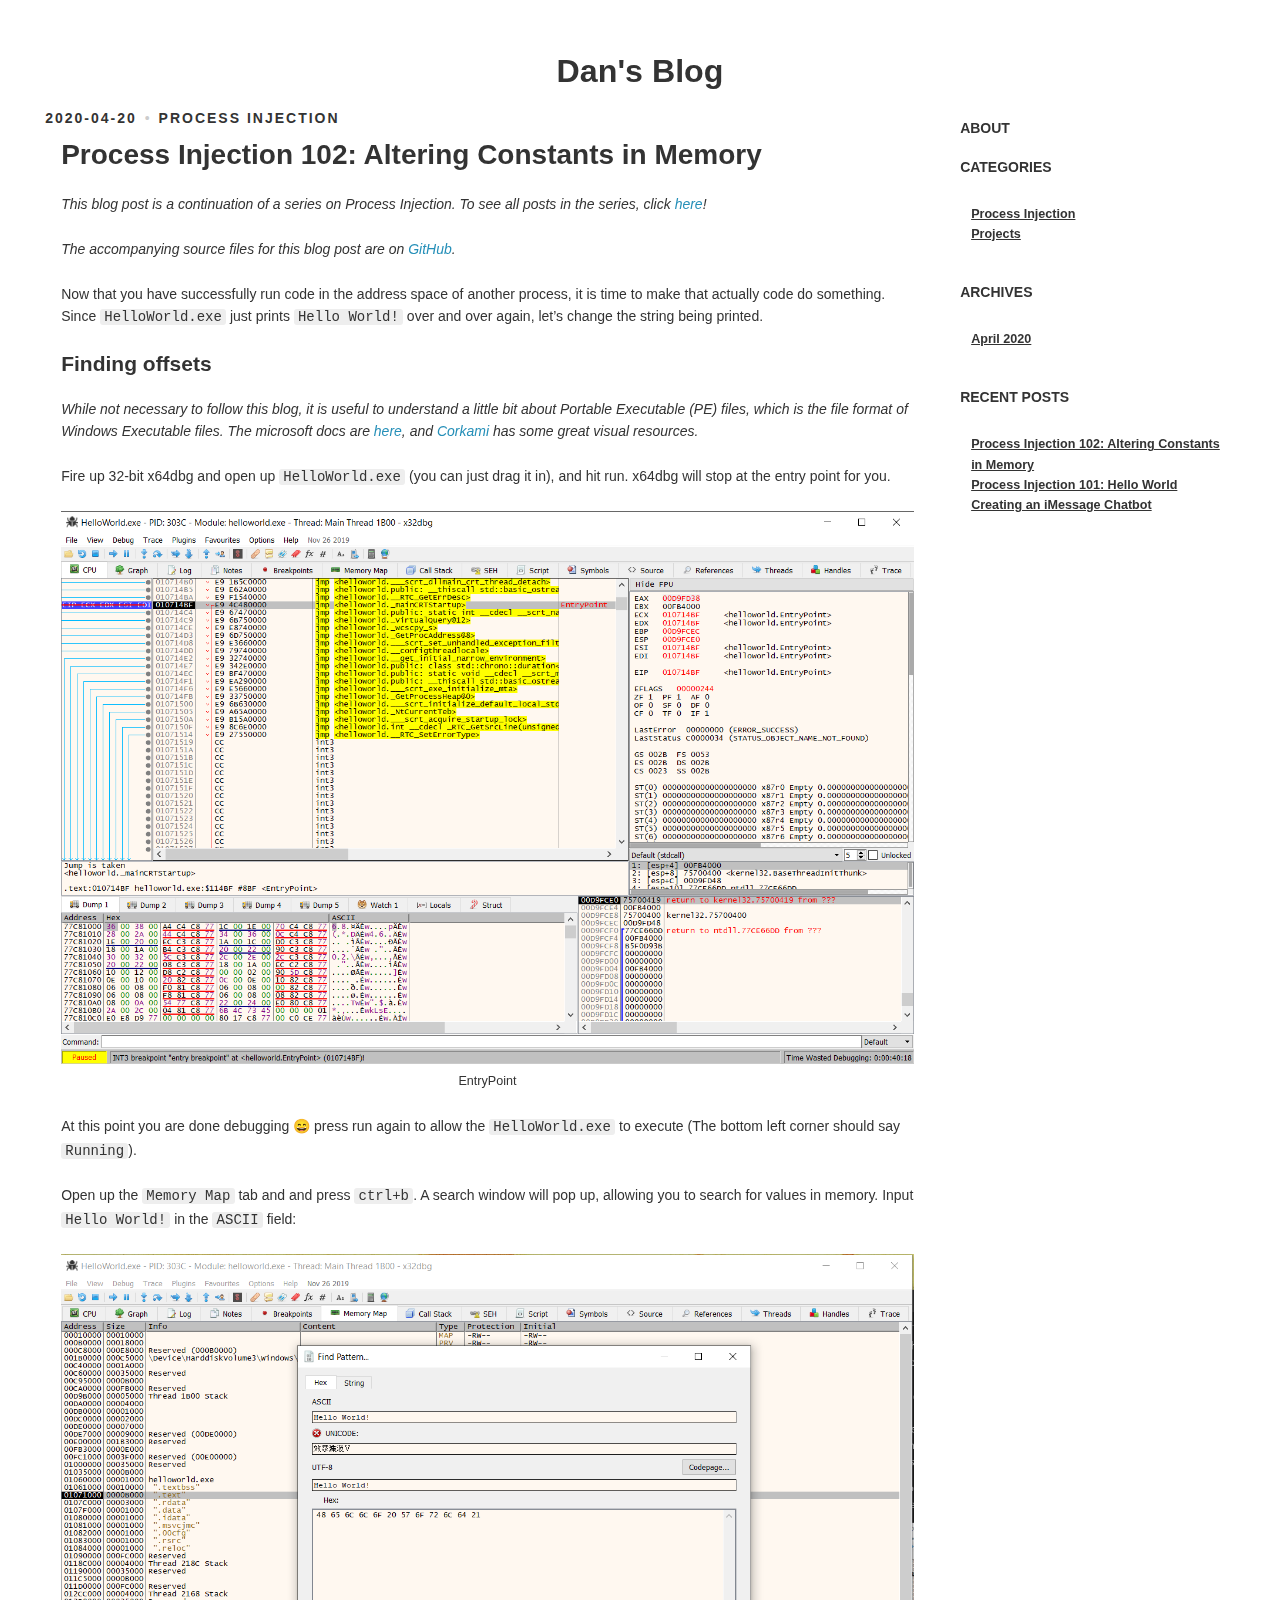
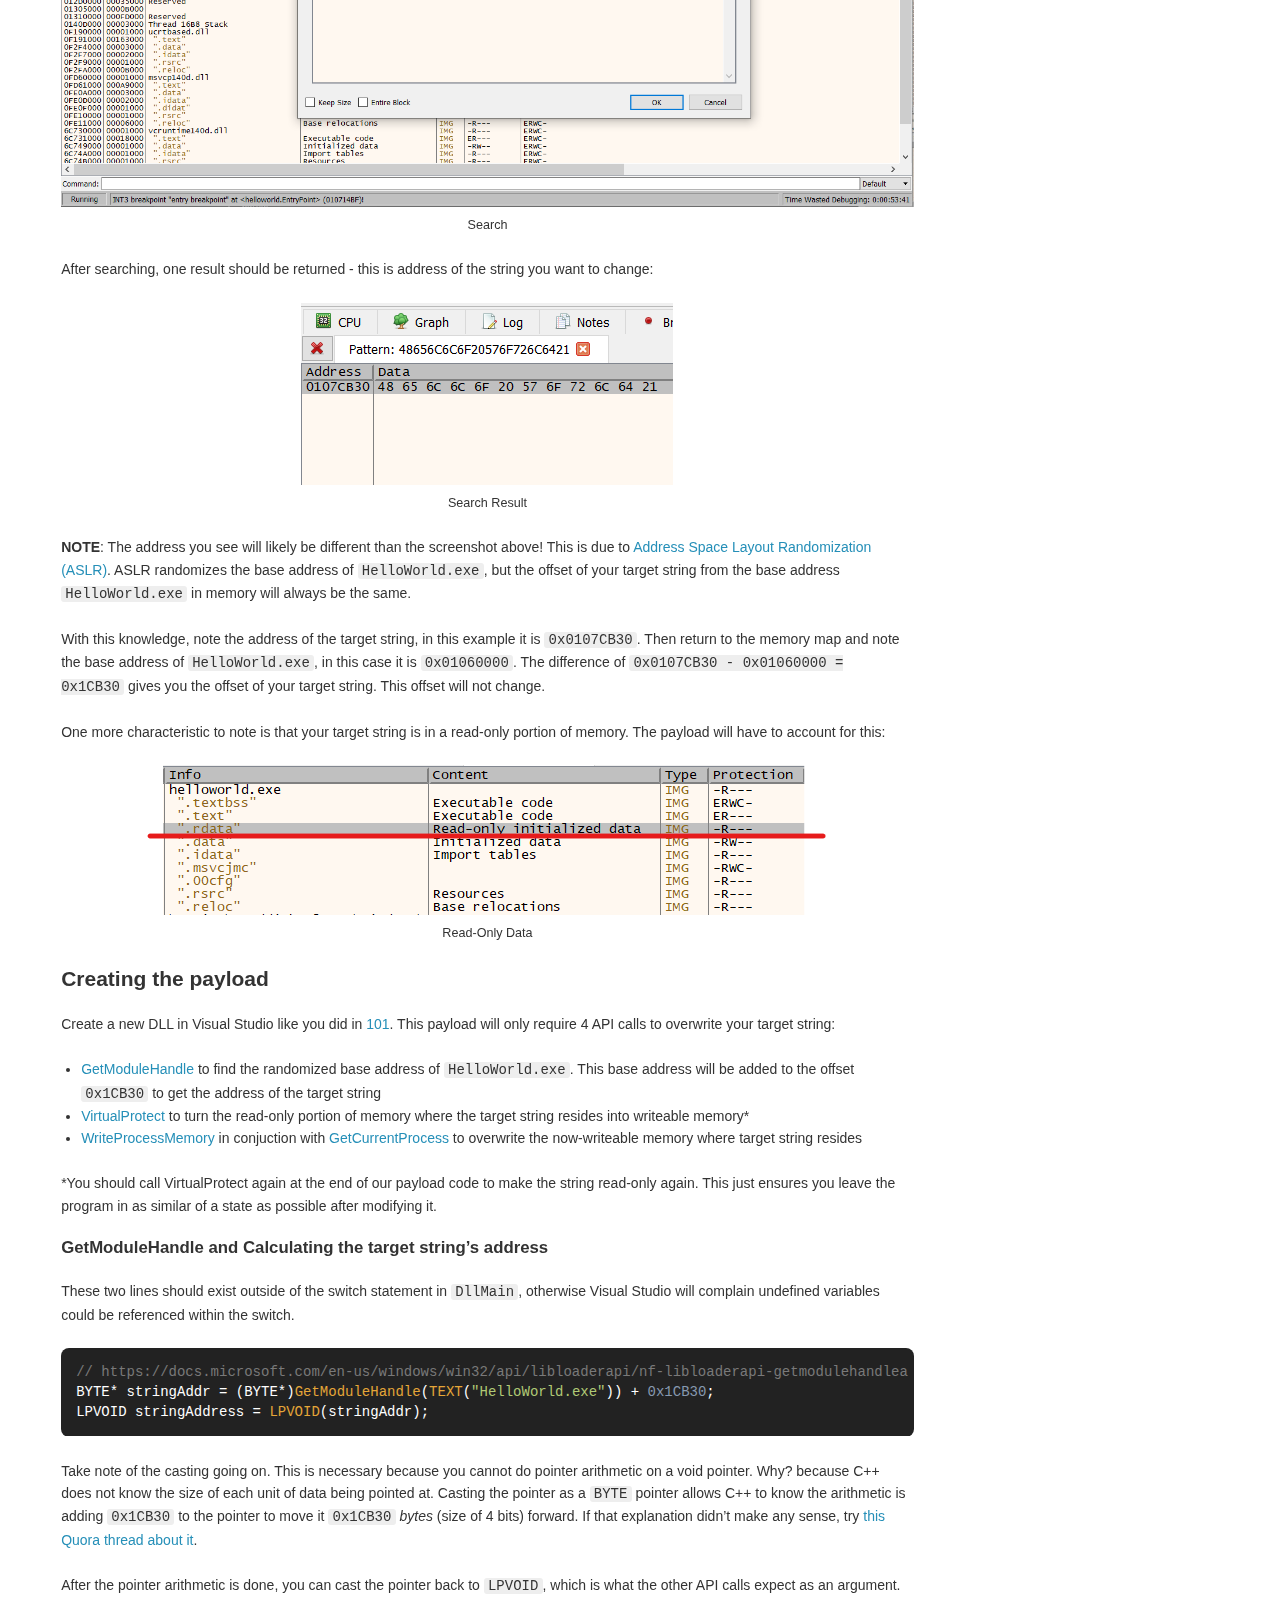
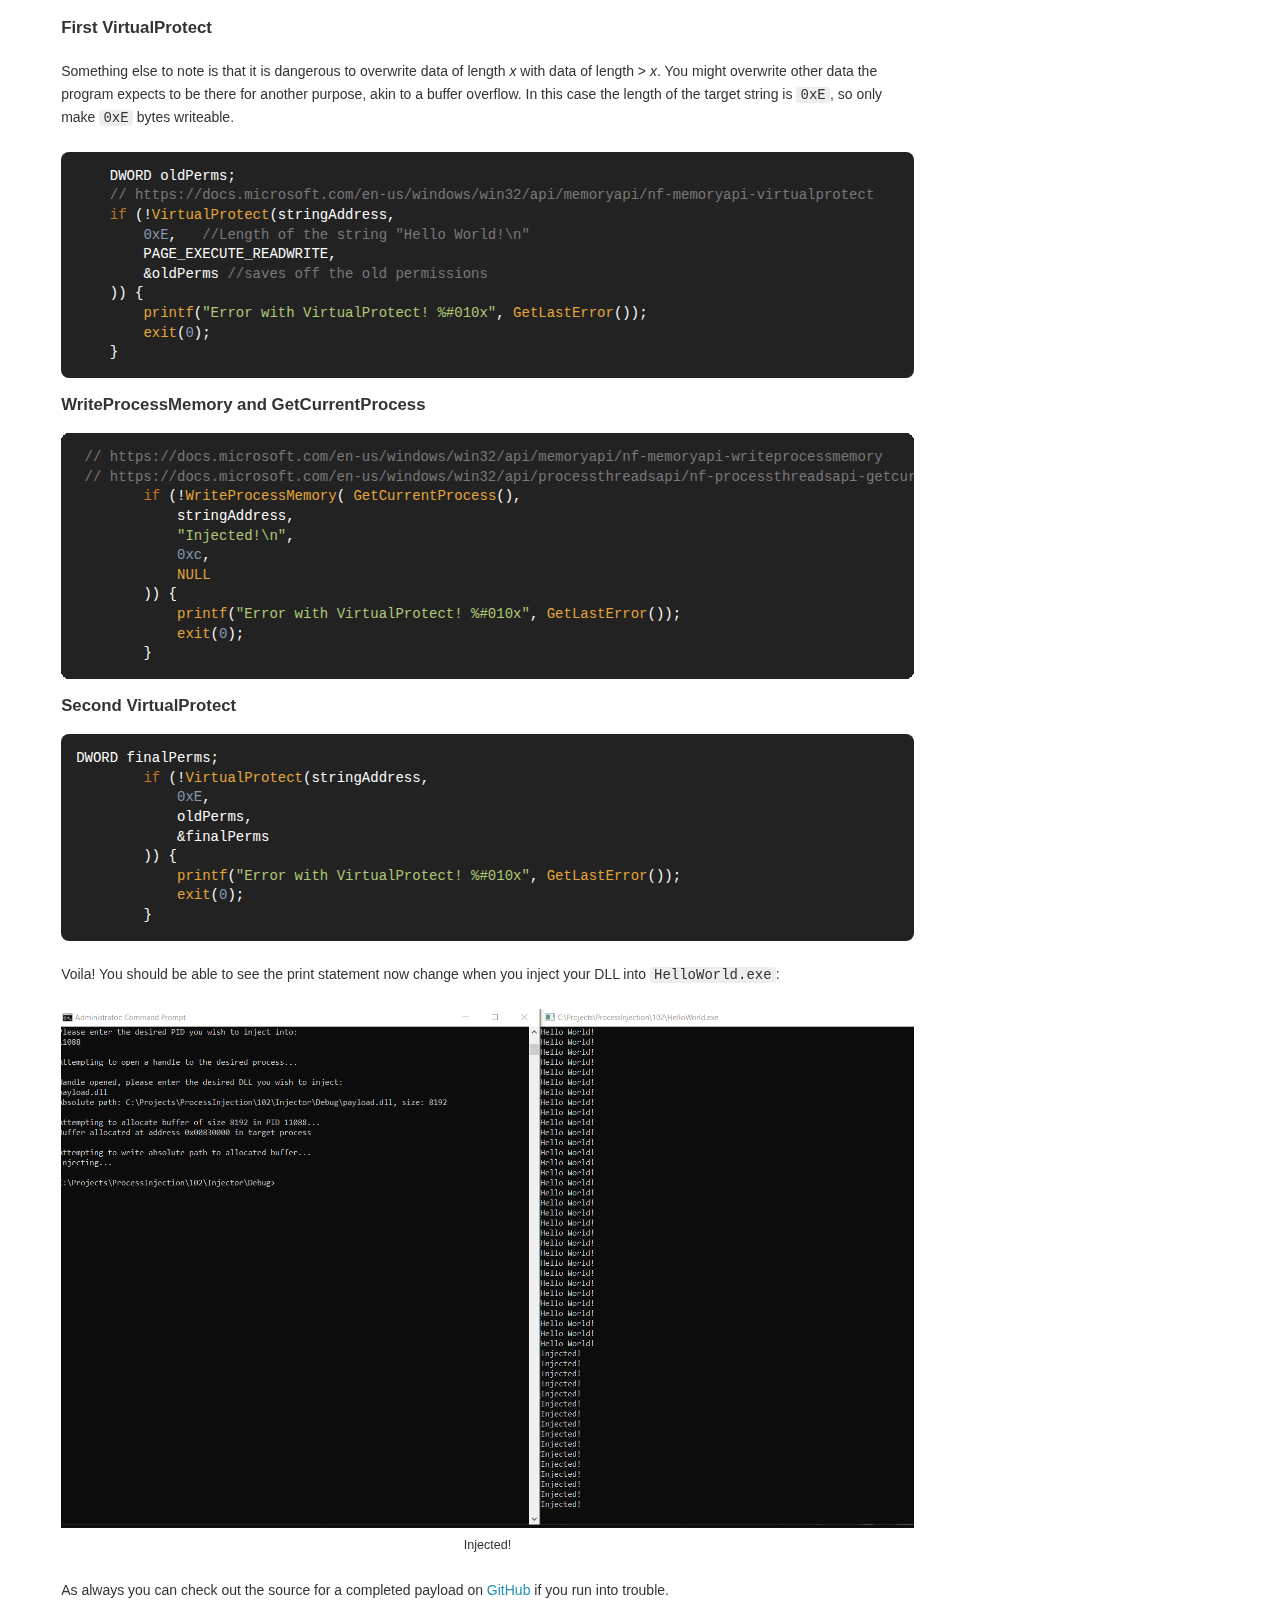
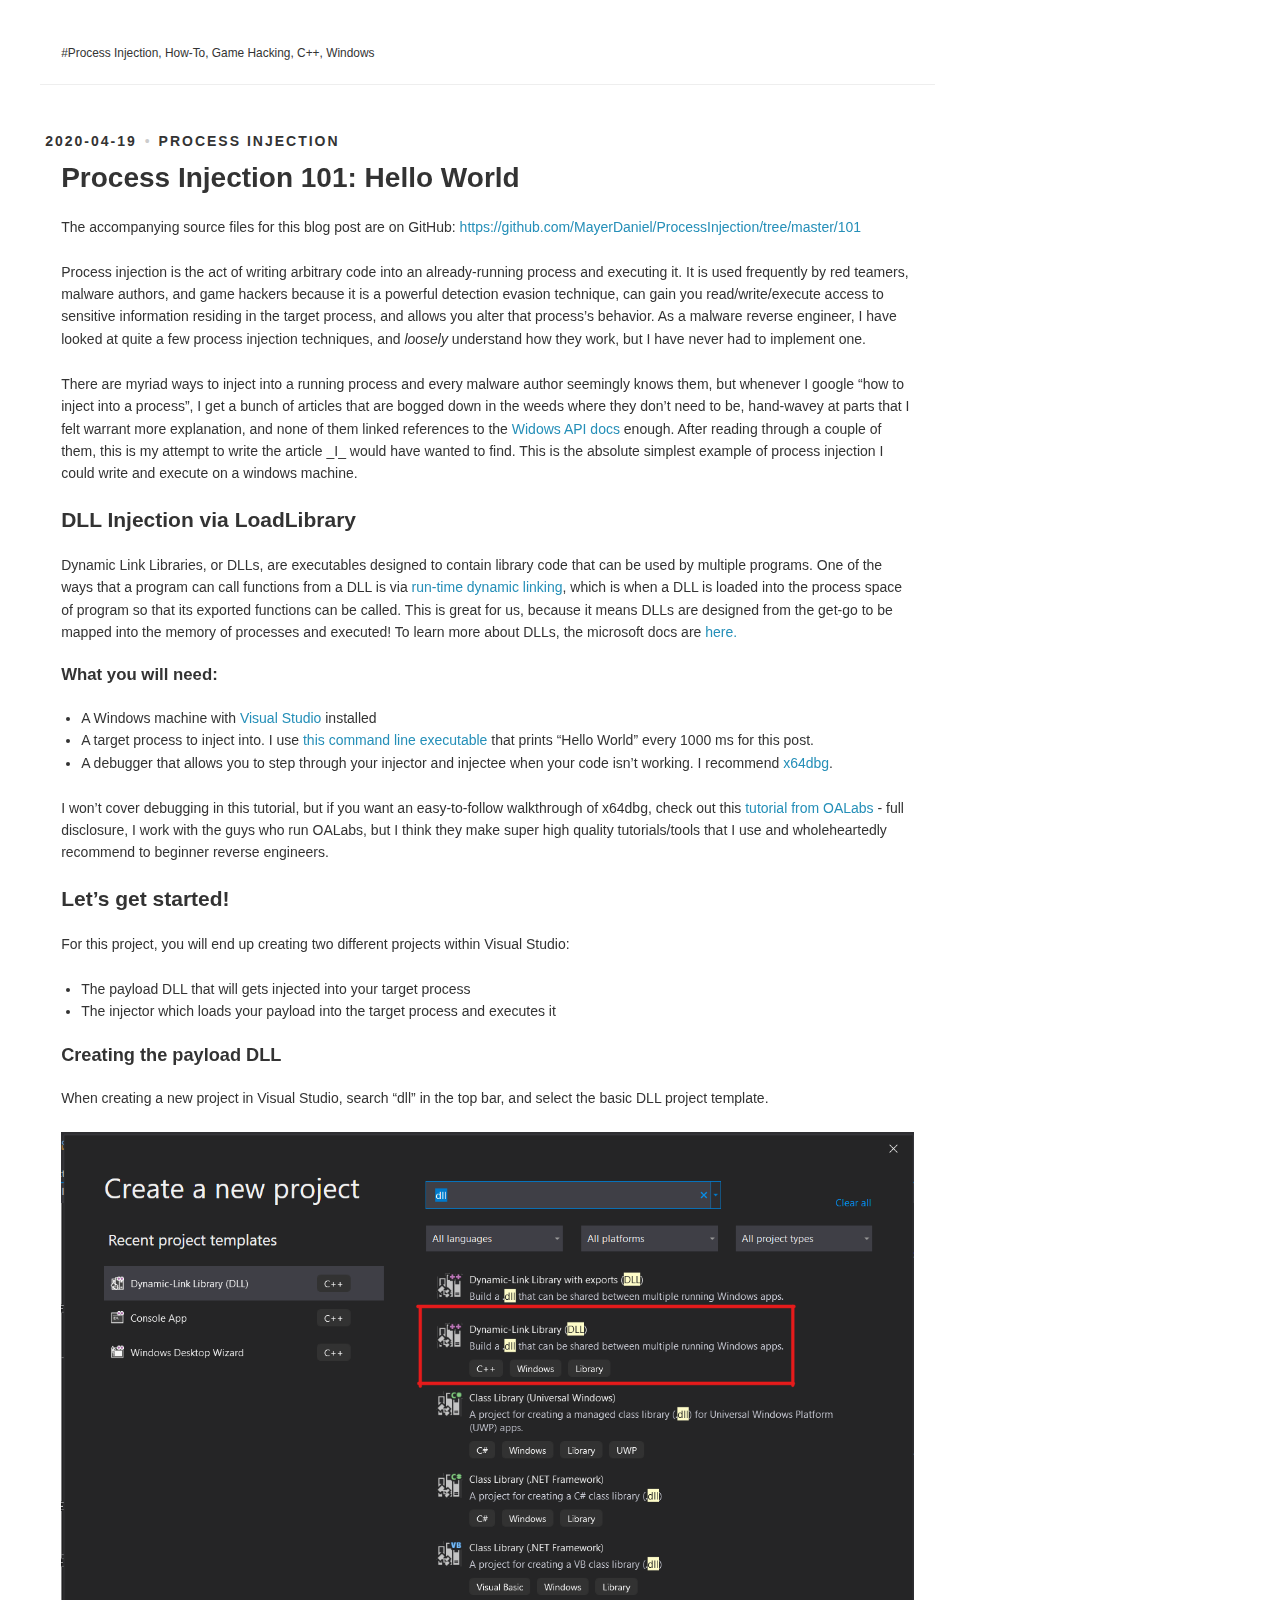
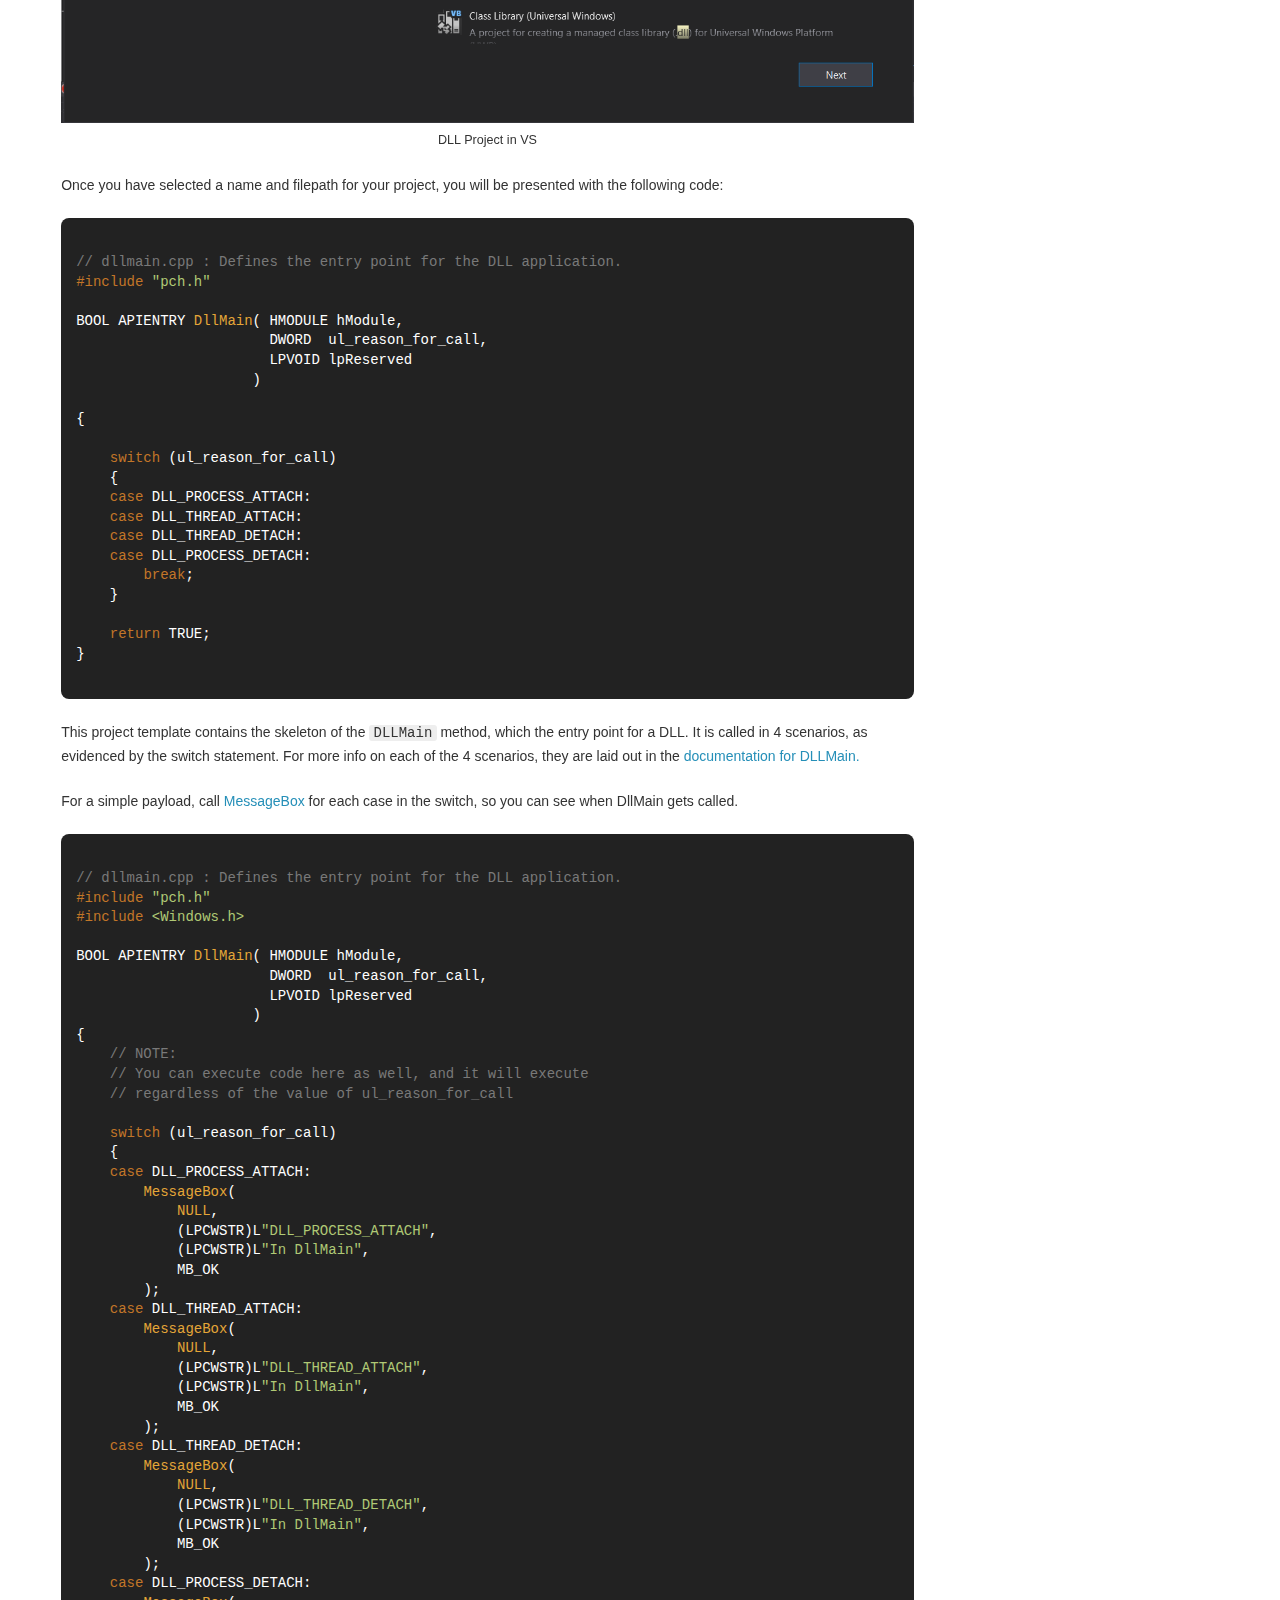
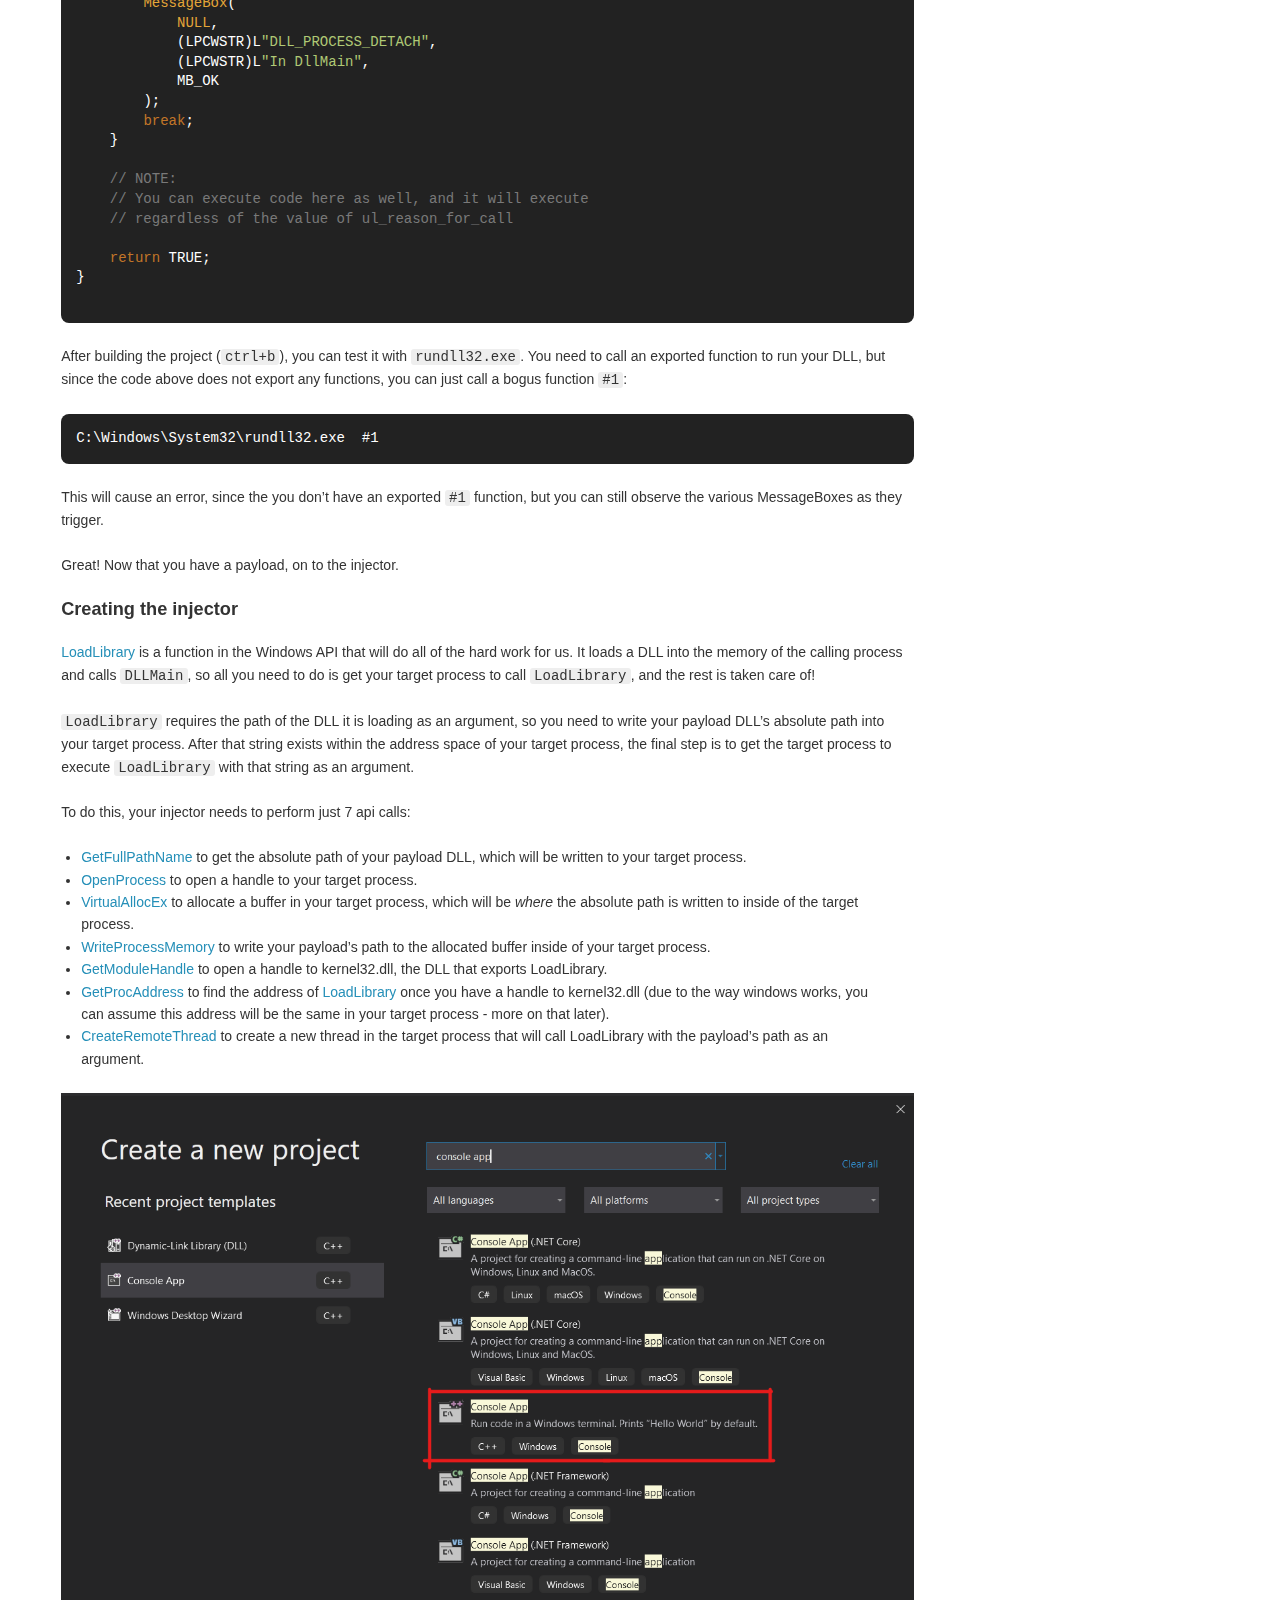
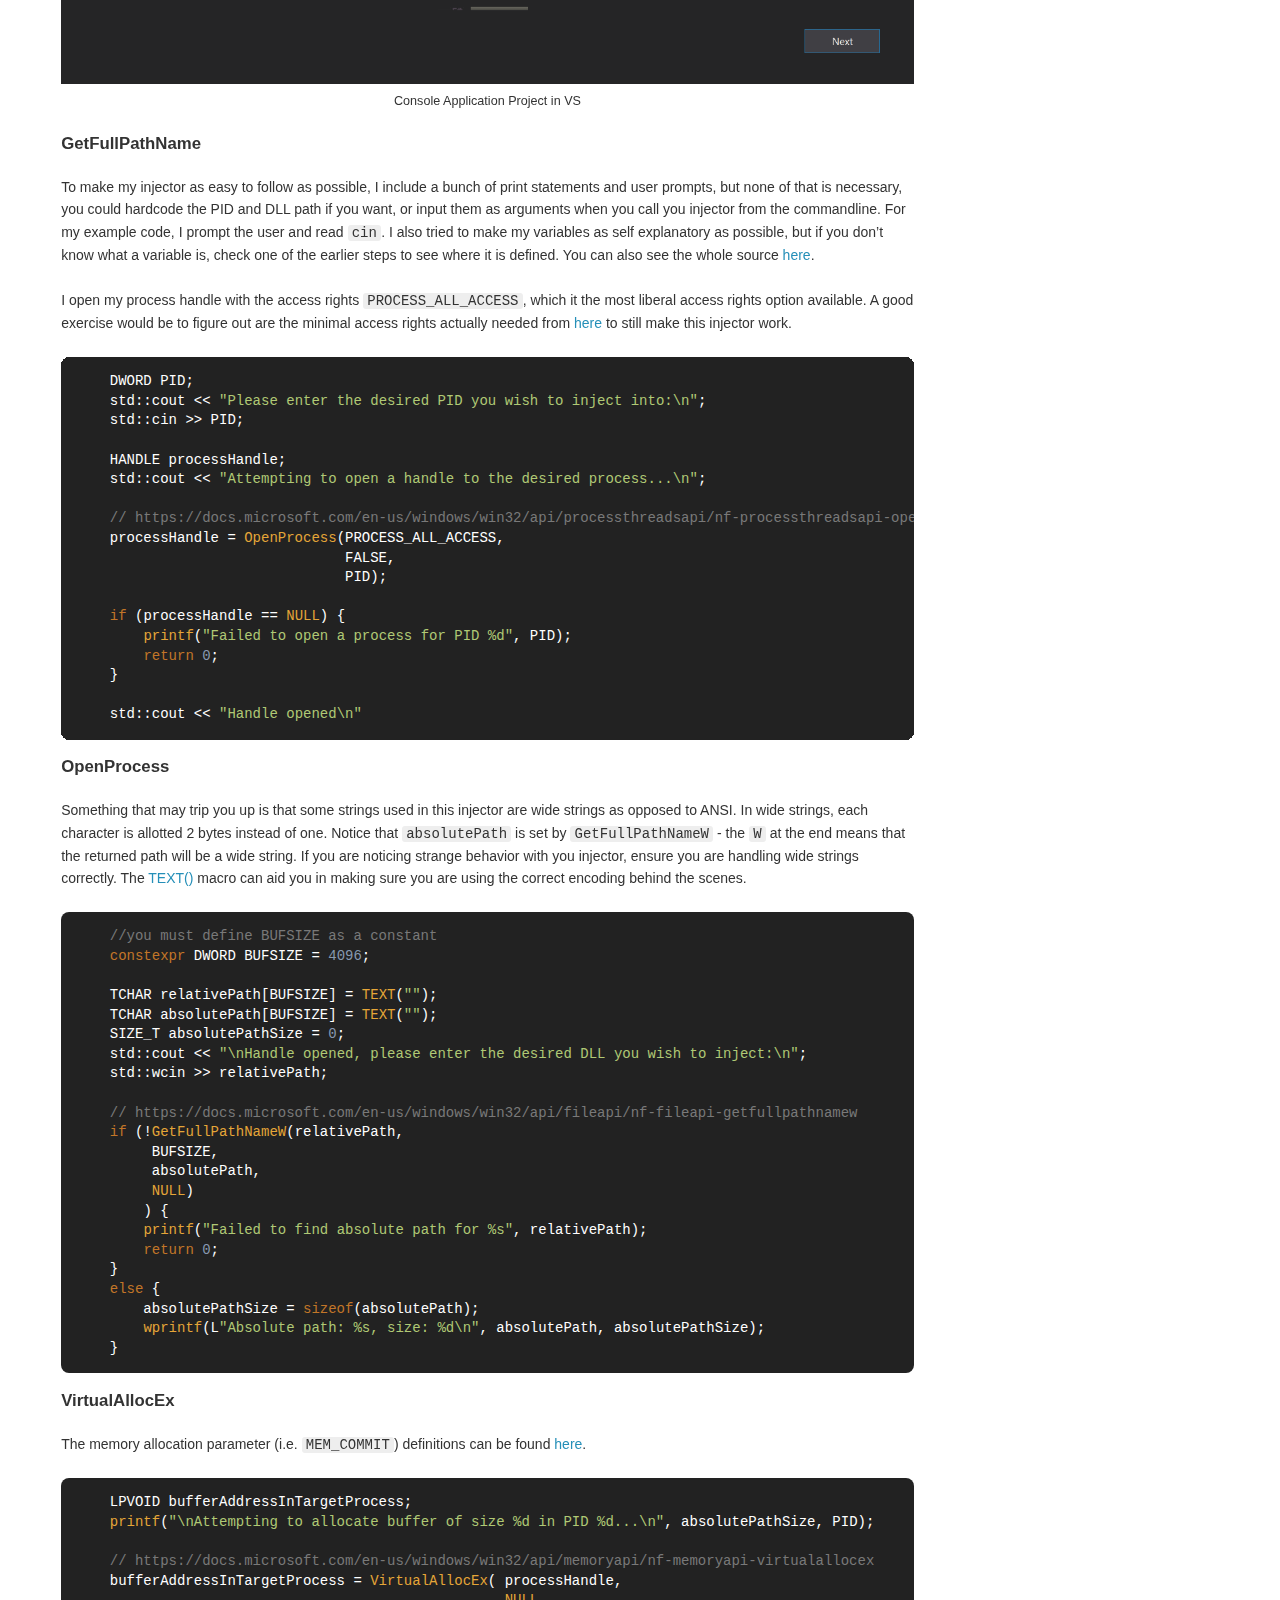
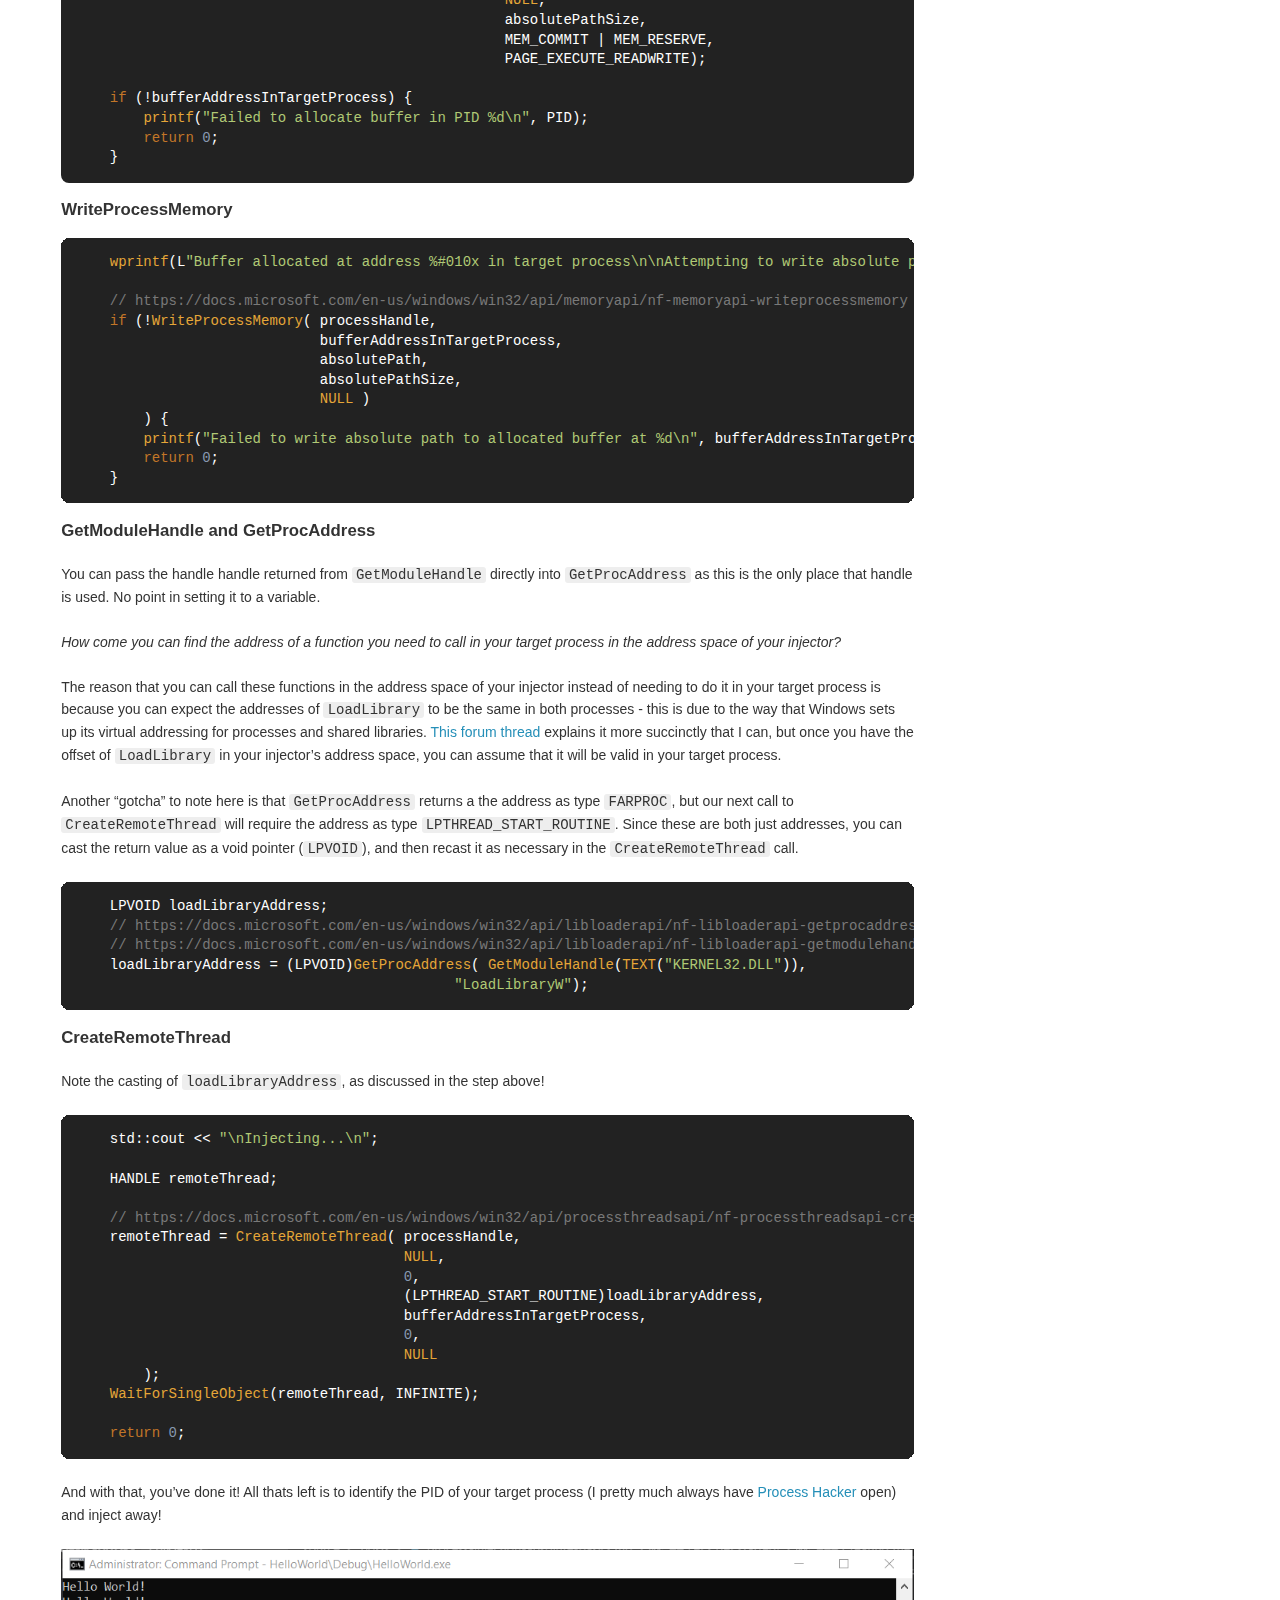
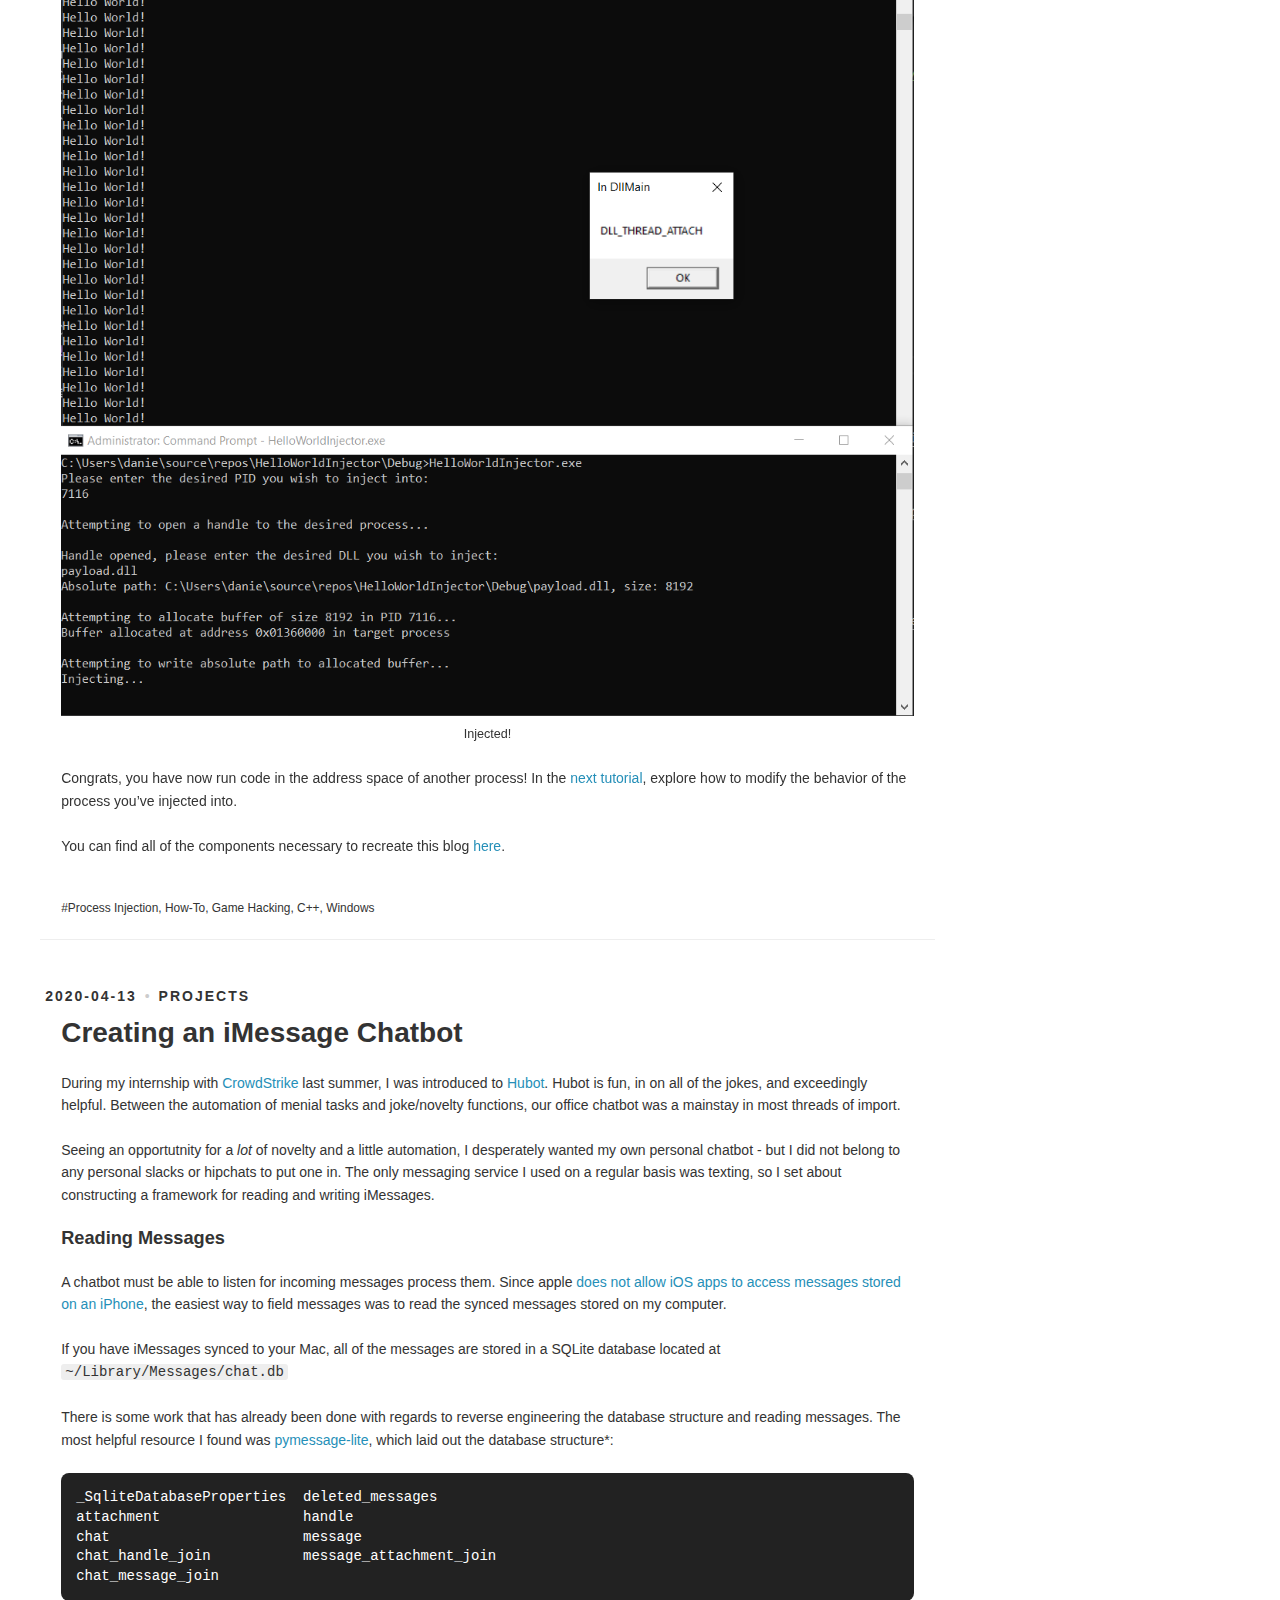
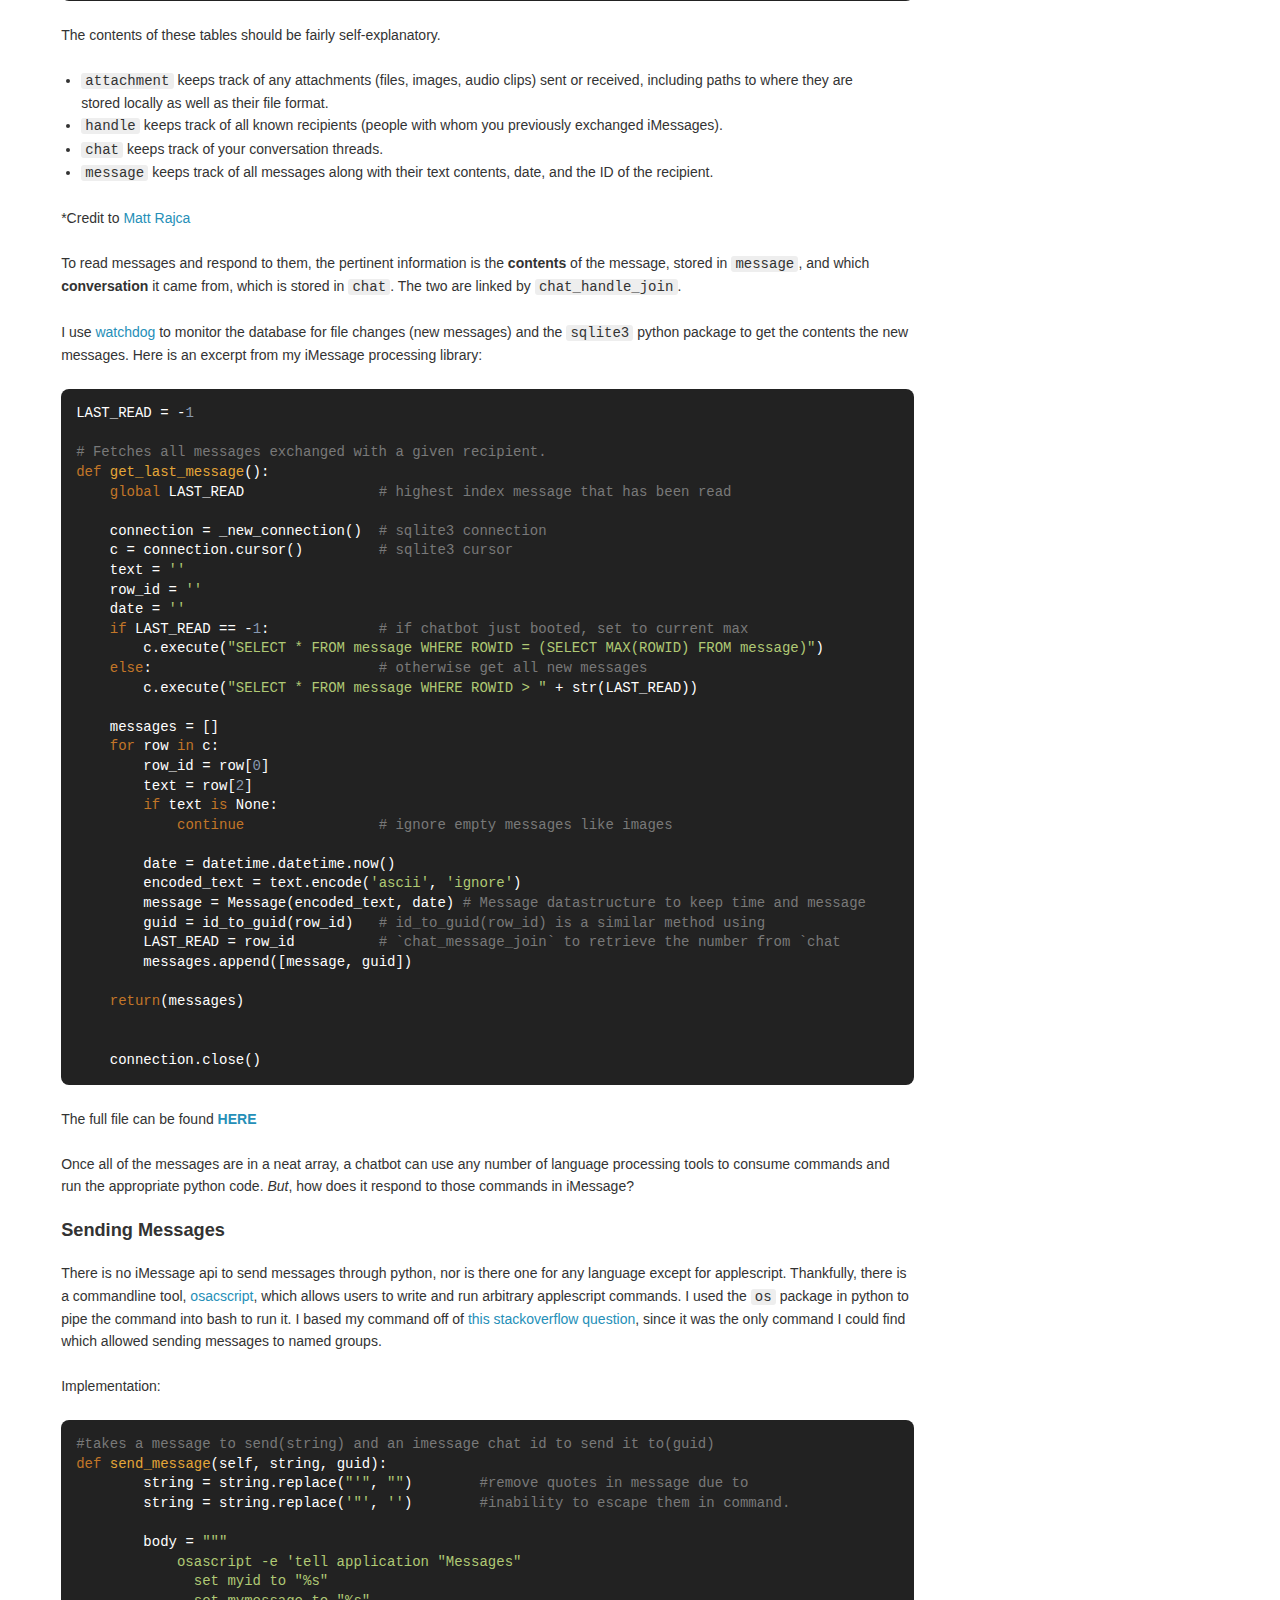
<file: index.html>
<!DOCTYPE html>
<html>
<head><meta name="generator" content="Hexo 3.8.0">
  <meta charset="utf-8">
  

  
  <title>Dan&#39;s Blog</title>
  <meta name="viewport" content="width=device-width, initial-scale=1, maximum-scale=1">
  <meta property="og:type" content="website">
<meta property="og:title" content="Dan&#39;s Blog">
<meta property="og:url" content="http://mayerdaniel.github.io/index.html">
<meta property="og:site_name" content="Dan&#39;s Blog">
<meta property="og:locale" content="default">
<meta name="twitter:card" content="summary">
<meta name="twitter:title" content="Dan&#39;s Blog">
  
    <link rel="alternate" href="/atom.xml" title="Dan&#39;s Blog" type="application/atom+xml">
  
  
    <link rel="icon" href="/favicon.png">
  
  
  <link rel="stylesheet" href="/css/style.css">
<link rel="stylesheet" href="/css/prism-cb.css" type="text/css"></head>
</html>
<body>
  <div id="container">
    <div id="wrap">
      <header id="header">
  <div id="banner"></div>
  <div id="header-outer" class="outer">
    <div id="header-title" class="inner">
      <h1 id="logo-wrap">
        <a href="/" id="logo">Dan&#39;s Blog</a>
      </h1>
      
    </div>
  </div>
</header>

      <div class="outer">
        <section id="main">
  
    <article id="post-Process-Injection-102-VirtualProtect" class="article article-type-post" itemscope itemprop="blogPost">
  <div class="article-meta">
    
      <a href="/2020/04/20/Process-Injection-102-VirtualProtect/" class="article-date">
  <time datetime="2020-04-20T19:29:02.000Z" itemprop="datePublished">2020-04-20</time>
</a>
      
  <div class="article-category">
    <a class="article-category-link" href="/categories/Process-Injection/">Process Injection</a>
  </div>

      
  </div>
  <div class="article-inner">
    
    
      <header class="article-header">
        
  
    <h1 itemprop="name">
      <a class="article-title" href="/2020/04/20/Process-Injection-102-VirtualProtect/">Process Injection 102: Altering Constants in Memory</a>
    </h1>
  

      </header>
    
    <div class="article-entry" itemprop="articleBody">
      
        <p><em>This blog post is a continuation of a series on Process Injection. To see all posts in the series, click <a href="https://www.mayer.cool/categories/Process-Injection/" target="_blank" rel="noopener">here</a>!</em></p>
<p><em>The accompanying source files for this blog post are on <a href="https://github.com/MayerDaniel/ProcessInjection/tree/master/102" target="_blank" rel="noopener">GitHub</a>.</em></p>
<p>Now that you have successfully run code in the address space of another process, it is time to make that actually code do something. Since <code>HelloWorld.exe</code> just prints <code>Hello World!</code> over and over again, let’s change the string being printed. </p>
<h2 id="Finding-offsets"><a href="#Finding-offsets" class="headerlink" title="Finding offsets"></a>Finding offsets</h2><p><em>While not necessary to follow this blog, it is useful to understand a little bit about Portable Executable (PE) files, which is the file format of Windows Executable files. The microsoft docs are <a href="https://docs.microsoft.com/en-us/windows/win32/debug/pe-format" target="_blank" rel="noopener">here</a>, and <a href="https://github.com/corkami/pics/blob/master/binary/pe101/README.md" target="_blank" rel="noopener">Corkami</a> has some great visual resources.</em></p>
<p>Fire up 32-bit x64dbg and open up <code>HelloWorld.exe</code> (you can just drag it in), and hit run. x64dbg will stop at the entry point for you.</p>
<p><img src="/2020/04/20/Process-Injection-102-VirtualProtect/entry.png" alt="EntryPoint" title="EntryPoint"></p>
<p>At this point you are done debugging 😄 press run again to allow the <code>HelloWorld.exe</code> to execute (The bottom left corner should say <code>Running</code>). </p>
<p>Open up the <code>Memory Map</code> tab and and press <code>ctrl+b</code>. A search window will pop up, allowing you to search for values in memory. Input <code>Hello World!</code> in the <code>ASCII</code> field:</p>
<p><img src="/2020/04/20/Process-Injection-102-VirtualProtect/search.png" alt="Search" title="Search"></p>
<p>After searching, one result should be returned - this is address of the string you want to change:</p>
<p><img src="/2020/04/20/Process-Injection-102-VirtualProtect/result.png" alt="Search Result" title="Search Result"></p>
<p><strong>NOTE</strong>: The address you see will likely be different than the screenshot above! This is due to <a href="https://en.wikipedia.org/wiki/Address_space_layout_randomization" target="_blank" rel="noopener">Address Space Layout Randomization (ASLR)</a>. ASLR randomizes the base address of <code>HelloWorld.exe</code>, but the offset of your target string from the base address <code>HelloWorld.exe</code> in memory will always be the same. </p>
<p>With this knowledge, note the address of the target string, in this example it is <code>0x0107CB30</code>. Then return to the memory map and note the base address of  <code>HelloWorld.exe</code>, in this case it is <code>0x01060000</code>. The difference of <code>0x0107CB30 - 0x01060000 = 0x1CB30</code> gives you the offset of your target string. This offset will not change.</p>
<p>One more characteristic to note is that your target string is in a read-only portion of memory. The payload will have to account for this:</p>
<p><img src="/2020/04/20/Process-Injection-102-VirtualProtect/rdata.png" alt="Read-Only Data" title="Read-Only Data"></p>
<h2 id="Creating-the-payload"><a href="#Creating-the-payload" class="headerlink" title="Creating the payload"></a>Creating the payload</h2><p>Create a new DLL in Visual Studio like you did in <a href="https://www.mayer.cool/2020/04/19/Process-Injection-101-Hello-World/#Creating-the-payload-DLL" target="_blank" rel="noopener">101</a>. This payload will only require 4 API calls to overwrite your target string:</p>
<ul>
<li><a href="https://docs.microsoft.com/en-us/windows/win32/api/libloaderapi/nf-libloaderapi-getmodulehandlea" target="_blank" rel="noopener">GetModuleHandle</a> to find the randomized base address of <code>HelloWorld.exe</code>. This base address will be added to the offset <code>0x1CB30</code> to get the address of the target string</li>
<li><a href="https://docs.microsoft.com/en-us/windows/win32/api/memoryapi/nf-memoryapi-virtualprotect" target="_blank" rel="noopener">VirtualProtect</a> to turn the read-only portion of memory where the target string resides into writeable memory*</li>
<li><a href="https://docs.microsoft.com/en-us/windows/win32/api/memoryapi/nf-memoryapi-writeprocessmemory" target="_blank" rel="noopener">WriteProcessMemory</a> in conjuction with <a href="https://docs.microsoft.com/en-us/windows/win32/api/processthreadsapi/nf-processthreadsapi-getcurrentprocess" target="_blank" rel="noopener">GetCurrentProcess</a> to overwrite the now-writeable memory where target string resides</li>
</ul>
<p>*You should call VirtualProtect again at the end of our payload code to make the string read-only again. This just ensures you leave the program in as similar of a state as possible after modifying it.</p>
<h4 id="GetModuleHandle-and-Calculating-the-target-string’s-address"><a href="#GetModuleHandle-and-Calculating-the-target-string’s-address" class="headerlink" title="GetModuleHandle and Calculating the target string’s address"></a>GetModuleHandle and Calculating the target string’s address</h4><p>These two lines should exist outside of the switch statement in <code>DllMain</code>, otherwise Visual Studio will complain undefined variables could be referenced within the switch.</p>
<pre class=" language-cpp"><code class="language-cpp"><span class="token comment" spellcheck="true">// https://docs.microsoft.com/en-us/windows/win32/api/libloaderapi/nf-libloaderapi-getmodulehandlea</span>
BYTE<span class="token operator">*</span> stringAddr <span class="token operator">=</span> <span class="token punctuation">(</span>BYTE<span class="token operator">*</span><span class="token punctuation">)</span><span class="token function">GetModuleHandle</span><span class="token punctuation">(</span><span class="token function">TEXT</span><span class="token punctuation">(</span><span class="token string">"HelloWorld.exe"</span><span class="token punctuation">)</span><span class="token punctuation">)</span> <span class="token operator">+</span> <span class="token number">0x1CB30</span><span class="token punctuation">;</span>
LPVOID stringAddress <span class="token operator">=</span> <span class="token function">LPVOID</span><span class="token punctuation">(</span>stringAddr<span class="token punctuation">)</span><span class="token punctuation">;</span>
</code></pre>
<p>Take note of the casting going on. This is necessary because you cannot do pointer arithmetic on a void pointer. Why? because C++ does not know the size of each unit of data being pointed at. Casting the pointer as a <code>BYTE</code> pointer allows C++ to know the arithmetic is adding <code>0x1CB30</code> to the pointer to move it <code>0x1CB30</code> <em>bytes</em> (size of 4 bits) forward. If that explanation didn’t make any sense, try <a href="https://www.quora.com/Why-is-pointer-arithmetic-with-%E2%80%9Cvoid*%E2%80%9D-considered-bad-What-are-some-bad-scenarios-for-this-application" target="_blank" rel="noopener">this Quora thread about it</a>.</p>
<p>After the pointer arithmetic is done, you can cast the pointer back to <code>LPVOID</code>, which is what the other API calls expect as an argument.</p>
<h4 id="First-VirtualProtect"><a href="#First-VirtualProtect" class="headerlink" title="First VirtualProtect"></a>First VirtualProtect</h4><p>Something else to note is that it is dangerous to overwrite data of length <em>x</em> with data of length &gt; <em>x</em>. You might overwrite other data the program expects to be there for another purpose, akin to a buffer overflow. In this case the length of the target string is <code>0xE</code>, so only make <code>0xE</code> bytes writeable.</p>
<pre class=" language-cpp"><code class="language-cpp">    DWORD oldPerms<span class="token punctuation">;</span>
    <span class="token comment" spellcheck="true">// https://docs.microsoft.com/en-us/windows/win32/api/memoryapi/nf-memoryapi-virtualprotect</span>
    <span class="token keyword">if</span> <span class="token punctuation">(</span><span class="token operator">!</span><span class="token function">VirtualProtect</span><span class="token punctuation">(</span>stringAddress<span class="token punctuation">,</span>
        <span class="token number">0xE</span><span class="token punctuation">,</span>   <span class="token comment" spellcheck="true">//Length of the string "Hello World!\n"</span>
        PAGE_EXECUTE_READWRITE<span class="token punctuation">,</span> 
        <span class="token operator">&amp;</span>oldPerms <span class="token comment" spellcheck="true">//saves off the old permissions</span>
    <span class="token punctuation">)</span><span class="token punctuation">)</span> <span class="token punctuation">{</span>
        <span class="token function">printf</span><span class="token punctuation">(</span><span class="token string">"Error with VirtualProtect! %#010x"</span><span class="token punctuation">,</span> <span class="token function">GetLastError</span><span class="token punctuation">(</span><span class="token punctuation">)</span><span class="token punctuation">)</span><span class="token punctuation">;</span>
        <span class="token function">exit</span><span class="token punctuation">(</span><span class="token number">0</span><span class="token punctuation">)</span><span class="token punctuation">;</span>
    <span class="token punctuation">}</span>
</code></pre>
<h4 id="WriteProcessMemory-and-GetCurrentProcess"><a href="#WriteProcessMemory-and-GetCurrentProcess" class="headerlink" title="WriteProcessMemory and GetCurrentProcess"></a>WriteProcessMemory and GetCurrentProcess</h4><pre class=" language-cpp"><code class="language-cpp"> <span class="token comment" spellcheck="true">// https://docs.microsoft.com/en-us/windows/win32/api/memoryapi/nf-memoryapi-writeprocessmemory</span>
 <span class="token comment" spellcheck="true">// https://docs.microsoft.com/en-us/windows/win32/api/processthreadsapi/nf-processthreadsapi-getcurrentprocess</span>
        <span class="token keyword">if</span> <span class="token punctuation">(</span><span class="token operator">!</span><span class="token function">WriteProcessMemory</span><span class="token punctuation">(</span> <span class="token function">GetCurrentProcess</span><span class="token punctuation">(</span><span class="token punctuation">)</span><span class="token punctuation">,</span>
            stringAddress<span class="token punctuation">,</span>
            <span class="token string">"Injected!\n"</span><span class="token punctuation">,</span>
            <span class="token number">0xc</span><span class="token punctuation">,</span>
            <span class="token constant">NULL</span>
        <span class="token punctuation">)</span><span class="token punctuation">)</span> <span class="token punctuation">{</span>
            <span class="token function">printf</span><span class="token punctuation">(</span><span class="token string">"Error with VirtualProtect! %#010x"</span><span class="token punctuation">,</span> <span class="token function">GetLastError</span><span class="token punctuation">(</span><span class="token punctuation">)</span><span class="token punctuation">)</span><span class="token punctuation">;</span>
            <span class="token function">exit</span><span class="token punctuation">(</span><span class="token number">0</span><span class="token punctuation">)</span><span class="token punctuation">;</span>
        <span class="token punctuation">}</span>
</code></pre>
<h4 id="Second-VirtualProtect"><a href="#Second-VirtualProtect" class="headerlink" title="Second VirtualProtect"></a>Second VirtualProtect</h4><pre class=" language-cpp"><code class="language-cpp">DWORD finalPerms<span class="token punctuation">;</span>
        <span class="token keyword">if</span> <span class="token punctuation">(</span><span class="token operator">!</span><span class="token function">VirtualProtect</span><span class="token punctuation">(</span>stringAddress<span class="token punctuation">,</span>
            <span class="token number">0xE</span><span class="token punctuation">,</span>
            oldPerms<span class="token punctuation">,</span> 
            <span class="token operator">&amp;</span>finalPerms
        <span class="token punctuation">)</span><span class="token punctuation">)</span> <span class="token punctuation">{</span>
            <span class="token function">printf</span><span class="token punctuation">(</span><span class="token string">"Error with VirtualProtect! %#010x"</span><span class="token punctuation">,</span> <span class="token function">GetLastError</span><span class="token punctuation">(</span><span class="token punctuation">)</span><span class="token punctuation">)</span><span class="token punctuation">;</span>
            <span class="token function">exit</span><span class="token punctuation">(</span><span class="token number">0</span><span class="token punctuation">)</span><span class="token punctuation">;</span>
        <span class="token punctuation">}</span>
</code></pre>
<p>Voila! You should be able to see the print statement now change when you inject your DLL into <code>HelloWorld.exe</code>:</p>
<p><img src="/2020/04/20/Process-Injection-102-VirtualProtect/injected.png" alt="Injected!" title="Injected!"></p>
<p> As always you can check out the source for a completed payload on <a href="https://github.com/MayerDaniel/ProcessInjection/tree/master/102" target="_blank" rel="noopener">GitHub</a> if you run into trouble.</p>

      
    </div>
    <footer class="article-footer">
      
      
  <ul class="article-tag-list"><li class="article-tag-list-item"><a class="article-tag-list-link" href="/tags/Process-Injection-How-To-Game-Hacking-C-Windows/">Process Injection, How-To, Game Hacking, C++, Windows</a></li></ul>

    </footer>
  </div>
  
</article>



  
    <article id="post-Process-Injection-101-Hello-World" class="article article-type-post" itemscope itemprop="blogPost">
  <div class="article-meta">
    
      <a href="/2020/04/19/Process-Injection-101-Hello-World/" class="article-date">
  <time datetime="2020-04-19T20:09:51.000Z" itemprop="datePublished">2020-04-19</time>
</a>
      
  <div class="article-category">
    <a class="article-category-link" href="/categories/Process-Injection/">Process Injection</a>
  </div>

      
  </div>
  <div class="article-inner">
    
    
      <header class="article-header">
        
  
    <h1 itemprop="name">
      <a class="article-title" href="/2020/04/19/Process-Injection-101-Hello-World/">Process Injection 101: Hello World</a>
    </h1>
  

      </header>
    
    <div class="article-entry" itemprop="articleBody">
      
        <p>The accompanying source files for this blog post are on GitHub: <a href="https://github.com/MayerDaniel/ProcessInjection/tree/master/101" target="_blank" rel="noopener">https://github.com/MayerDaniel/ProcessInjection/tree/master/101</a></p>
<p>Process injection is the act of writing arbitrary code into an already-running process and executing it. It is used frequently by red teamers, malware authors, and game hackers because it is a powerful detection evasion technique, can gain you read/write/execute access to sensitive information residing in the target process, and allows you alter that process’s behavior. As a malware reverse engineer, I have looked at quite a few process injection techniques, and <em>loosely</em> understand how they work, but I have never had to implement one. </p>
<p>There are myriad ways to inject into a running process and every malware author seemingly knows them, but whenever I google “how to inject into a process”, I get a bunch of articles that are bogged down in the weeds where they don’t need to be, hand-wavey at parts that I felt warrant more explanation, and none of them linked references to the <a href="https://docs.microsoft.com/en-us/windows/win32/desktop-programming" target="_blank" rel="noopener">Widows API docs</a> enough. After reading through a couple of them, this is my attempt to write the article _I_ would have wanted to find. This is the absolute simplest example of process injection I could write and execute on a windows machine.</p>
<h2 id="DLL-Injection-via-LoadLibrary"><a href="#DLL-Injection-via-LoadLibrary" class="headerlink" title="DLL Injection via LoadLibrary"></a>DLL Injection via LoadLibrary</h2><p>Dynamic Link Libraries, or DLLs, are executables designed to contain library code that can be used by multiple programs. One of the ways that a program can call functions from a DLL is via <a href="https://docs.microsoft.com/en-us/windows/win32/dlls/run-time-dynamic-linking" target="_blank" rel="noopener">run-time dynamic linking</a>, which is when a DLL is loaded into the process space of program so that its exported functions can be called. This is great for us, because it means DLLs are designed from the get-go to be mapped into the memory of processes and executed! To learn more about DLLs, the microsoft docs are <a href="https://docs.microsoft.com/en-us/windows/win32/dlls/dynamic-link-libraries" target="_blank" rel="noopener">here.</a></p>
<h4 id="What-you-will-need"><a href="#What-you-will-need" class="headerlink" title="What you will need:"></a>What you will need:</h4><ul>
<li>A Windows machine with <a href="https://visualstudio.microsoft.com/" target="_blank" rel="noopener">Visual Studio</a> installed</li>
<li>A target process to inject into. I use <a href="https://github.com/MayerDaniel/ProcessInjection/blob/master/101/HelloWorld.exe?raw=true" target="_blank" rel="noopener">this command line executable</a> that prints “Hello World” every 1000 ms for this post.</li>
<li>A debugger that allows you to step through your injector and injectee when your code isn’t working. I recommend <a href="https://x64dbg.com/#start" target="_blank" rel="noopener">x64dbg</a>.</li>
</ul>
<p>I won’t cover debugging in this tutorial, but if you want an easy-to-follow walkthrough of x64dbg, check out this <a href="https://www.youtube.com/watch?v=4VBVMKdY-yg" target="_blank" rel="noopener">tutorial from OALabs</a> - full disclosure, I work with the guys who run OALabs, but I think they make super high quality tutorials/tools that I use and wholeheartedly recommend to beginner reverse engineers.</p>
<h2 id="Let’s-get-started"><a href="#Let’s-get-started" class="headerlink" title="Let’s get started!"></a>Let’s get started!</h2><p>For this project, you will end up creating two different projects within Visual Studio:</p>
<ul>
<li>The payload DLL that will gets injected into your target process</li>
<li>The injector which loads your payload into the target process and executes it</li>
</ul>
<h3 id="Creating-the-payload-DLL"><a href="#Creating-the-payload-DLL" class="headerlink" title="Creating the payload DLL"></a>Creating the payload DLL</h3><p>When creating a new project in Visual Studio, search “dll” in the top bar, and select the basic DLL project template.</p>
<p><img src="/2020/04/19/Process-Injection-101-Hello-World/dll_proj.png" alt="DLL Project in VS" title="DLL Project in VS"></p>
<p>Once you have selected a name and filepath for your project, you will be presented with the following code:</p>
<pre class=" language-cpp"><code class="language-cpp">
<span class="token comment" spellcheck="true">// dllmain.cpp : Defines the entry point for the DLL application.</span>
<span class="token macro property">#<span class="token directive keyword">include</span> <span class="token string">"pch.h"</span></span>

BOOL APIENTRY <span class="token function">DllMain</span><span class="token punctuation">(</span> HMODULE hModule<span class="token punctuation">,</span>
                       DWORD  ul_reason_for_call<span class="token punctuation">,</span>
                       LPVOID lpReserved
                     <span class="token punctuation">)</span>

<span class="token punctuation">{</span>

    <span class="token keyword">switch</span> <span class="token punctuation">(</span>ul_reason_for_call<span class="token punctuation">)</span>
    <span class="token punctuation">{</span>
    <span class="token keyword">case</span> DLL_PROCESS_ATTACH<span class="token operator">:</span>
    <span class="token keyword">case</span> DLL_THREAD_ATTACH<span class="token operator">:</span>
    <span class="token keyword">case</span> DLL_THREAD_DETACH<span class="token operator">:</span>
    <span class="token keyword">case</span> DLL_PROCESS_DETACH<span class="token operator">:</span>
        <span class="token keyword">break</span><span class="token punctuation">;</span>
    <span class="token punctuation">}</span>

    <span class="token keyword">return</span> TRUE<span class="token punctuation">;</span>
<span class="token punctuation">}</span>

</code></pre>
<p>This project template contains the skeleton of the <code>DLLMain</code> method, which the entry point for a DLL. It is called in 4 scenarios, as evidenced by the switch statement. For more info on each of the 4 scenarios, they are laid out in the <a href="https://docs.microsoft.com/en-us/windows/win32/dlls/dllmain" target="_blank" rel="noopener">documentation for DLLMain.</a> </p>
<p>For a simple payload, call <a href="https://docs.microsoft.com/en-us/windows/win32/api/winuser/nf-winuser-messagebox" target="_blank" rel="noopener">MessageBox</a> for each case in the switch, so you can see when DllMain gets called.</p>
<pre class=" language-cpp"><code class="language-cpp">
<span class="token comment" spellcheck="true">// dllmain.cpp : Defines the entry point for the DLL application.</span>
<span class="token macro property">#<span class="token directive keyword">include</span> <span class="token string">"pch.h"</span></span>
<span class="token macro property">#<span class="token directive keyword">include</span> <span class="token string">&lt;Windows.h></span></span>

BOOL APIENTRY <span class="token function">DllMain</span><span class="token punctuation">(</span> HMODULE hModule<span class="token punctuation">,</span>
                       DWORD  ul_reason_for_call<span class="token punctuation">,</span>
                       LPVOID lpReserved
                     <span class="token punctuation">)</span>
<span class="token punctuation">{</span>
    <span class="token comment" spellcheck="true">// NOTE: </span>
    <span class="token comment" spellcheck="true">// You can execute code here as well, and it will execute</span>
    <span class="token comment" spellcheck="true">// regardless of the value of ul_reason_for_call</span>

    <span class="token keyword">switch</span> <span class="token punctuation">(</span>ul_reason_for_call<span class="token punctuation">)</span>
    <span class="token punctuation">{</span>
    <span class="token keyword">case</span> DLL_PROCESS_ATTACH<span class="token operator">:</span>
        <span class="token function">MessageBox</span><span class="token punctuation">(</span>
            <span class="token constant">NULL</span><span class="token punctuation">,</span>
            <span class="token punctuation">(</span>LPCWSTR<span class="token punctuation">)</span>L<span class="token string">"DLL_PROCESS_ATTACH"</span><span class="token punctuation">,</span>
            <span class="token punctuation">(</span>LPCWSTR<span class="token punctuation">)</span>L<span class="token string">"In DllMain"</span><span class="token punctuation">,</span>
            MB_OK
        <span class="token punctuation">)</span><span class="token punctuation">;</span>
    <span class="token keyword">case</span> DLL_THREAD_ATTACH<span class="token operator">:</span>
        <span class="token function">MessageBox</span><span class="token punctuation">(</span>
            <span class="token constant">NULL</span><span class="token punctuation">,</span>
            <span class="token punctuation">(</span>LPCWSTR<span class="token punctuation">)</span>L<span class="token string">"DLL_THREAD_ATTACH"</span><span class="token punctuation">,</span>
            <span class="token punctuation">(</span>LPCWSTR<span class="token punctuation">)</span>L<span class="token string">"In DllMain"</span><span class="token punctuation">,</span>
            MB_OK
        <span class="token punctuation">)</span><span class="token punctuation">;</span>
    <span class="token keyword">case</span> DLL_THREAD_DETACH<span class="token operator">:</span>
        <span class="token function">MessageBox</span><span class="token punctuation">(</span>
            <span class="token constant">NULL</span><span class="token punctuation">,</span>
            <span class="token punctuation">(</span>LPCWSTR<span class="token punctuation">)</span>L<span class="token string">"DLL_THREAD_DETACH"</span><span class="token punctuation">,</span>
            <span class="token punctuation">(</span>LPCWSTR<span class="token punctuation">)</span>L<span class="token string">"In DllMain"</span><span class="token punctuation">,</span>
            MB_OK
        <span class="token punctuation">)</span><span class="token punctuation">;</span>
    <span class="token keyword">case</span> DLL_PROCESS_DETACH<span class="token operator">:</span>
        <span class="token function">MessageBox</span><span class="token punctuation">(</span>
            <span class="token constant">NULL</span><span class="token punctuation">,</span>
            <span class="token punctuation">(</span>LPCWSTR<span class="token punctuation">)</span>L<span class="token string">"DLL_PROCESS_DETACH"</span><span class="token punctuation">,</span>
            <span class="token punctuation">(</span>LPCWSTR<span class="token punctuation">)</span>L<span class="token string">"In DllMain"</span><span class="token punctuation">,</span>
            MB_OK
        <span class="token punctuation">)</span><span class="token punctuation">;</span>
        <span class="token keyword">break</span><span class="token punctuation">;</span>
    <span class="token punctuation">}</span>

    <span class="token comment" spellcheck="true">// NOTE: </span>
    <span class="token comment" spellcheck="true">// You can execute code here as well, and it will execute</span>
    <span class="token comment" spellcheck="true">// regardless of the value of ul_reason_for_call</span>

    <span class="token keyword">return</span> TRUE<span class="token punctuation">;</span>
<span class="token punctuation">}</span>

</code></pre>
<p>After building the project (<code>ctrl+b</code>), you can test it with <code>rundll32.exe</code>. You need to call an exported function to run your DLL, but since the code above does not export any functions, you can just call a bogus function <code>#1</code>:</p>
<pre class=" language-cpponsole"><code class="language-cpponsole">C:\Windows\System32\rundll32.exe <path to built dll> #1
</path></code></pre>
<p>This will cause an error, since the you don’t have an exported <code>#1</code> function, but you can still observe the various MessageBoxes as they trigger.</p>
<p>Great! Now that you have a payload, on to the injector.</p>
<h3 id="Creating-the-injector"><a href="#Creating-the-injector" class="headerlink" title="Creating the injector"></a>Creating the injector</h3><p><a href="https://docs.microsoft.com/en-us/windows/win32/api/libloaderapi/nf-libloaderapi-loadlibrarya" target="_blank" rel="noopener">LoadLibrary</a> is a function in the Windows API that will do all of the hard work for us. It loads a DLL into the memory of the calling process and calls <code>DLLMain</code>, so all you need to do is get your target process to call <code>LoadLibrary</code>, and the rest is taken care of! </p>
<p><code>LoadLibrary</code> requires the path of the DLL it is loading as an argument, so you need to write your payload DLL’s absolute path into your target process. After that string exists within the address space of your target process, the final step is to get the target process to execute <code>LoadLibrary</code> with that string as an argument.</p>
<p>To do this, your injector needs to perform just 7 api calls:</p>
<ul>
<li><a href="https://docs.microsoft.com/en-us/windows/win32/api/fileapi/nf-fileapi-getfullpathnamew" target="_blank" rel="noopener">GetFullPathName</a> to get the absolute path of your payload DLL, which will be written to your target process.</li>
<li><a href="https://docs.microsoft.com/en-us/windows/win32/api/processthreadsapi/nf-processthreadsapi-openprocess" target="_blank" rel="noopener">OpenProcess</a> to open a handle to your target process.</li>
<li><a href="https://docs.microsoft.com/en-us/windows/win32/api/memoryapi/nf-memoryapi-virtualallocex" target="_blank" rel="noopener">VirtualAllocEx</a> to allocate a buffer in your target process, which will be <em>where</em> the absolute path is written to inside of the target process.</li>
<li><a href="https://docs.microsoft.com/en-us/windows/win32/api/memoryapi/nf-memoryapi-writeprocessmemory" target="_blank" rel="noopener">WriteProcessMemory</a> to write your payload’s path to the allocated buffer inside of your target process.</li>
<li><a href="https://docs.microsoft.com/en-us/windows/win32/api/libloaderapi/nf-libloaderapi-getmodulehandlea" target="_blank" rel="noopener">GetModuleHandle</a> to open a handle to kernel32.dll, the DLL that exports LoadLibrary.</li>
<li><a href="https://docs.microsoft.com/en-us/windows/win32/api/libloaderapi/nf-libloaderapi-getprocaddress" target="_blank" rel="noopener">GetProcAddress</a> to find the address of <a href="https://docs.microsoft.com/en-us/windows/win32/api/libloaderapi/nf-libloaderapi-loadlibrarya" target="_blank" rel="noopener">LoadLibrary</a> once you have a handle to kernel32.dll (due to the way windows works, you can assume this address will be the same in your target process - more on that later).</li>
<li><a href="https://docs.microsoft.com/en-us/windows/win32/api/processthreadsapi/nf-processthreadsapi-createremotethread" target="_blank" rel="noopener">CreateRemoteThread</a> to create a new thread in the target process that will call LoadLibrary with the payload’s path as an argument.</li>
</ul>
<p><img src="/2020/04/19/Process-Injection-101-Hello-World/console_proj.png" alt="Console Application Project in VS" title="Console Application Project in VS"></p>
<h4 id="GetFullPathName"><a href="#GetFullPathName" class="headerlink" title="GetFullPathName"></a>GetFullPathName</h4><p>To make my injector as easy to follow as possible, I include a bunch of print statements and user prompts, but none of that is necessary, you could hardcode the PID and DLL path if you want, or input them as arguments when you call you injector from the commandline. For my example code, I prompt the user and read <code>cin</code>. I also tried to make my variables as self explanatory as possible, but if you don’t know what a variable is, check one of the earlier steps to see where it is defined. You can also see the whole source <a href="GITHUB">here</a>.</p>
<p>I open my process handle with the access rights <code>PROCESS_ALL_ACCESS</code>, which it the most liberal access rights option available. A good exercise would be to figure out are the minimal access rights actually needed from <a href="https://docs.microsoft.com/en-us/windows/win32/procthread/process-security-and-access-rights" target="_blank" rel="noopener">here</a> to still make this injector work.</p>
<pre class=" language-cpp"><code class="language-cpp">    DWORD PID<span class="token punctuation">;</span>
    std<span class="token operator">::</span>cout <span class="token operator">&lt;&lt;</span> <span class="token string">"Please enter the desired PID you wish to inject into:\n"</span><span class="token punctuation">;</span>
    std<span class="token operator">::</span>cin <span class="token operator">>></span> PID<span class="token punctuation">;</span>

    HANDLE processHandle<span class="token punctuation">;</span>
    std<span class="token operator">::</span>cout <span class="token operator">&lt;&lt;</span> <span class="token string">"Attempting to open a handle to the desired process...\n"</span><span class="token punctuation">;</span>

    <span class="token comment" spellcheck="true">// https://docs.microsoft.com/en-us/windows/win32/api/processthreadsapi/nf-processthreadsapi-openprocess</span>
    processHandle <span class="token operator">=</span> <span class="token function">OpenProcess</span><span class="token punctuation">(</span>PROCESS_ALL_ACCESS<span class="token punctuation">,</span>
                                FALSE<span class="token punctuation">,</span> 
                                PID<span class="token punctuation">)</span><span class="token punctuation">;</span> 

    <span class="token keyword">if</span> <span class="token punctuation">(</span>processHandle <span class="token operator">==</span> <span class="token constant">NULL</span><span class="token punctuation">)</span> <span class="token punctuation">{</span>
        <span class="token function">printf</span><span class="token punctuation">(</span><span class="token string">"Failed to open a process for PID %d"</span><span class="token punctuation">,</span> PID<span class="token punctuation">)</span><span class="token punctuation">;</span>
        <span class="token keyword">return</span> <span class="token number">0</span><span class="token punctuation">;</span>
    <span class="token punctuation">}</span>

    std<span class="token operator">::</span>cout <span class="token operator">&lt;&lt;</span> <span class="token string">"Handle opened\n"</span>
</code></pre>
<h4 id="OpenProcess"><a href="#OpenProcess" class="headerlink" title="OpenProcess"></a>OpenProcess</h4><p>Something that may trip you up is that some strings used in this injector are wide strings as opposed to ANSI. In wide strings, each character is allotted 2 bytes instead of one. Notice that <code>absolutePath</code> is set by <code>GetFullPathNameW</code> - the <code>W</code> at the end means that the returned path will be a wide string. If you are noticing strange behavior with you injector, ensure you are handling wide strings correctly. The <a href="https://docs.microsoft.com/en-us/windows/win32/api/winnt/nf-winnt-text" target="_blank" rel="noopener">TEXT()</a> macro can aid you in making sure you are using the correct encoding behind the scenes.</p>
<pre class=" language-cpp"><code class="language-cpp">    <span class="token comment" spellcheck="true">//you must define BUFSIZE as a constant </span>
    <span class="token keyword">constexpr</span> DWORD BUFSIZE <span class="token operator">=</span> <span class="token number">4096</span><span class="token punctuation">;</span>

    TCHAR relativePath<span class="token punctuation">[</span>BUFSIZE<span class="token punctuation">]</span> <span class="token operator">=</span> <span class="token function">TEXT</span><span class="token punctuation">(</span><span class="token string">""</span><span class="token punctuation">)</span><span class="token punctuation">;</span>
    TCHAR absolutePath<span class="token punctuation">[</span>BUFSIZE<span class="token punctuation">]</span> <span class="token operator">=</span> <span class="token function">TEXT</span><span class="token punctuation">(</span><span class="token string">""</span><span class="token punctuation">)</span><span class="token punctuation">;</span>
    SIZE_T absolutePathSize <span class="token operator">=</span> <span class="token number">0</span><span class="token punctuation">;</span>
    std<span class="token operator">::</span>cout <span class="token operator">&lt;&lt;</span> <span class="token string">"\nHandle opened, please enter the desired DLL you wish to inject:\n"</span><span class="token punctuation">;</span>
    std<span class="token operator">::</span>wcin <span class="token operator">>></span> relativePath<span class="token punctuation">;</span>

    <span class="token comment" spellcheck="true">// https://docs.microsoft.com/en-us/windows/win32/api/fileapi/nf-fileapi-getfullpathnamew</span>
    <span class="token keyword">if</span> <span class="token punctuation">(</span><span class="token operator">!</span><span class="token function">GetFullPathNameW</span><span class="token punctuation">(</span>relativePath<span class="token punctuation">,</span>
         BUFSIZE<span class="token punctuation">,</span> 
         absolutePath<span class="token punctuation">,</span> 
         <span class="token constant">NULL</span><span class="token punctuation">)</span>
        <span class="token punctuation">)</span> <span class="token punctuation">{</span> 
        <span class="token function">printf</span><span class="token punctuation">(</span><span class="token string">"Failed to find absolute path for %s"</span><span class="token punctuation">,</span> relativePath<span class="token punctuation">)</span><span class="token punctuation">;</span>
        <span class="token keyword">return</span> <span class="token number">0</span><span class="token punctuation">;</span>
    <span class="token punctuation">}</span>
    <span class="token keyword">else</span> <span class="token punctuation">{</span>
        absolutePathSize <span class="token operator">=</span> <span class="token keyword">sizeof</span><span class="token punctuation">(</span>absolutePath<span class="token punctuation">)</span><span class="token punctuation">;</span>
        <span class="token function">wprintf</span><span class="token punctuation">(</span>L<span class="token string">"Absolute path: %s, size: %d\n"</span><span class="token punctuation">,</span> absolutePath<span class="token punctuation">,</span> absolutePathSize<span class="token punctuation">)</span><span class="token punctuation">;</span>
    <span class="token punctuation">}</span>
</code></pre>
<h4 id="VirtualAllocEx"><a href="#VirtualAllocEx" class="headerlink" title="VirtualAllocEx"></a>VirtualAllocEx</h4><p>The memory allocation parameter (i.e. <code>MEM_COMMIT</code>) definitions can be found <a href="https://docs.microsoft.com/en-us/windows/win32/api/memoryapi/nf-memoryapi-virtualallocex#parameters" target="_blank" rel="noopener">here</a>.</p>
<pre class=" language-cpp"><code class="language-cpp">    LPVOID bufferAddressInTargetProcess<span class="token punctuation">;</span>
    <span class="token function">printf</span><span class="token punctuation">(</span><span class="token string">"\nAttempting to allocate buffer of size %d in PID %d...\n"</span><span class="token punctuation">,</span> absolutePathSize<span class="token punctuation">,</span> PID<span class="token punctuation">)</span><span class="token punctuation">;</span>

    <span class="token comment" spellcheck="true">// https://docs.microsoft.com/en-us/windows/win32/api/memoryapi/nf-memoryapi-virtualallocex</span>
    bufferAddressInTargetProcess <span class="token operator">=</span> <span class="token function">VirtualAllocEx</span><span class="token punctuation">(</span> processHandle<span class="token punctuation">,</span>
                                                   <span class="token constant">NULL</span><span class="token punctuation">,</span> 
                                                   absolutePathSize<span class="token punctuation">,</span> 
                                                   MEM_COMMIT <span class="token operator">|</span> MEM_RESERVE<span class="token punctuation">,</span> 
                                                   PAGE_EXECUTE_READWRITE<span class="token punctuation">)</span><span class="token punctuation">;</span>

    <span class="token keyword">if</span> <span class="token punctuation">(</span><span class="token operator">!</span>bufferAddressInTargetProcess<span class="token punctuation">)</span> <span class="token punctuation">{</span>
        <span class="token function">printf</span><span class="token punctuation">(</span><span class="token string">"Failed to allocate buffer in PID %d\n"</span><span class="token punctuation">,</span> PID<span class="token punctuation">)</span><span class="token punctuation">;</span>
        <span class="token keyword">return</span> <span class="token number">0</span><span class="token punctuation">;</span>
    <span class="token punctuation">}</span>
</code></pre>
<h4 id="WriteProcessMemory"><a href="#WriteProcessMemory" class="headerlink" title="WriteProcessMemory"></a>WriteProcessMemory</h4><pre class=" language-cpp"><code class="language-cpp">    <span class="token function">wprintf</span><span class="token punctuation">(</span>L<span class="token string">"Buffer allocated at address %#010x in target process\n\nAttempting to write absolute path to allocated buffer..."</span><span class="token punctuation">,</span> bufferAddressInTargetProcess<span class="token punctuation">)</span><span class="token punctuation">;</span>

    <span class="token comment" spellcheck="true">// https://docs.microsoft.com/en-us/windows/win32/api/memoryapi/nf-memoryapi-writeprocessmemory</span>
    <span class="token keyword">if</span> <span class="token punctuation">(</span><span class="token operator">!</span><span class="token function">WriteProcessMemory</span><span class="token punctuation">(</span> processHandle<span class="token punctuation">,</span>
                             bufferAddressInTargetProcess<span class="token punctuation">,</span>
                             absolutePath<span class="token punctuation">,</span>
                             absolutePathSize<span class="token punctuation">,</span>
                             <span class="token constant">NULL</span> <span class="token punctuation">)</span>
        <span class="token punctuation">)</span> <span class="token punctuation">{</span>
        <span class="token function">printf</span><span class="token punctuation">(</span><span class="token string">"Failed to write absolute path to allocated buffer at %d\n"</span><span class="token punctuation">,</span> bufferAddressInTargetProcess<span class="token punctuation">)</span><span class="token punctuation">;</span>
        <span class="token keyword">return</span> <span class="token number">0</span><span class="token punctuation">;</span>
    <span class="token punctuation">}</span>
</code></pre>
<h4 id="GetModuleHandle-and-GetProcAddress"><a href="#GetModuleHandle-and-GetProcAddress" class="headerlink" title="GetModuleHandle and GetProcAddress"></a>GetModuleHandle and GetProcAddress</h4><p>You can pass the handle handle returned from <code>GetModuleHandle</code> directly into <code>GetProcAddress</code> as this is the only place that handle is used. No point in setting it to a variable. </p>
<p><em>How come you can find the address of a function you need to call in your target process in the address space of your injector?</em></p>
<p>The reason that you can call these functions in the address space of your injector instead of needing to do it in your target process is because you can expect the addresses of <code>LoadLibrary</code> to be the same in both processes - this is due to the way that Windows sets up its virtual addressing for processes and shared libraries. <a href="http://www.rohitab.com/discuss/topic/43233-question-about-memory-loaded-module-addresses/" target="_blank" rel="noopener">This forum thread</a> explains it more succinctly that I can, but once you have the offset of <code>LoadLibrary</code> in your injector’s address space, you can assume that it will be valid in your target process.</p>
<p>Another “gotcha” to note here is that <code>GetProcAddress</code> returns a the address as type <code>FARPROC</code>, but our next call to <code>CreateRemoteThread</code> will require the address as type <code>LPTHREAD_START_ROUTINE</code>. Since these are both just addresses, you can cast the return value as a void pointer (<code>LPVOID</code>), and then recast it as necessary in the <code>CreateRemoteThread</code> call.</p>
<pre class=" language-cpp"><code class="language-cpp">    LPVOID loadLibraryAddress<span class="token punctuation">;</span>
    <span class="token comment" spellcheck="true">// https://docs.microsoft.com/en-us/windows/win32/api/libloaderapi/nf-libloaderapi-getprocaddress</span>
    <span class="token comment" spellcheck="true">// https://docs.microsoft.com/en-us/windows/win32/api/libloaderapi/nf-libloaderapi-getmodulehandlea</span>
    loadLibraryAddress <span class="token operator">=</span> <span class="token punctuation">(</span>LPVOID<span class="token punctuation">)</span><span class="token function">GetProcAddress</span><span class="token punctuation">(</span> <span class="token function">GetModuleHandle</span><span class="token punctuation">(</span><span class="token function">TEXT</span><span class="token punctuation">(</span><span class="token string">"KERNEL32.DLL"</span><span class="token punctuation">)</span><span class="token punctuation">)</span><span class="token punctuation">,</span> 
                                             <span class="token string">"LoadLibraryW"</span><span class="token punctuation">)</span><span class="token punctuation">;</span>
</code></pre>
<h4 id="CreateRemoteThread"><a href="#CreateRemoteThread" class="headerlink" title="CreateRemoteThread"></a>CreateRemoteThread</h4><p>Note the casting of <code>loadLibraryAddress</code>, as discussed in the step above!</p>
<pre class=" language-cpp"><code class="language-cpp">    std<span class="token operator">::</span>cout <span class="token operator">&lt;&lt;</span> <span class="token string">"\nInjecting...\n"</span><span class="token punctuation">;</span>

    HANDLE remoteThread<span class="token punctuation">;</span>

    <span class="token comment" spellcheck="true">// https://docs.microsoft.com/en-us/windows/win32/api/processthreadsapi/nf-processthreadsapi-createremotethread</span>
    remoteThread <span class="token operator">=</span> <span class="token function">CreateRemoteThread</span><span class="token punctuation">(</span> processHandle<span class="token punctuation">,</span>
                                       <span class="token constant">NULL</span><span class="token punctuation">,</span>
                                       <span class="token number">0</span><span class="token punctuation">,</span>
                                       <span class="token punctuation">(</span>LPTHREAD_START_ROUTINE<span class="token punctuation">)</span>loadLibraryAddress<span class="token punctuation">,</span>
                                       bufferAddressInTargetProcess<span class="token punctuation">,</span>
                                       <span class="token number">0</span><span class="token punctuation">,</span>
                                       <span class="token constant">NULL</span>
        <span class="token punctuation">)</span><span class="token punctuation">;</span>
    <span class="token function">WaitForSingleObject</span><span class="token punctuation">(</span>remoteThread<span class="token punctuation">,</span> INFINITE<span class="token punctuation">)</span><span class="token punctuation">;</span>

    <span class="token keyword">return</span> <span class="token number">0</span><span class="token punctuation">;</span>
</code></pre>
<p>And with that, you’ve done it! All thats left is to identify the PID of your target process (I pretty much always have <a href="https://processhacker.sourceforge.io/" target="_blank" rel="noopener">Process Hacker</a> open) and inject away!</p>
<p><img src="/2020/04/19/Process-Injection-101-Hello-World/injected.png" alt="Injected!" title="Console Application Project in VS"></p>
<p>Congrats, you have now run code in the address space of another process! In the <a href="https://www.mayer.cool/2020/04/20/Process-Injection-102-VirtualProtect/" target="_blank" rel="noopener">next tutorial</a>, explore how to modify the behavior of the process you’ve injected into.</p>
<p>You can find all of the components necessary to recreate this blog <a href="https://github.com/MayerDaniel/ProcessInjection/tree/master/101" target="_blank" rel="noopener">here</a>.</p>

      
    </div>
    <footer class="article-footer">
      
      
  <ul class="article-tag-list"><li class="article-tag-list-item"><a class="article-tag-list-link" href="/tags/Process-Injection-How-To-Game-Hacking-C-Windows/">Process Injection, How-To, Game Hacking, C++, Windows</a></li></ul>

    </footer>
  </div>
  
</article>



  
    <article id="post-creating-an-imessage-chatbot" class="article article-type-post" itemscope itemprop="blogPost">
  <div class="article-meta">
    
      <a href="/2020/04/13/creating-an-imessage-chatbot/" class="article-date">
  <time datetime="2020-04-13T22:25:05.767Z" itemprop="datePublished">2020-04-13</time>
</a>
      
  <div class="article-category">
    <a class="article-category-link" href="/categories/Projects/">Projects</a>
  </div>

      
  </div>
  <div class="article-inner">
    
    
      <header class="article-header">
        
  
    <h1 itemprop="name">
      <a class="article-title" href="/2020/04/13/creating-an-imessage-chatbot/">Creating an iMessage Chatbot</a>
    </h1>
  

      </header>
    
    <div class="article-entry" itemprop="articleBody">
      
        <p>During my internship with <a href="https://crowdstrike.com" target="_blank" rel="noopener">CrowdStrike</a> last summer, I was introduced to <a href="https://hubot.github.com/" target="_blank" rel="noopener">Hubot</a>. Hubot is fun, in on all of the jokes, and exceedingly helpful. Between the automation of menial tasks and joke/novelty functions, our office chatbot was a mainstay in most threads of import.</p>
<p>Seeing an opportutnity for a <em>lot</em> of novelty and a little automation, I desperately wanted my own personal chatbot - but I did not belong to any personal slacks or hipchats to put one in. The only messaging service I used on a regular basis was texting, so I set about constructing a framework for reading and writing iMessages.</p>
<h3 id="Reading-Messages"><a href="#Reading-Messages" class="headerlink" title="Reading Messages"></a>Reading Messages</h3><p>A chatbot must be able to listen for incoming messages process them. Since apple <a href="https://stackoverflow.com/questions/28399777/read-sms-using-swift" target="_blank" rel="noopener">does not allow iOS apps to access messages stored on an iPhone</a>, the easiest way to field messages was to read the synced messages stored on my computer.</p>
<p>If you have iMessages synced to your Mac, all of the messages are stored in a SQLite database located at <code>~/Library/Messages/chat.db</code></p>
<p>There is some work that has already been done with regards to reverse engineering the database structure and reading messages. The most helpful resource I found was <a href="https://github.com/mattrajca/pymessage-lite" target="_blank" rel="noopener">pymessage-lite</a>, which laid out the database structure*:</p>
<pre class=" language-bash"><code class="language-bash">_SqliteDatabaseProperties  deleted_messages         
attachment                 handle                   
chat                       message                  
chat_handle_join           message_attachment_join  
chat_message_join
</code></pre>
<p>The contents of these tables should be fairly self-explanatory.</p>
<ul>
<li><code>attachment</code> keeps track of any attachments (files, images, audio clips) sent or received, including paths to where they are stored locally as well as their file format.</li>
<li><code>handle</code> keeps track of all known recipients (people with whom you previously exchanged iMessages).</li>
<li><code>chat</code> keeps track of your conversation threads.</li>
<li><code>message</code> keeps track of all messages along with their text contents, date, and the ID of the recipient.</li>
</ul>
<p>*Credit to <a href="https://github.com/mattrajca" target="_blank" rel="noopener">Matt Rajca</a></p>
<p>To read messages and respond to them, the pertinent information is the <strong>contents</strong> of the message, stored in <code>message</code>, and which <strong>conversation</strong> it came from, which is stored in <code>chat</code>. The two are linked by <code>chat_handle_join</code>.</p>
<p>I use <a href="https://pythonhosted.org/watchdog/" target="_blank" rel="noopener">watchdog</a> to monitor the database for file changes (new messages) and the <code>sqlite3</code> python package to get the contents the new messages. Here is an excerpt from my iMessage processing library:</p>
<pre class=" language-python"><code class="language-python">LAST_READ <span class="token operator">=</span> <span class="token operator">-</span><span class="token number">1</span>

<span class="token comment" spellcheck="true"># Fetches all messages exchanged with a given recipient.</span>
<span class="token keyword">def</span> <span class="token function">get_last_message</span><span class="token punctuation">(</span><span class="token punctuation">)</span><span class="token punctuation">:</span>
    <span class="token keyword">global</span> LAST_READ                <span class="token comment" spellcheck="true"># highest index message that has been read</span>

    connection <span class="token operator">=</span> _new_connection<span class="token punctuation">(</span><span class="token punctuation">)</span>  <span class="token comment" spellcheck="true"># sqlite3 connection</span>
    c <span class="token operator">=</span> connection<span class="token punctuation">.</span>cursor<span class="token punctuation">(</span><span class="token punctuation">)</span>         <span class="token comment" spellcheck="true"># sqlite3 cursor</span>
    text <span class="token operator">=</span> <span class="token string">''</span>
    row_id <span class="token operator">=</span> <span class="token string">''</span>
    date <span class="token operator">=</span> <span class="token string">''</span>
    <span class="token keyword">if</span> LAST_READ <span class="token operator">==</span> <span class="token operator">-</span><span class="token number">1</span><span class="token punctuation">:</span>             <span class="token comment" spellcheck="true"># if chatbot just booted, set to current max</span>
        c<span class="token punctuation">.</span>execute<span class="token punctuation">(</span><span class="token string">"SELECT * FROM message WHERE ROWID = (SELECT MAX(ROWID) FROM message)"</span><span class="token punctuation">)</span>
    <span class="token keyword">else</span><span class="token punctuation">:</span>                           <span class="token comment" spellcheck="true"># otherwise get all new messages</span>
        c<span class="token punctuation">.</span>execute<span class="token punctuation">(</span><span class="token string">"SELECT * FROM message WHERE ROWID > "</span> <span class="token operator">+</span> str<span class="token punctuation">(</span>LAST_READ<span class="token punctuation">)</span><span class="token punctuation">)</span>

    messages <span class="token operator">=</span> <span class="token punctuation">[</span><span class="token punctuation">]</span>
    <span class="token keyword">for</span> row <span class="token keyword">in</span> c<span class="token punctuation">:</span>
        row_id <span class="token operator">=</span> row<span class="token punctuation">[</span><span class="token number">0</span><span class="token punctuation">]</span>
        text <span class="token operator">=</span> row<span class="token punctuation">[</span><span class="token number">2</span><span class="token punctuation">]</span>
        <span class="token keyword">if</span> text <span class="token keyword">is</span> None<span class="token punctuation">:</span>
            <span class="token keyword">continue</span>                <span class="token comment" spellcheck="true"># ignore empty messages like images</span>

        date <span class="token operator">=</span> datetime<span class="token punctuation">.</span>datetime<span class="token punctuation">.</span>now<span class="token punctuation">(</span><span class="token punctuation">)</span>
        encoded_text <span class="token operator">=</span> text<span class="token punctuation">.</span>encode<span class="token punctuation">(</span><span class="token string">'ascii'</span><span class="token punctuation">,</span> <span class="token string">'ignore'</span><span class="token punctuation">)</span>
        message <span class="token operator">=</span> Message<span class="token punctuation">(</span>encoded_text<span class="token punctuation">,</span> date<span class="token punctuation">)</span> <span class="token comment" spellcheck="true"># Message datastructure to keep time and message</span>
        guid <span class="token operator">=</span> id_to_guid<span class="token punctuation">(</span>row_id<span class="token punctuation">)</span>   <span class="token comment" spellcheck="true"># id_to_guid(row_id) is a similar method using</span>
        LAST_READ <span class="token operator">=</span> row_id          <span class="token comment" spellcheck="true"># `chat_message_join` to retrieve the number from `chat</span>
        messages<span class="token punctuation">.</span>append<span class="token punctuation">(</span><span class="token punctuation">[</span>message<span class="token punctuation">,</span> guid<span class="token punctuation">]</span><span class="token punctuation">)</span>

    <span class="token keyword">return</span><span class="token punctuation">(</span>messages<span class="token punctuation">)</span>


    connection<span class="token punctuation">.</span>close<span class="token punctuation">(</span><span class="token punctuation">)</span>
</code></pre>
<p>The full file can be found <a href="https://github.com/MayerDaniel/edgar/blob/master/imessage.py" target="_blank" rel="noopener"><strong>HERE</strong></a></p>
<p>Once all of the messages are in a neat array, a chatbot can use any number of language processing tools to consume commands and run the appropriate python code. <em>But</em>, how does it respond to those commands in iMessage?</p>
<h3 id="Sending-Messages"><a href="#Sending-Messages" class="headerlink" title="Sending Messages"></a>Sending Messages</h3><p>There is no iMessage api to send messages through python, nor is there one for any language except for applescript. Thankfully, there is a commandline tool, <a href="https://ss64.com/osx/osascript.html" target="_blank" rel="noopener">osacscript</a>, which allows users to write and run arbitrary applescript commands. I used the <code>os</code> package in python to pipe the command into bash to run it. I based my command off of <a href="https://stackoverflow.com/questions/44852939/send-imessage-to-group-chat" target="_blank" rel="noopener">this stackoverflow question</a>, since it was the only command I could find which allowed sending messages to named groups.</p>
<p>Implementation:</p>
<pre class=" language-python"><code class="language-python"><span class="token comment" spellcheck="true">#takes a message to send(string) and an imessage chat id to send it to(guid)</span>
<span class="token keyword">def</span> <span class="token function">send_message</span><span class="token punctuation">(</span>self<span class="token punctuation">,</span> string<span class="token punctuation">,</span> guid<span class="token punctuation">)</span><span class="token punctuation">:</span>
        string <span class="token operator">=</span> string<span class="token punctuation">.</span>replace<span class="token punctuation">(</span><span class="token string">"'"</span><span class="token punctuation">,</span> <span class="token string">""</span><span class="token punctuation">)</span>        <span class="token comment" spellcheck="true">#remove quotes in message due to</span>
        string <span class="token operator">=</span> string<span class="token punctuation">.</span>replace<span class="token punctuation">(</span><span class="token string">'"'</span><span class="token punctuation">,</span> <span class="token string">''</span><span class="token punctuation">)</span>        <span class="token comment" spellcheck="true">#inability to escape them in command.    </span>

        body <span class="token operator">=</span> <span class="token triple-quoted-string string">"""
            osascript -e 'tell application "Messages"
              set myid to "%s"
              set mymessage to "%s"
              set theBuddy to a reference to text chat id myid
              send mymessage to theBuddy
            end tell' """</span> <span class="token operator">%</span> <span class="token punctuation">(</span>guid<span class="token punctuation">,</span> string<span class="token punctuation">)</span>
        <span class="token keyword">print</span><span class="token punctuation">(</span>body<span class="token punctuation">)</span>
        os<span class="token punctuation">.</span>system<span class="token punctuation">(</span>body<span class="token punctuation">)</span>
</code></pre>
<p>And there you have it! Between reading and sending iMessages, a chatbot can now be created!</p>
<p>See my full implementation <a href="https://github.com/MayerDaniel/edgar" target="_blank" rel="noopener"><strong>HERE</strong></a></p>

      
    </div>
    <footer class="article-footer">
      
      
    </footer>
  </div>
  
</article>



  


</section>
        
          <aside id="sidebar">
  <div class="widget-wrap">
    <h3 class="widget-title"><a href="/about">About</a></h3>
  </div>
  
    
  <div class="widget-wrap">
    <h3 class="widget-title">Categories</h3>
    <div class="widget">
      <ul class="category-list"><li class="category-list-item"><a class="category-list-link" href="/categories/Process-Injection/">Process Injection</a></li><li class="category-list-item"><a class="category-list-link" href="/categories/Projects/">Projects</a></li></ul>
    </div>
  </div>


  
    
  <div class="widget-wrap">
    <h3 class="widget-title">Archives</h3>
    <div class="widget">
      <ul class="archive-list"><li class="archive-list-item"><a class="archive-list-link" href="/archives/2020/04/">April 2020</a></li></ul>
    </div>
  </div>


  
    
  <div class="widget-wrap">
    <h3 class="widget-title">Recent Posts</h3>
    <div class="widget">
      <ul>
        
          <li>
            <a href="/2020/04/20/Process-Injection-102-VirtualProtect/">Process Injection 102: Altering Constants in Memory</a>
          </li>
        
          <li>
            <a href="/2020/04/19/Process-Injection-101-Hello-World/">Process Injection 101: Hello World</a>
          </li>
        
          <li>
            <a href="/2020/04/13/creating-an-imessage-chatbot/">Creating an iMessage Chatbot</a>
          </li>
        
      </ul>
    </div>
  </div>

  
</aside>

        
      </div>
      <footer id="footer">
  
  <div class="outer">
    <div id="footer-info" class="inner">
      &copy; 2020 Dan&#39;s Blog<br>
      Powered by <a href="http://hexo.io/" target="_blank">Hexo</a>
    </div>
  </div>
</footer>
    </div>
    <nav id="mobile-nav">
  
    <a href="/" class="mobile-nav-link">Home</a>
  
    <a href="/archives" class="mobile-nav-link">Archives</a>
  
</nav>
    

<script src="//ajax.googleapis.com/ajax/libs/jquery/2.0.3/jquery.min.js"></script>


  <link rel="stylesheet" href="/fancybox/jquery.fancybox.css">
  <script src="/fancybox/jquery.fancybox.pack.js"></script>


<script src="/js/script.js"></script>



  </div>
</body>
</html>
</file>
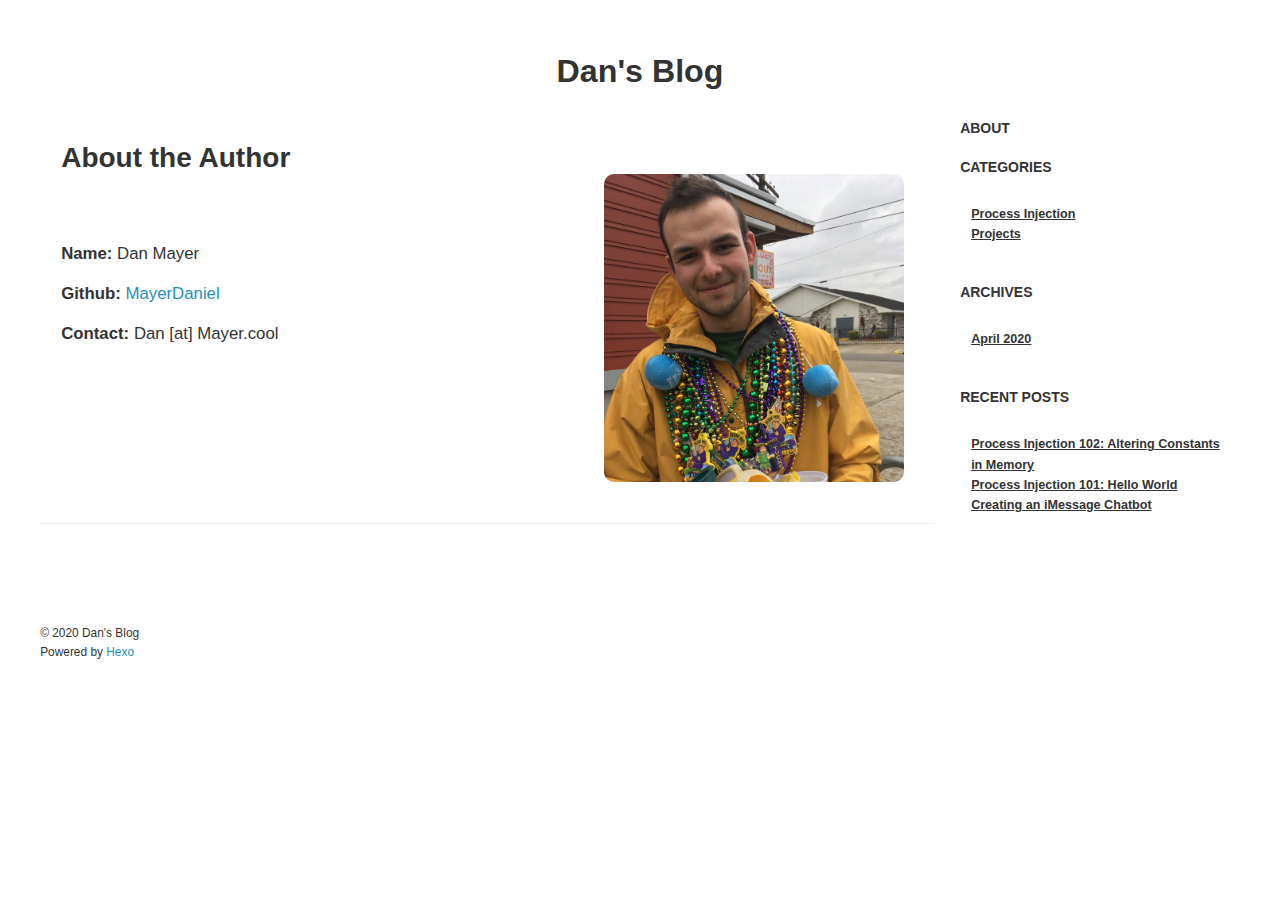
<file: about/index.html>
<!DOCTYPE html>
<html>
<head><meta name="generator" content="Hexo 3.8.0">
  <meta charset="utf-8">
  

  
  <title>Dan&#39;s Blog</title>
  <meta name="viewport" content="width=device-width, initial-scale=1, maximum-scale=1">
  <meta name="description" content="About the AuthorName: Dan MayerGithub:  MayerDanielContact: Dan [at] Mayer.cool">
<meta property="og:type" content="website">
<meta property="og:title" content="Dan&#39;s Blog">
<meta property="og:url" content="http://mayerdaniel.github.io/about/index.html">
<meta property="og:site_name" content="Dan&#39;s Blog">
<meta property="og:description" content="About the AuthorName: Dan MayerGithub:  MayerDanielContact: Dan [at] Mayer.cool">
<meta property="og:locale" content="default">
<meta property="og:image" content="http://mayerdaniel.github.io/about/images/dan.jpg">
<meta property="og:updated_time" content="2020-04-13T22:25:05.776Z">
<meta name="twitter:card" content="summary">
<meta name="twitter:title" content="Dan&#39;s Blog">
<meta name="twitter:description" content="About the AuthorName: Dan MayerGithub:  MayerDanielContact: Dan [at] Mayer.cool">
<meta name="twitter:image" content="http://mayerdaniel.github.io/about/images/dan.jpg">
  
    <link rel="alternate" href="/atom.xml" title="Dan&#39;s Blog" type="application/atom+xml">
  
  
    <link rel="icon" href="/favicon.png">
  
  
  <link rel="stylesheet" href="/css/style.css">
<link rel="stylesheet" href="/css/prism-cb.css" type="text/css"></head>
</html>
<body>
  <div id="container">
    <div id="wrap">
      <header id="header">
  <div id="banner"></div>
  <div id="header-outer" class="outer">
    <div id="header-title" class="inner">
      <h1 id="logo-wrap">
        <a href="/" id="logo">Dan&#39;s Blog</a>
      </h1>
      
    </div>
  </div>
</header>

      <div class="outer">
        <section id="main"><article id="page-" class="article article-type-page" itemscope itemprop="blogPost">
  <div class="article-meta">
    
  </div>
  <div class="article-inner">
    
    
    <div class="article-entry" itemprop="articleBody">
      
        <h1 id="About-the-Author"><a href="#About-the-Author" class="headerlink" title="About the Author"></a>About the Author<div style="padding-right:10px"><img align="right" style="border-radius:10px;width:300px;" src="images/dan.jpg"></div></h1><div style="font-size:larger;whitespace:pre"><br><br><strong>Name:</strong> Dan Mayer<br><br><strong>Github:</strong>  <a href="https://github.com/mayerdaniel" target="_blank" rel="noopener">MayerDaniel</a><br><br><strong>Contact:</strong> Dan [at] Mayer.cool<br></div>

      
    </div>
    <footer class="article-footer">
      
      
    </footer>
  </div>
  
    
  
</article>


</section>
        
          <aside id="sidebar">
  <div class="widget-wrap">
    <h3 class="widget-title"><a href="/about">About</a></h3>
  </div>
  
    
  <div class="widget-wrap">
    <h3 class="widget-title">Categories</h3>
    <div class="widget">
      <ul class="category-list"><li class="category-list-item"><a class="category-list-link" href="/categories/Process-Injection/">Process Injection</a></li><li class="category-list-item"><a class="category-list-link" href="/categories/Projects/">Projects</a></li></ul>
    </div>
  </div>


  
    
  <div class="widget-wrap">
    <h3 class="widget-title">Archives</h3>
    <div class="widget">
      <ul class="archive-list"><li class="archive-list-item"><a class="archive-list-link" href="/archives/2020/04/">April 2020</a></li></ul>
    </div>
  </div>


  
    
  <div class="widget-wrap">
    <h3 class="widget-title">Recent Posts</h3>
    <div class="widget">
      <ul>
        
          <li>
            <a href="/2020/04/20/Process-Injection-102-VirtualProtect/">Process Injection 102: Altering Constants in Memory</a>
          </li>
        
          <li>
            <a href="/2020/04/19/Process-Injection-101-Hello-World/">Process Injection 101: Hello World</a>
          </li>
        
          <li>
            <a href="/2020/04/13/creating-an-imessage-chatbot/">Creating an iMessage Chatbot</a>
          </li>
        
      </ul>
    </div>
  </div>

  
</aside>

        
      </div>
      <footer id="footer">
  
  <div class="outer">
    <div id="footer-info" class="inner">
      &copy; 2020 Dan&#39;s Blog<br>
      Powered by <a href="http://hexo.io/" target="_blank">Hexo</a>
    </div>
  </div>
</footer>
    </div>
    <nav id="mobile-nav">
  
    <a href="/" class="mobile-nav-link">Home</a>
  
    <a href="/archives" class="mobile-nav-link">Archives</a>
  
</nav>
    

<script src="//ajax.googleapis.com/ajax/libs/jquery/2.0.3/jquery.min.js"></script>


  <link rel="stylesheet" href="/fancybox/jquery.fancybox.css">
  <script src="/fancybox/jquery.fancybox.pack.js"></script>


<script src="/js/script.js"></script>



  </div>
</body>
</html>
</file>
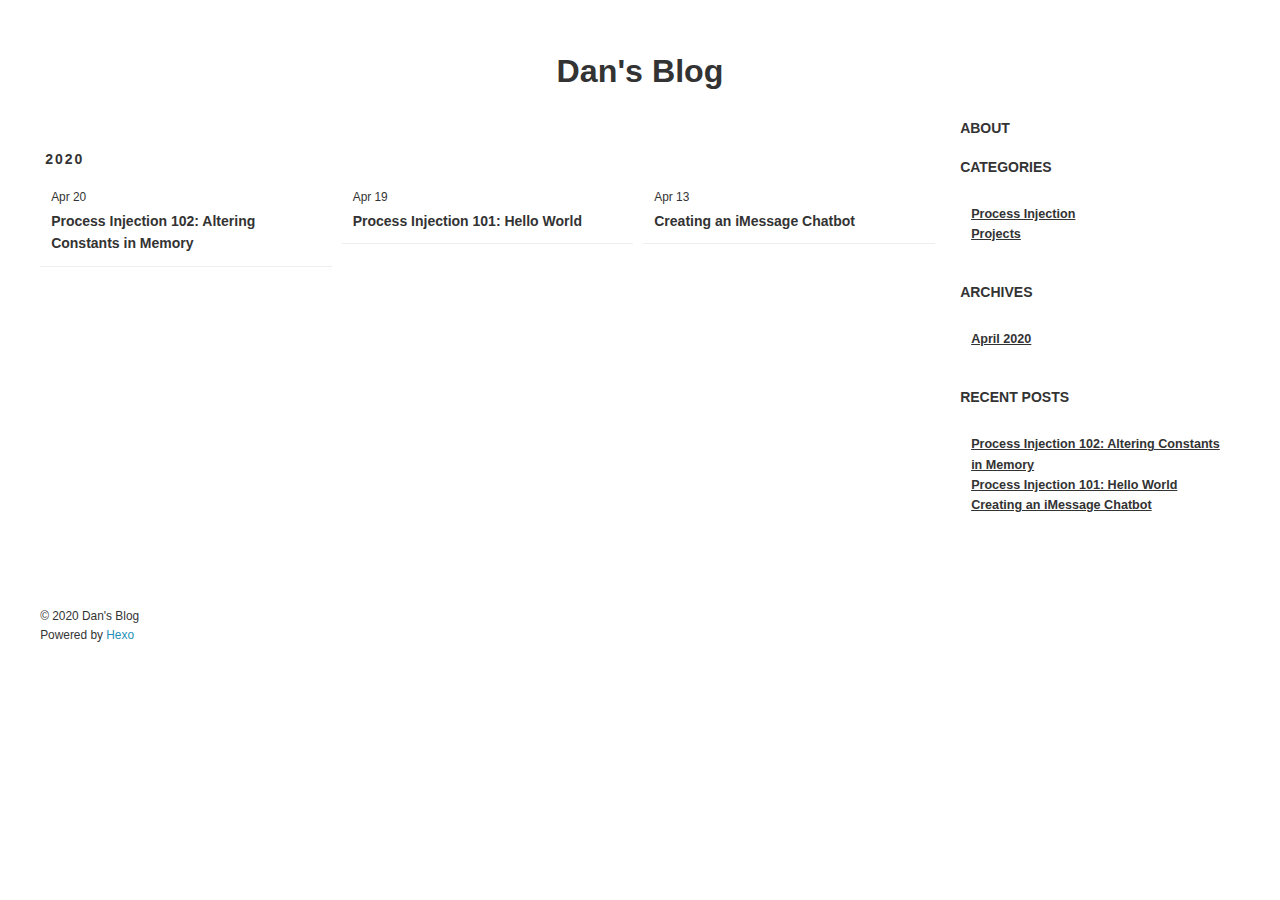
<file: archives/index.html>
<!DOCTYPE html>
<html>
<head><meta name="generator" content="Hexo 3.8.0">
  <meta charset="utf-8">
  

  
  <title>Archives | Dan&#39;s Blog</title>
  <meta name="viewport" content="width=device-width, initial-scale=1, maximum-scale=1">
  <meta property="og:type" content="website">
<meta property="og:title" content="Dan&#39;s Blog">
<meta property="og:url" content="http://mayerdaniel.github.io/archives/index.html">
<meta property="og:site_name" content="Dan&#39;s Blog">
<meta property="og:locale" content="default">
<meta name="twitter:card" content="summary">
<meta name="twitter:title" content="Dan&#39;s Blog">
  
    <link rel="alternate" href="/atom.xml" title="Dan&#39;s Blog" type="application/atom+xml">
  
  
    <link rel="icon" href="/favicon.png">
  
  
  <link rel="stylesheet" href="/css/style.css">
<link rel="stylesheet" href="/css/prism-cb.css" type="text/css"></head>
</html>
<body>
  <div id="container">
    <div id="wrap">
      <header id="header">
  <div id="banner"></div>
  <div id="header-outer" class="outer">
    <div id="header-title" class="inner">
      <h1 id="logo-wrap">
        <a href="/" id="logo">Dan&#39;s Blog</a>
      </h1>
      
    </div>
  </div>
</header>

      <div class="outer">
        <section id="main">
  
  
    
    
      
      
      <section class="archives-wrap">
        <div class="archive-year-wrap">
          <a href="/archives/2020" class="archive-year">2020</a>
        </div>
        <div class="archives">
    
    <article class="archive-article archive-type-post">
  <div class="archive-article-inner">
    <header class="archive-article-header">
      <a href="/2020/04/20/Process-Injection-102-VirtualProtect/" class="archive-article-date">
  <time datetime="2020-04-20T19:29:02.000Z" itemprop="datePublished">Apr 20</time>
</a>
      
  
    <h1 itemprop="name">
      <a class="archive-article-title" href="/2020/04/20/Process-Injection-102-VirtualProtect/">Process Injection 102: Altering Constants in Memory</a>
    </h1>
  

    </header>
  </div>
</article>
  
    
    
    <article class="archive-article archive-type-post">
  <div class="archive-article-inner">
    <header class="archive-article-header">
      <a href="/2020/04/19/Process-Injection-101-Hello-World/" class="archive-article-date">
  <time datetime="2020-04-19T20:09:51.000Z" itemprop="datePublished">Apr 19</time>
</a>
      
  
    <h1 itemprop="name">
      <a class="archive-article-title" href="/2020/04/19/Process-Injection-101-Hello-World/">Process Injection 101: Hello World</a>
    </h1>
  

    </header>
  </div>
</article>
  
    
    
    <article class="archive-article archive-type-post">
  <div class="archive-article-inner">
    <header class="archive-article-header">
      <a href="/2020/04/13/creating-an-imessage-chatbot/" class="archive-article-date">
  <time datetime="2020-04-13T22:25:05.767Z" itemprop="datePublished">Apr 13</time>
</a>
      
  
    <h1 itemprop="name">
      <a class="archive-article-title" href="/2020/04/13/creating-an-imessage-chatbot/">Creating an iMessage Chatbot</a>
    </h1>
  

    </header>
  </div>
</article>
  
  
    </div></section>
  


</section>
        
          <aside id="sidebar">
  <div class="widget-wrap">
    <h3 class="widget-title"><a href="/about">About</a></h3>
  </div>
  
    
  <div class="widget-wrap">
    <h3 class="widget-title">Categories</h3>
    <div class="widget">
      <ul class="category-list"><li class="category-list-item"><a class="category-list-link" href="/categories/Process-Injection/">Process Injection</a></li><li class="category-list-item"><a class="category-list-link" href="/categories/Projects/">Projects</a></li></ul>
    </div>
  </div>


  
    
  <div class="widget-wrap">
    <h3 class="widget-title">Archives</h3>
    <div class="widget">
      <ul class="archive-list"><li class="archive-list-item"><a class="archive-list-link" href="/archives/2020/04/">April 2020</a></li></ul>
    </div>
  </div>


  
    
  <div class="widget-wrap">
    <h3 class="widget-title">Recent Posts</h3>
    <div class="widget">
      <ul>
        
          <li>
            <a href="/2020/04/20/Process-Injection-102-VirtualProtect/">Process Injection 102: Altering Constants in Memory</a>
          </li>
        
          <li>
            <a href="/2020/04/19/Process-Injection-101-Hello-World/">Process Injection 101: Hello World</a>
          </li>
        
          <li>
            <a href="/2020/04/13/creating-an-imessage-chatbot/">Creating an iMessage Chatbot</a>
          </li>
        
      </ul>
    </div>
  </div>

  
</aside>

        
      </div>
      <footer id="footer">
  
  <div class="outer">
    <div id="footer-info" class="inner">
      &copy; 2020 Dan&#39;s Blog<br>
      Powered by <a href="http://hexo.io/" target="_blank">Hexo</a>
    </div>
  </div>
</footer>
    </div>
    <nav id="mobile-nav">
  
    <a href="/" class="mobile-nav-link">Home</a>
  
    <a href="/archives" class="mobile-nav-link">Archives</a>
  
</nav>
    

<script src="//ajax.googleapis.com/ajax/libs/jquery/2.0.3/jquery.min.js"></script>


  <link rel="stylesheet" href="/fancybox/jquery.fancybox.css">
  <script src="/fancybox/jquery.fancybox.pack.js"></script>


<script src="/js/script.js"></script>



  </div>
</body>
</html>
</file>
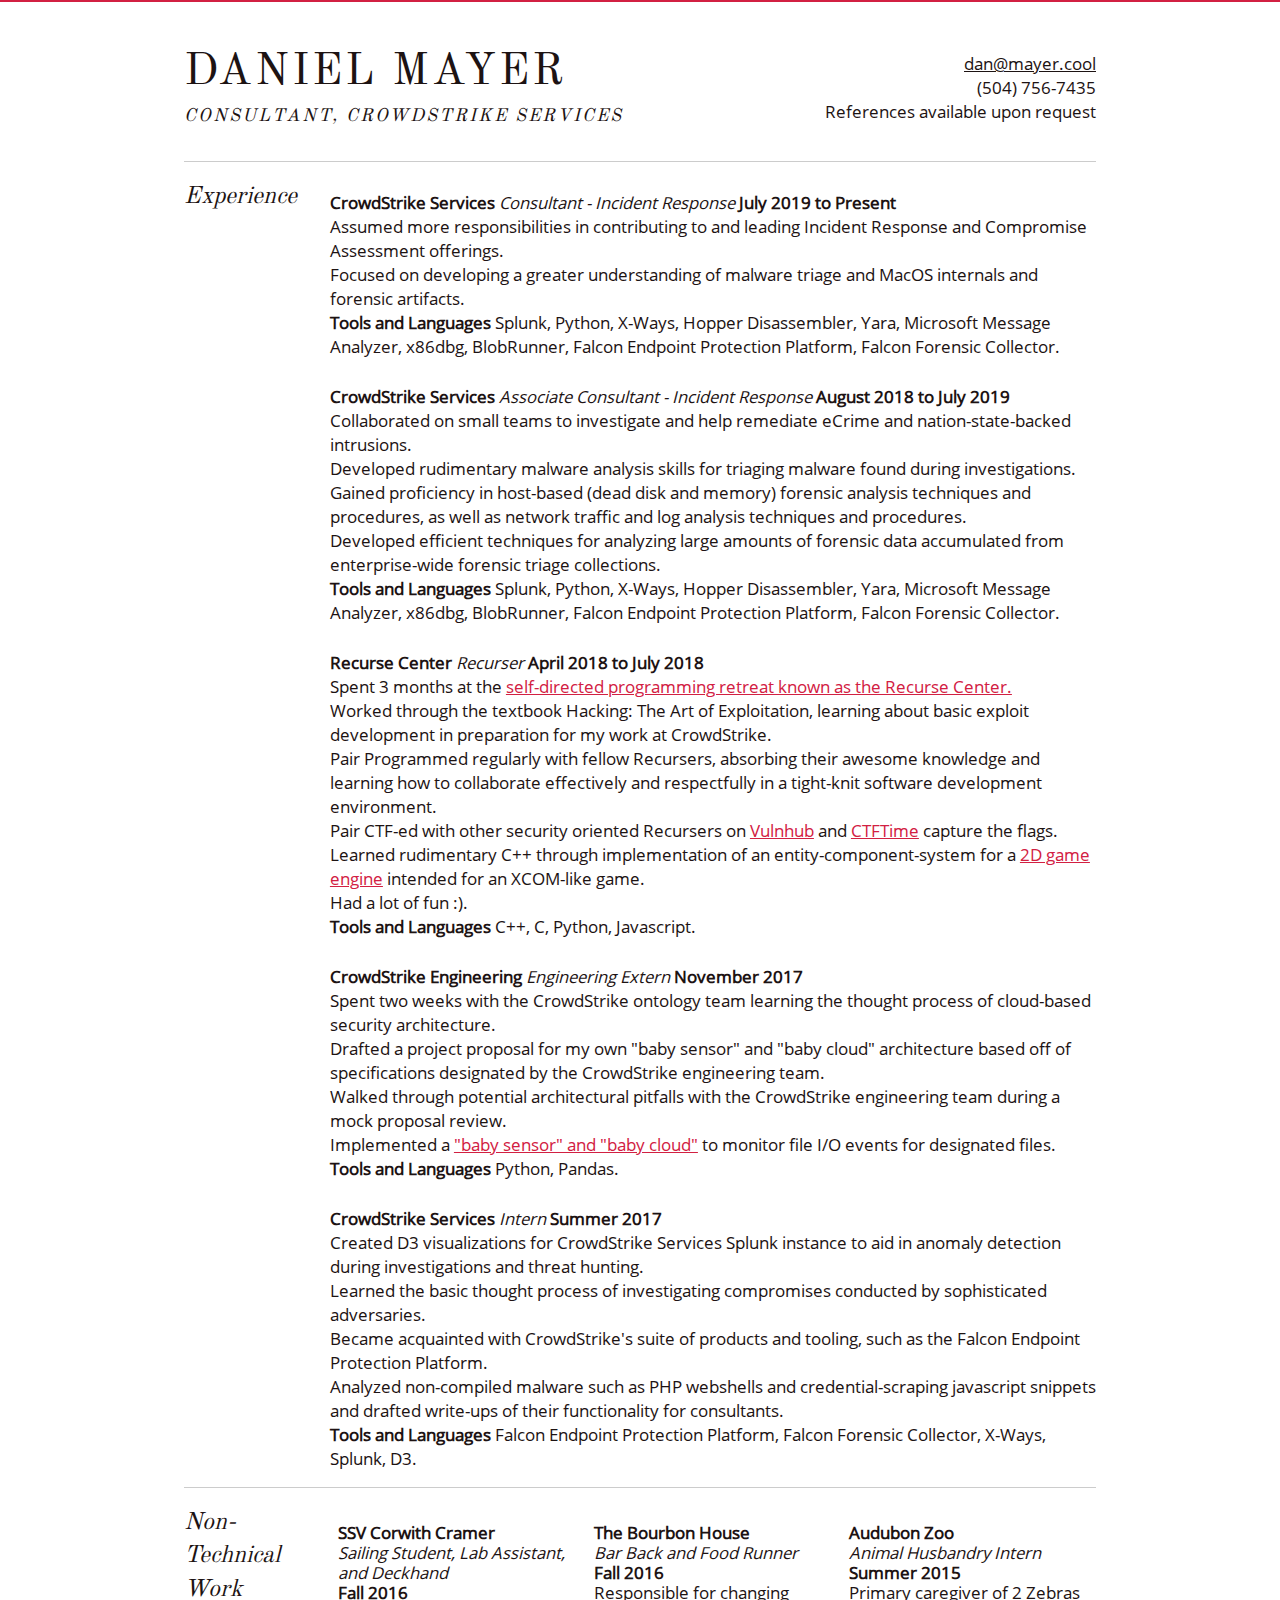
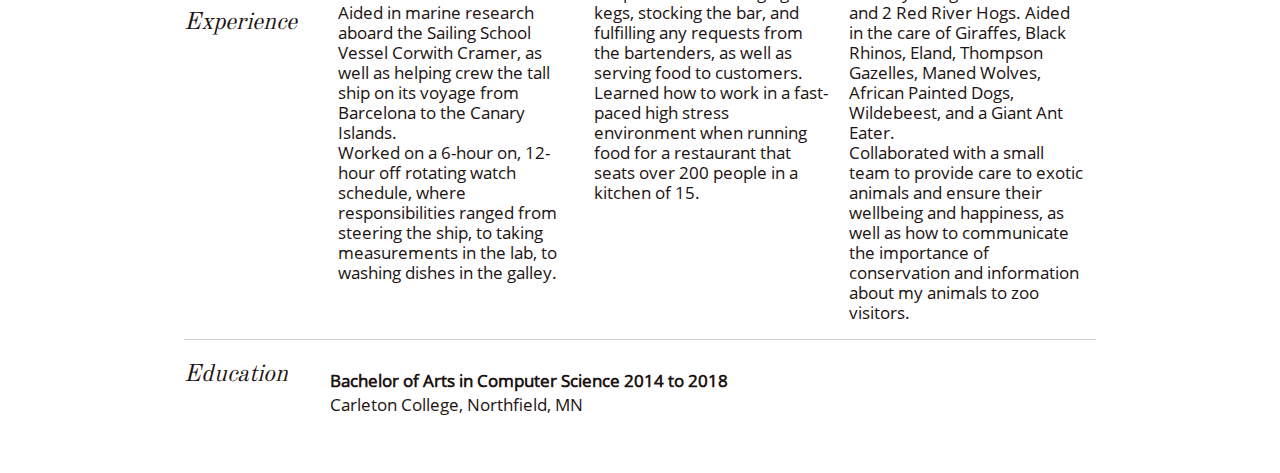
<file: resume/index.html>
<!DOCTYPE html> <html> <head><meta name="generator" content="Hexo 3.8.0"> <meta charset="utf-8"> <meta name="viewport" content="width=device-width,initial-scale=1"> <title>Daniel Mayer | Consultant, CrowdStrike Services</title> <style type="text/css"> @font-face{ font-family:'Old Standard TT';font-style:normal;font-weight:400;src:local('Old Standard TT Regular'), local('OldStandardTT-Regular'), url('[data-uri]') format('truetype');}@font-face{ font-family:'Open Sans';font-style:normal;font-weight:400;src:local('Open Sans Regular'), local('OpenSans-Regular'), url('[data-uri]') format('truetype');}.container:after,.container:before{content:"";display:table}.container:after{clear:both}.container{zoom:1}body{font-family:'Open Sans','Myriad Pro',Myriad,sans-serif;color:#1d1313;font-weight:300;margin:0}h1,h2,h3,h4,ul dl dt{font-family:'Old Standard TT',serif}.container{margin:0 auto;padding:0 0 40px 0;background:#fff;border:solid #d22042;border-width:2px 0 0 0;text-align:left}.resume{position:relative;padding:10px 20px}blockquote a{color:#1d1313;-webkit-transition:color .3s linear;-moz-transition:color .3s linear;-ms-transition:color .3s linear;-o-transition:color .3s linear;transition:color .3s linear}blockquote a:hover{color:#d22042}a{color:#d22042}a[href$='.pdf']{display:inline-block;background:#1d1313;color:#fff;padding:6px 12px;margin-bottom:6px;text-decoration:none}blockquote{margin:0;padding:0;line-height:1.4em;text-align:right}hr:nth-of-type(1){margin-top:32px}hr{display:block;position:relative;padding:0;margin:18px auto;width:100%;clear:both;border:none;border-top:1px solid #ccc;font-size:1px;line-height:0;overflow:visible;page-break-after:avoid}h1{margin:0;padding:0;font-size:36px;letter-spacing:-1px;font-weight:400}h2{margin:0;padding:0;font-size:18px;font-style:italic;letter-spacing:-1px;font-weight:400}h3{margin:0;padding:0 0 .5em;font-size:150%;font-style:italic;font-weight:400}p{margin:.6em 0 16px;padding:0;display:block;font-size:104%;line-height:24px}ul{margin:0;padding:0;list-style:none}ul li{margin:0;padding:0}ul li p{margin:1em .5em;line-height:120%}ul dl{margin:.3em 0 0;padding:0;width:100%}ul dl dt{font-size:100%}ul dl dd{margin:0 0 1em;padding:0 2em 0 0;font-size:.8em;line-height:1.5em}ol{margin:0;padding:0 0 .75em;width:84%;display:inline-block}ol li{margin:0 0 0 1em;padding:0;width:100%;float:left;list-style:none;line-height:24px;font-size:14px}dl{display:inline-block;width:75%;margin:0;padding:0}dl dt{margin:0;padding:0;font-size:140%}dl dd{margin:0 0 1.5em;padding:0;font-size:80%;line-height:1.4em}dl strong{display:block}dl em{display:block;font-size:110%;margin:.15em 0 .5em;font-style:bold}#footer{display:none}#footer+p{width:100%;font-size:11px;text-align:center}@media screen{body{padding:0}.container{width:100%}}@media (min-width:1000px){.container{width:100%}.resume{margin:0 auto;padding:40px 50px;width:912px}blockquote{top:40px;right:50px;position:absolute}h1{margin-top:0;font-size:44px;text-transform:uppercase;letter-spacing:3px;font-weight:400}h2{text-transform:uppercase;font-style:italic;letter-spacing:2px;font-weight:400}h3{float:left;width:16%}h3~p{float:left;margin-left:16%}h3+p{margin-left:inherit;float:left;width:84%}ul li{width:28%;float:left}ul dl dt{font-size:122%;font-weight:400;margin-bottom:.75em}ul dl dd{padding:0 4em 0 0}ol{float:left;margin:.6em 0 0}ol li{width:33%;margin:0}ol li:nth-child(3n){width:34%}ol li:nth-child(1),ol li:nth-child(2),ol li:nth-child(3){border-top:none}dl{margin:.5em 0 0}dl strong{float:right;margin-top:-2em}dl em{font-size:130%;font-style:normal}}@media (max-width:1000px),print{blockquote{top:25px;right:50px;position:absolute}h1{margin-top:.5em}ol{margin:0 0 0 2em;padding-bottom:0;width:100%}ol li{width:33%;margin:0}ol li:nth-child(1),ol li:nth-child(2){border-top:none}ul li{width:33%;float:left}p{margin-left:25px;font-size:14px;line-height:20px}p em,p strong{font-size:17px;line-height:24px}}@media screen and (max-width:625px){ul li{width:100%}ul br:nth-of-type(1){display:none}ul a{line-height:130%}blockquote{float:right;position:static}p{margin-left:5px;font-size:12px;line-height:16px}p em,p strong{font-size:14px;line-height:20px}ol li{width:50%;margin:0;font-size:12px}}@media print{.container{border-top:none}.not-printed{display:none}a{text-decoration:none;color:#000}.page-break{page-break-before:always;padding-top:20px}}@page{size:auto;margin:10mm}article,aside,details,figcaption,figure,footer,header,hgroup,nav,section{display:block}audio,canvas,video{display:inline-block}audio:not([controls]){display:none}[hidden]{display:none}html{font-size:100%;overflow-y:scroll;-webkit-text-size-adjust:100%;-ms-text-size-adjust:100%}body{margin:0;font-size:1em;line-height:1.4}body,button,input,select,textarea{font-family:sans-serif}::-moz-selection{background:#049cdb;color:#fff;text-shadow:none}::selection{background:#049cdb;color:#fff;text-shadow:none}a{color:#00e}a:visited{color:#551a8b}a:hover{color:#06e}a:focus{outline:thin dotted}a:active,a:hover{outline:0}abbr[title]{border-bottom:1px dotted}b,strong{font-weight:700}blockquote{margin:1em 40px}dfn{font-style:italic}hr{display:block;height:1px;border:0;border-top:1px solid #ccc;margin:1em 0;padding:0}ins{background:#ff9;color:#000;text-decoration:none}mark{background:#ff0;color:#000;font-style:italic;font-weight:700}code,kbd,pre,samp{font-family:monospace,monospace;font-size:1em}pre{white-space:pre;white-space:pre-wrap;word-wrap:break-word}q{quotes:none}q:after,q:before{content:"";content:none}small{font-size:85%}sub,sup{font-size:75%;line-height:0;position:relative;vertical-align:baseline}sup{top:-.5em}sub{bottom:-.25em}ol,ul{margin:0 0 1em 0;padding:0 0 0 40px}dd{margin:0 0 0 40px}nav ol,nav ul{list-style:none;margin:0;padding:0}img{border:0;-ms-interpolation-mode:bicubic}svg:not(:root){overflow:hidden}figure{margin:0}form{margin:0}fieldset{border:0;margin:0;padding:0}label{cursor:pointer}legend{border:0;padding:0}button,input,select,textarea{font-size:100%;margin:0;vertical-align:baseline}button,input{line-height:normal}button,input[type=button],input[type=reset],input[type=submit]{cursor:pointer;-webkit-appearance:button}input[type=checkbox],input[type=radio]{box-sizing:border-box;padding:0}input[type=search]{-webkit-appearance:textfield;-moz-box-sizing:content-box;-webkit-box-sizing:content-box;box-sizing:content-box}input[type=search]::-webkit-search-decoration{-webkit-appearance:none}button::-moz-focus-inner,input::-moz-focus-inner{border:0;padding:0}textarea{overflow:auto;vertical-align:top;resize:vertical}input:invalid,textarea:invalid{background-color:#f0dddd}table{border-collapse:collapse;border-spacing:0}.ir{display:block;border:0;text-indent:-999em;overflow:hidden;background-color:transparent;background-repeat:no-repeat;text-align:left;direction:ltr}.ir br{display:none}.hidden{display:none!important;visibility:hidden}.visuallyhidden{border:0;clip:rect(0 0 0 0);height:1px;margin:-1px;overflow:hidden;padding:0;position:absolute;width:1px}.visuallyhidden.focusable:active,.visuallyhidden.focusable:focus{clip:auto;height:auto;margin:0;overflow:visible;position:static;width:auto}.invisible{visibility:hidden}.clearfix:after,.clearfix:before{content:"";display:table}.clearfix:after{clear:both}.background-clip{-moz-background-clip:padding;-webkit-background-clip:padding-box;background-clip:padding-box}body.pdf{color:#000}body.pdf a{text-decoration:none;color:#000}body.pdf .container{width:1000px;margin:0 auto;padding:0;background:0 0;border:none;border-width:8px 0 2px 0;text-align:left}body.pdf .resume{position:relative;padding:40px 80px}body.pdf a[href$='.pdf']{display:none}body.pdf h1{letter-spacing:0;margin-top:0;font-size:48px;text-transform:uppercase;font-weight:400}body.pdf h2{letter-spacing:0;text-transform:uppercase;font-style:italic;font-weight:400}body.pdf h3{float:left;width:16%;font-style:normal}body.pdf h3~p{float:left;margin-left:16%}body.pdf h3+p{margin-left:inherit;float:left;width:84%}body.pdf blockquote{top:40px;right:50px;position:absolute}body.pdf ul li{width:28%;float:left}body.pdf ul dl{margin:0;padding:.3em 0 0}body.pdf ul dl dt{font-size:122%;font-weight:400;margin:0 0 .75em}body.pdf ul dl dd{padding:0 4em 0 0}body.pdf ol{float:left;width:84%;margin:.7em 0 0}body.pdf ol li{width:33%;margin:0}body.pdf ol li:nth-child(3n){width:34%}body.pdf ol li:nth-child(1),body.pdf ol li:nth-child(2),body.pdf ol li:nth-child(3){border-top:none}body.pdf dl{margin:.7em 0 0}body.pdf dl strong{float:right;margin-top:-2em}body.pdf dl em{font-size:130%;font-style:normal}.container:after,.container:before{content:"";display:table}.container:after{clear:both}.container{zoom:1}body{font-family:'Hoefler Text',Times New Roman,Times,serif;color:#444}h1,h2,h3,h4,ul dl dt{font-family:Futura,"Century Gothic",AppleGothic,sans-serif}.container{margin:0 auto;padding:0;background:#f5f5f5;border:solid #666;border-width:8px 0 4px 0;text-align:left}.resume{position:relative;padding:10px 20px}a{color:#990003}a[href$='.pdf']{display:inline-block;background:#666;color:#fff;padding:6px 12px;margin-bottom:6px;text-decoration:none}blockquote{margin:0;padding:0;line-height:1.4em}hr:nth-of-type(1){margin-top:32px}hr{display:block;position:relative;padding:0;margin:18px auto;width:100%;clear:both;border:none;border-top:1px solid #ccc;font-size:1px;line-height:0;overflow:visible;page-break-after:avoid}h1{margin:0;padding:0;font-size:36px;letter-spacing:-1px;font-weight:400}h2{margin:0;padding:0;font-size:18px;font-style:italic;letter-spacing:-1px;font-weight:400}h3{margin:0;padding:0 0 .5em;font-size:150%;font-style:italic;font-weight:400}h3+p{margin:.6em 0 16px;padding:0;display:block;font-size:104%;line-height:24px}ul{margin:0;padding:0;list-style:none}ul li{margin:0;padding:0}ul li p{margin:1em .5em}ul dl{margin:.3em 0 0;padding:0;width:100%}ul dl dt{font-size:100%}ul dl dd{margin:0 0 1em;padding:0 2em 0 0;font-size:.8em;line-height:1.5em}ol{margin:0;padding:0 0 .75em;width:84%;display:inline-block}ol li{margin:0 0 0 1em;padding:0;width:100%;float:left;list-style:none;line-height:24px;font-size:14px}ol li:nth-child(1){border-top:none}dl{display:inline-block;width:75%;margin:0;padding:0}dl dt{margin:0;padding:0;font-size:140%}dl dd{margin:0 0 1.5em;padding:0;font-size:80%;line-height:1.4em}dl strong{display:block}dl em{display:block;font-size:110%;margin:.15em 0 .5em;font-style:bold}#footer{display:none}#footer+p{width:100%;font-size:11px;text-align:center}</style> <link rel="stylesheet" href="/css/prism-cb.css" type="text/css"></head> <body> <div class="container"> <div class="resume"> <style>@font-face{ font-family:'Old Standard TT';font-style:normal;font-weight:400;src:local('Old Standard TT Regular'), local('OldStandardTT-Regular'), url('[data-uri]') format('truetype');}@font-face{ font-family:'Open Sans';font-style:normal;font-weight:400;src:local('Open Sans Regular'), local('OpenSans-Regular'), url('[data-uri]') format('truetype');} .container:before, .container:after{ content:"";display:table;}.container:after{ clear:both;} .container{ zoom:1;}body{ font-family:'Open Sans','Myriad Pro','Myriad',sans-serif;color:#1D1313;font-weight:300;margin:0;}h1, h2, h3, h4, ul dl dt{ font-family:'Old Standard TT',serif;}.container{ margin:0 auto;padding:0 0 40px 0;background:#fff;border:solid #d22042;border-width:2px 0 0 0;text-align:left;}.resume{ position:relative;padding:10px 20px;}blockquote a{ color:#1D1313;-webkit-transition:color 0.3s linear;-moz-transition:color 0.3s linear;-ms-transition:color 0.3s linear;-o-transition:color 0.3s linear;transition:color 0.3s linear;}blockquote a:hover{ color:#d22042;}a{ color:#d22042;}a[href$='.pdf']{ display:inline-block;background:#1D1313;color:white;padding:6px 12px;margin-bottom:6px;text-decoration:none;}blockquote{ margin:0;padding:0;line-height:1.4em;text-align:right;}hr:nth-of-type(1){ margin-top:32px;}hr{ display:block;position:relative;padding:0;margin:18px auto;width:100%;clear:both;border:none;border-top:1px solid #CCC;font-size:1px;line-height:0;overflow:visible;page-break-after:avoid;}h1{ margin:0;padding:0;font-size:36px;letter-spacing:-1px;font-weight:normal;}h2{ margin:0;padding:0;font-size:18px;font-style:italic;letter-spacing:-1px;font-weight:normal;}h3{ margin:0;padding:0 0 .5em;font-size:150%;font-style:italic;font-weight:normal;}p{ margin:.6em 0 16px;padding:0;display:block;font-size:104%;line-height:24px;}ul{ margin:0;padding:0;list-style:none;}ul li{ margin:0;padding:0;}ul li p{ margin:1em 0.5em;line-height:120%;}ul dl{ margin:.3em 0 0;padding:0;width:100%;}ul dl dt{ font-size:100%;}ul dl dd{ margin:0 0 1em;padding:0 2em 0 0;font-size:.8em;line-height:1.5em;}ol{ margin:0;padding:0 0 .75em;width:84%;display:inline-block;}ol li{ margin:0 0 0 1em;padding:0;width:100%;float:left;list-style:none;line-height:24px;font-size:14px;}dl{ display:inline-block;width:75%;margin:0;padding:0;}dl dt{ margin:0;padding:0;font-size:140%;}dl dd{ margin:0 0 1.5em;padding:0;font-size:80%;line-height:1.4em;}dl strong{ display:block;}dl em{ display:block;font-size:110%;margin:.15em 0 .5em;font-style:bold;}#footer{ display:none;}#footer + p{ width:100%;font-size:11px;text-align:center;}@media screen{ body{ padding:0;}.container{ width:100%;}}@media (min-width:1000px){ .container{ width:100%;}.resume{ margin:0 auto;padding:40px 50px;width:912px;}blockquote{ top:40px;right:50px;position:absolute;}h1{ margin-top:0;font-size:44px;text-transform:uppercase;letter-spacing:3px;font-weight:normal;}h2{ text-transform:uppercase;font-style:italic;letter-spacing:2px;font-weight:normal;}h3{ float:left;width:16%;}h3 ~ p{ float:left;margin-left:16%;}h3 + p{ margin-left:inherit;float:left;width:84%;}ul li{ width:28%;float:left;}ul dl dt{ font-size:122%;font-weight:normal;margin-bottom:0.75em;}ul dl dd{ padding:0 4em 0 0;}ol{ float:left;margin:0.6em 0 0;}ol li{ width:33%;margin:0;}ol li:nth-child(3n){ width:34%;}ol li:nth-child(1), ol li:nth-child(2), ol li:nth-child(3){ border-top:none;}dl{ margin:0.5em 0 0;}dl strong{ float:right;margin-top:-2em;}dl em{ font-size:130%;font-style:normal;}}@media (max-width:1000px), print{ blockquote{ top:25px;right:50px;position:absolute;}h1{ margin-top:0.5em;}ol{ margin:0 0 0 2em;padding-bottom:0;width:100%;}ol li{ width:33%;margin:0;}ol li:nth-child(1), ol li:nth-child(2){ border-top:none;}ul li{ width:33%;float:left;}p{ margin-left:25px;font-size:14px;line-height:20px;}p strong, p em{ font-size:17px;line-height:24px;}}@media screen and (max-width:625px){ ul li{ width:100%;}ul br:nth-of-type(1){ display:none;}ul a{ line-height:130%;}blockquote{ float:right;position:static;}p{ margin-left:5px;font-size:12px;line-height:16px;}p strong, p em{ font-size:14px;line-height:20px;}ol li{ width:50%;margin:0;font-size:12px;}} @media print{ .container{ border-top:none;}.not-printed{ display:none;}a{ text-decoration:none;color:#000;}.page-break{ page-break-before:always;padding-top:20px;}}@page{ size:auto;margin:10mm;}</style> <h1 id="daniel-mayer">Daniel Mayer</h1> <h2 id="consultant-crowdstrike-services">Consultant, CrowdStrike Services</h2> <blockquote> <p><a href="mailto:dan@mayer.cool" target="_blank" rel="noopener">dan@mayer.cool</a><br>(504) 756-7435<br>References available upon request</p> </blockquote> <hr> <h3 id="experience">Experience</h3> <p><strong>CrowdStrike Services</strong> <em>Consultant - Incident Response</em> <strong>July 2019 to Present</strong><br> Assumed more responsibilities in contributing to and leading Incident Response and Compromise Assessment offerings.<br> Focused on developing a greater understanding of malware triage and MacOS internals and forensic artifacts.<br> <strong>Tools and Languages</strong> Splunk, Python, X-Ways, Hopper Disassembler, Yara, Microsoft Message Analyzer, x86dbg, BlobRunner, Falcon Endpoint Protection Platform, Falcon Forensic Collector.</p> <p><strong>CrowdStrike Services</strong> <em>Associate Consultant - Incident Response</em> <strong>August 2018 to July 2019</strong><br> Collaborated on small teams to investigate and help remediate eCrime and nation-state-backed intrusions.<br> Developed rudimentary malware analysis skills for triaging malware found during investigations.<br> Gained proficiency in host-based (dead disk and memory) forensic analysis techniques and procedures, as well as network traffic and log analysis techniques and procedures.<br> Developed efficient techniques for analyzing large amounts of forensic data accumulated from enterprise-wide forensic triage collections.<br> <strong>Tools and Languages</strong> Splunk, Python, X-Ways, Hopper Disassembler, Yara, Microsoft Message Analyzer, x86dbg, BlobRunner, Falcon Endpoint Protection Platform, Falcon Forensic Collector.</p> <p><strong>Recurse Center</strong> <em>Recurser</em> <strong>April 2018 to July 2018</strong><br> Spent 3 months at the <a href="https://www.recurse.com/" target="_blank" rel="noopener">self-directed programming retreat known as the Recurse Center.</a><br> Worked through the textbook Hacking: The Art of Exploitation, learning about basic exploit development in preparation for my work at CrowdStrike.<br> Pair Programmed regularly with fellow Recursers, absorbing their awesome knowledge and learning how to collaborate effectively and respectfully in a tight-knit software development environment.<br> Pair CTF-ed with other security oriented Recursers on <a href="https://www.vulnhub.com/" target="_blank" rel="noopener">Vulnhub</a> and <a href="https://ctftime.org/" target="_blank" rel="noopener">CTFTime</a> capture the flags.<br> Learned rudimentary C++ through implementation of an entity-component-system for a <a href="https://github.com/MayerDaniel/2d_engine/tree/master/2d_engine" target="_blank" rel="noopener">2D game engine</a> intended for an XCOM-like game.<br> Had a lot of fun :).<br> <strong>Tools and Languages</strong> C++, C, Python, Javascript.</p> <p><strong>CrowdStrike Engineering</strong> <em>Engineering Extern</em> <strong>November 2017</strong><br> Spent two weeks with the CrowdStrike ontology team learning the thought process of cloud-based security architecture.<br> Drafted a project proposal for my own &quot;baby sensor&quot; and &quot;baby cloud&quot; architecture based off of specifications designated by the CrowdStrike engineering team.<br> Walked through potential architectural pitfalls with the CrowdStrike engineering team during a mock proposal review.<br> Implemented a <a href="https://github.com/MayerDaniel/cs_sensr_project/tree/master/web" target="_blank" rel="noopener">&quot;baby sensor&quot; and &quot;baby cloud&quot;</a> to monitor file I/O events for designated files.<br> <strong>Tools and Languages</strong> Python, Pandas.</p> <p><strong>CrowdStrike Services</strong> <em>Intern</em> <strong>Summer 2017</strong><br> Created D3 visualizations for CrowdStrike Services Splunk instance to aid in anomaly detection during investigations and threat hunting.<br> Learned the basic thought process of investigating compromises conducted by sophisticated adversaries.<br> Became acquainted with CrowdStrike&#39;s suite of products and tooling, such as the Falcon Endpoint Protection Platform.<br> Analyzed non-compiled malware such as PHP webshells and credential-scraping javascript snippets and drafted write-ups of their functionality for consultants.<br> <strong>Tools and Languages</strong> Falcon Endpoint Protection Platform, Falcon Forensic Collector, X-Ways, Splunk, D3.</p> <hr> <h3 id="non-technical-work-experience">Non-Technical Work Experience</h3> <ul> <li><p><strong>SSV Corwith Cramer</strong><br><em>Sailing Student, Lab Assistant, and Deckhand</em><br><strong>Fall 2016</strong><br> Aided in marine research aboard the Sailing School Vessel Corwith Cramer, as well as helping crew the tall ship on its voyage from Barcelona to the Canary Islands.<br> Worked on a 6-hour on, 12-hour off rotating watch schedule, where responsibilities ranged from steering the ship, to taking measurements in the lab, to washing dishes in the galley.</p> </li> <li><p><strong>The Bourbon House</strong><br><em>Bar Back and Food Runner</em><br><strong>Fall 2016</strong><br> Responsible for changing kegs, stocking the bar, and fulfilling any requests from the bartenders, as well as serving food to customers. Learned how to work in a fast-paced high stress environment when running food for a restaurant that seats over 200 people in a kitchen of 15. </p> </li> <li><p><strong>Audubon Zoo</strong><br><em>Animal Husbandry Intern</em><br><strong>Summer 2015</strong><br> Primary caregiver of 2 Zebras and 2 Red River Hogs. Aided in the care of Giraffes, Black Rhinos, Eland, Thompson Gazelles, Maned Wolves, African Painted Dogs, Wildebeest, and a Giant Ant Eater.<br> Collaborated with a small team to provide care to exotic animals and ensure their wellbeing and happiness, as well as how to communicate the importance of conservation and information about my animals to zoo visitors. </p> </li> </ul> <hr> <h3 id="education">Education</h3> <p><strong>Bachelor of Arts in Computer Science</strong> <strong>2014 to 2018</strong><br> Carleton College, Northfield, MN</p> </div> </div> </body> </html>
</file>
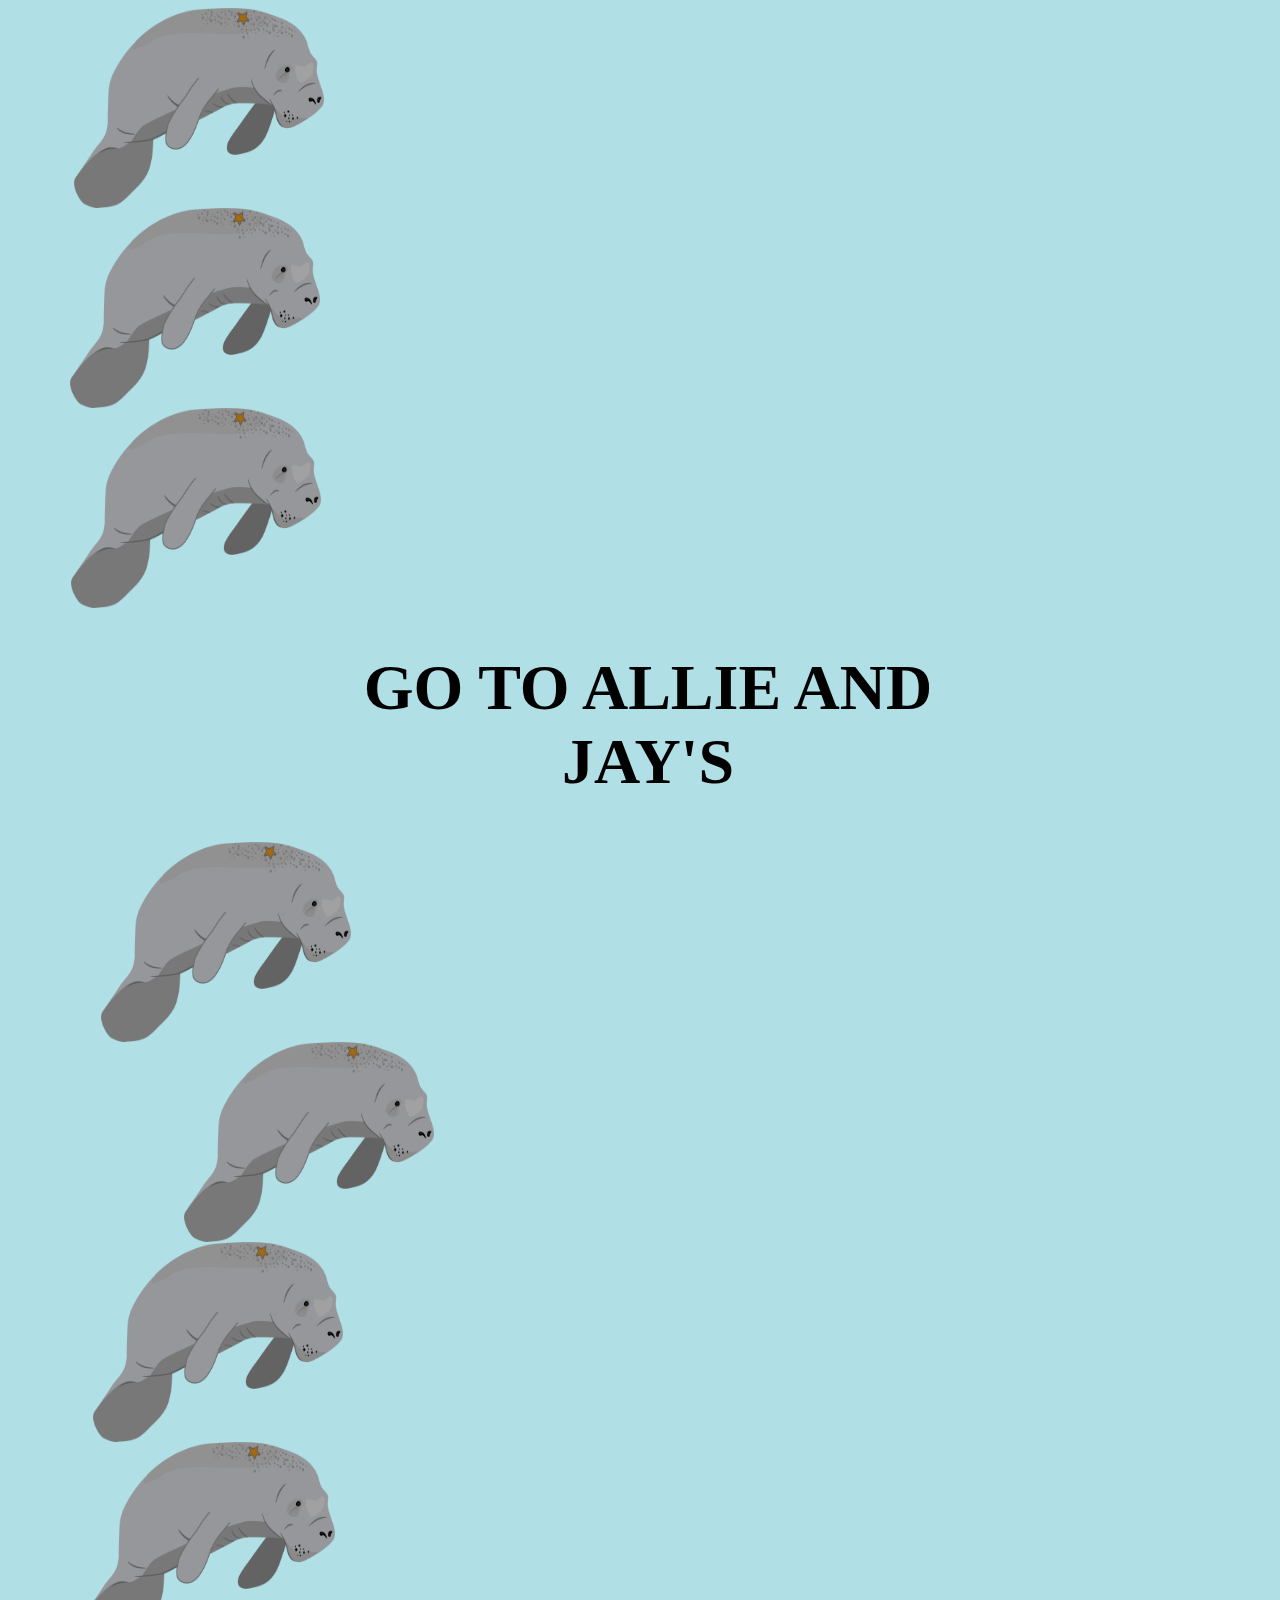
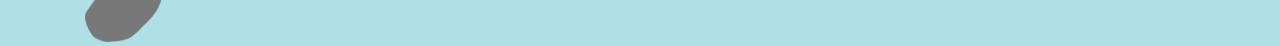
<file: scavhunt/index.html>
<!DOCTYPE html>
<html>
  <head><meta name="generator" content="Hexo 3.8.0">
    <script src="https://cdnjs.cloudflare.com/ajax/libs/jquery/3.3.1/jquery.js"></script>
    <meta charset="UTF-8">
    <title>title</title>
  <link rel="stylesheet" href="/css/prism-cb.css" type="text/css"></head>
  <body>
    <div id="animate1" class="animate" style="width:250px;height:200px;">
      <img id="img1" src="resources/manatee.png" style="width:250px;height:200px;" ">
    </div>
    <div id="animate2" class="animate" style="width:250px;height:200px;">
      <img id="img2" src="resources/manatee.png" style="width:250px;height:200px;" ">
    </div>
    <div id="animate3" class="animate" style="width:250px;height:200px;">
      <img id="img3" src="resources/manatee.png" style="width:250px;height:200px;" ">
    </div>
    <div style="margin: auto; width: 50%; text-align:center">
      <h1><span class="blinking">GO TO ALLIE AND JAY'S</span></h1>
    </div>
    <div id="animate4" class="animate" style="width:250px;height:200px;">
      <img id="img4" src="resources/manatee.png" style="width:250px;height:200px;" ">
    </div>
    <div id="animate5" class="animate" style="width:250px;height:200px;">
      <img id="img5" src="resources/manatee.png" style="width:250px;height:200px;" ">
    </div>
    <div id="animate6" class="animate" style="width:250px;height:200px;">
      <img id="img6" src="resources/manatee.png" style="width:250px;height:200px;" ">
    </div>
    <div id="animate7" class="animate" style="width:250px;height:200px;">
      <img id="img7" src="resources/manatee.png" style="width:250px;height:200px;" ">
    </div>
  </body>


  <style>
  body {
    background-color: powderblue;
    width: 100%;
    min-height: 100%;
    min-width: 100%;
  }
  html {
    height: 100%;
    width: 100%;
  }
  .animate {
    position: relative;
  }
  .flipped {
    transform: scale(-1, 1);
    -moz-transform: scale(-1, 1);
    -webkit-transform: scale(-1, 1);
    -o-transform: scale(-1, 1);
    -khtml-transform: scale(-1, 1);
    -ms-transform: scale(-1, 1);
  }
  h1 {
    display: block;
    font-size: 4em;
  }
  .blinking{
    animation:blinkingText 0.2s infinite;
}
  @keyframes blinkingText{
      0%{     color: blue;    }
      100%{   color: yellow; }
  }
  </style>
  <script type="text/javascript">
      var width = $(window).width();
      var height = $(window).height();
      function goRight(a_id, p_id) {
          $("#" + p_id).removeClass('flipped');
          $("#" + a_id).animate({
          left: width - 250,
        }, Math.floor(Math.random() * 8000) + 4000, 'linear', function() {
           goLeft(a_id, p_id);
        });
      }
      function goLeft(a_id, p_id) {
          $("#" + p_id).addClass('flipped');
          $("#" + a_id).animate({
          left: 0,
        }, Math.floor(Math.random() * 8000) + 4000, 'linear', function() {
           goRight(a_id, p_id);
        });
      }
      for (i=1; i < 8; i++){
        goRight("animate" + i, "img" + i);
      }


  </script>
</html>
</file>
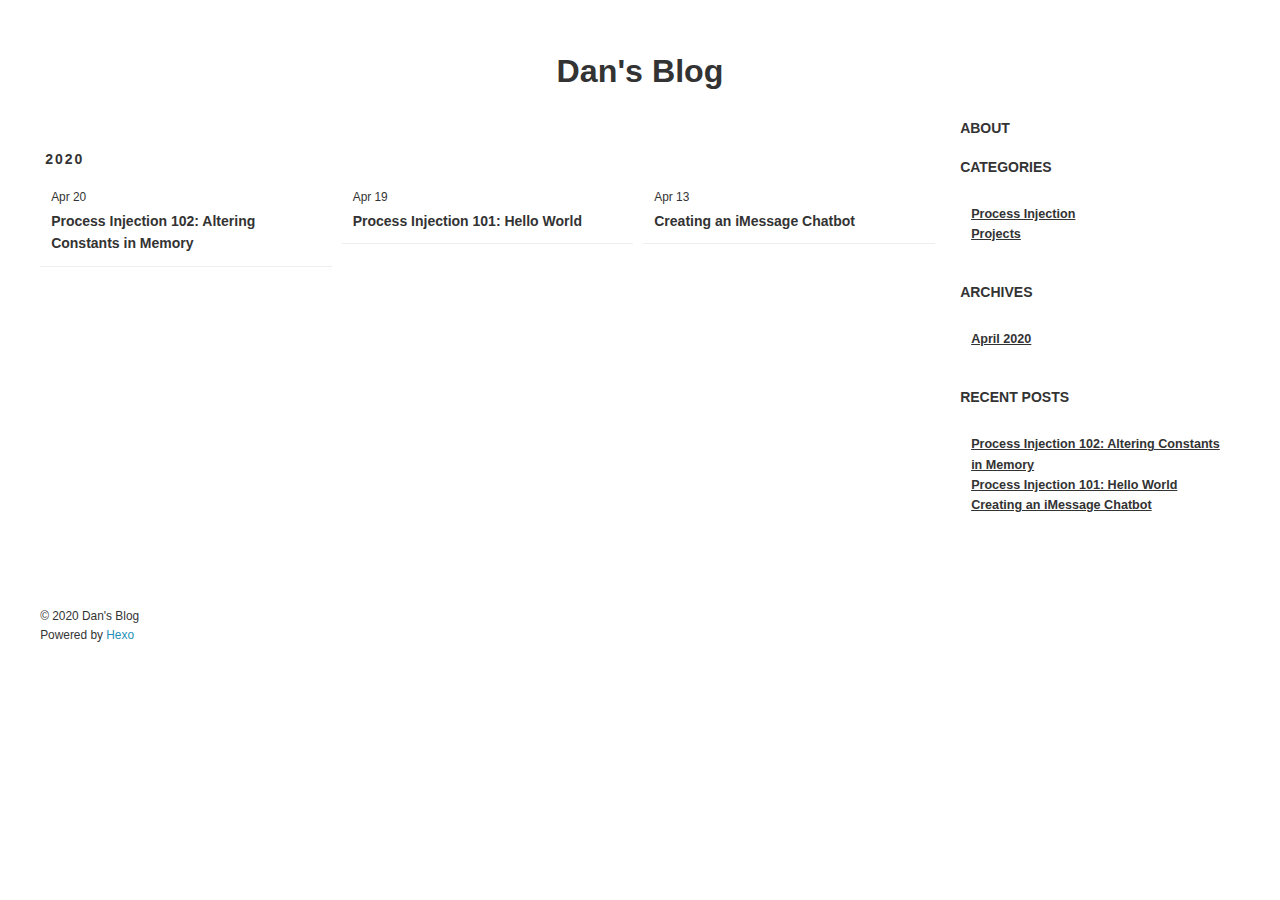
<file: archives/2020/index.html>
<!DOCTYPE html>
<html>
<head><meta name="generator" content="Hexo 3.8.0">
  <meta charset="utf-8">
  

  
  <title>Archives: 2020 | Dan&#39;s Blog</title>
  <meta name="viewport" content="width=device-width, initial-scale=1, maximum-scale=1">
  <meta property="og:type" content="website">
<meta property="og:title" content="Dan&#39;s Blog">
<meta property="og:url" content="http://mayerdaniel.github.io/archives/2020/index.html">
<meta property="og:site_name" content="Dan&#39;s Blog">
<meta property="og:locale" content="default">
<meta name="twitter:card" content="summary">
<meta name="twitter:title" content="Dan&#39;s Blog">
  
    <link rel="alternate" href="/atom.xml" title="Dan&#39;s Blog" type="application/atom+xml">
  
  
    <link rel="icon" href="/favicon.png">
  
  
  <link rel="stylesheet" href="/css/style.css">
<link rel="stylesheet" href="/css/prism-cb.css" type="text/css"></head>
</html>
<body>
  <div id="container">
    <div id="wrap">
      <header id="header">
  <div id="banner"></div>
  <div id="header-outer" class="outer">
    <div id="header-title" class="inner">
      <h1 id="logo-wrap">
        <a href="/" id="logo">Dan&#39;s Blog</a>
      </h1>
      
    </div>
  </div>
</header>

      <div class="outer">
        <section id="main">
  
  
    
    
      
      
      <section class="archives-wrap">
        <div class="archive-year-wrap">
          <a href="/archives/2020" class="archive-year">2020</a>
        </div>
        <div class="archives">
    
    <article class="archive-article archive-type-post">
  <div class="archive-article-inner">
    <header class="archive-article-header">
      <a href="/2020/04/20/Process-Injection-102-VirtualProtect/" class="archive-article-date">
  <time datetime="2020-04-20T19:29:02.000Z" itemprop="datePublished">Apr 20</time>
</a>
      
  
    <h1 itemprop="name">
      <a class="archive-article-title" href="/2020/04/20/Process-Injection-102-VirtualProtect/">Process Injection 102: Altering Constants in Memory</a>
    </h1>
  

    </header>
  </div>
</article>
  
    
    
    <article class="archive-article archive-type-post">
  <div class="archive-article-inner">
    <header class="archive-article-header">
      <a href="/2020/04/19/Process-Injection-101-Hello-World/" class="archive-article-date">
  <time datetime="2020-04-19T20:09:51.000Z" itemprop="datePublished">Apr 19</time>
</a>
      
  
    <h1 itemprop="name">
      <a class="archive-article-title" href="/2020/04/19/Process-Injection-101-Hello-World/">Process Injection 101: Hello World</a>
    </h1>
  

    </header>
  </div>
</article>
  
    
    
    <article class="archive-article archive-type-post">
  <div class="archive-article-inner">
    <header class="archive-article-header">
      <a href="/2020/04/13/creating-an-imessage-chatbot/" class="archive-article-date">
  <time datetime="2020-04-13T22:25:05.767Z" itemprop="datePublished">Apr 13</time>
</a>
      
  
    <h1 itemprop="name">
      <a class="archive-article-title" href="/2020/04/13/creating-an-imessage-chatbot/">Creating an iMessage Chatbot</a>
    </h1>
  

    </header>
  </div>
</article>
  
  
    </div></section>
  


</section>
        
          <aside id="sidebar">
  <div class="widget-wrap">
    <h3 class="widget-title"><a href="/about">About</a></h3>
  </div>
  
    
  <div class="widget-wrap">
    <h3 class="widget-title">Categories</h3>
    <div class="widget">
      <ul class="category-list"><li class="category-list-item"><a class="category-list-link" href="/categories/Process-Injection/">Process Injection</a></li><li class="category-list-item"><a class="category-list-link" href="/categories/Projects/">Projects</a></li></ul>
    </div>
  </div>


  
    
  <div class="widget-wrap">
    <h3 class="widget-title">Archives</h3>
    <div class="widget">
      <ul class="archive-list"><li class="archive-list-item"><a class="archive-list-link" href="/archives/2020/04/">April 2020</a></li></ul>
    </div>
  </div>


  
    
  <div class="widget-wrap">
    <h3 class="widget-title">Recent Posts</h3>
    <div class="widget">
      <ul>
        
          <li>
            <a href="/2020/04/20/Process-Injection-102-VirtualProtect/">Process Injection 102: Altering Constants in Memory</a>
          </li>
        
          <li>
            <a href="/2020/04/19/Process-Injection-101-Hello-World/">Process Injection 101: Hello World</a>
          </li>
        
          <li>
            <a href="/2020/04/13/creating-an-imessage-chatbot/">Creating an iMessage Chatbot</a>
          </li>
        
      </ul>
    </div>
  </div>

  
</aside>

        
      </div>
      <footer id="footer">
  
  <div class="outer">
    <div id="footer-info" class="inner">
      &copy; 2020 Dan&#39;s Blog<br>
      Powered by <a href="http://hexo.io/" target="_blank">Hexo</a>
    </div>
  </div>
</footer>
    </div>
    <nav id="mobile-nav">
  
    <a href="/" class="mobile-nav-link">Home</a>
  
    <a href="/archives" class="mobile-nav-link">Archives</a>
  
</nav>
    

<script src="//ajax.googleapis.com/ajax/libs/jquery/2.0.3/jquery.min.js"></script>


  <link rel="stylesheet" href="/fancybox/jquery.fancybox.css">
  <script src="/fancybox/jquery.fancybox.pack.js"></script>


<script src="/js/script.js"></script>



  </div>
</body>
</html>
</file>
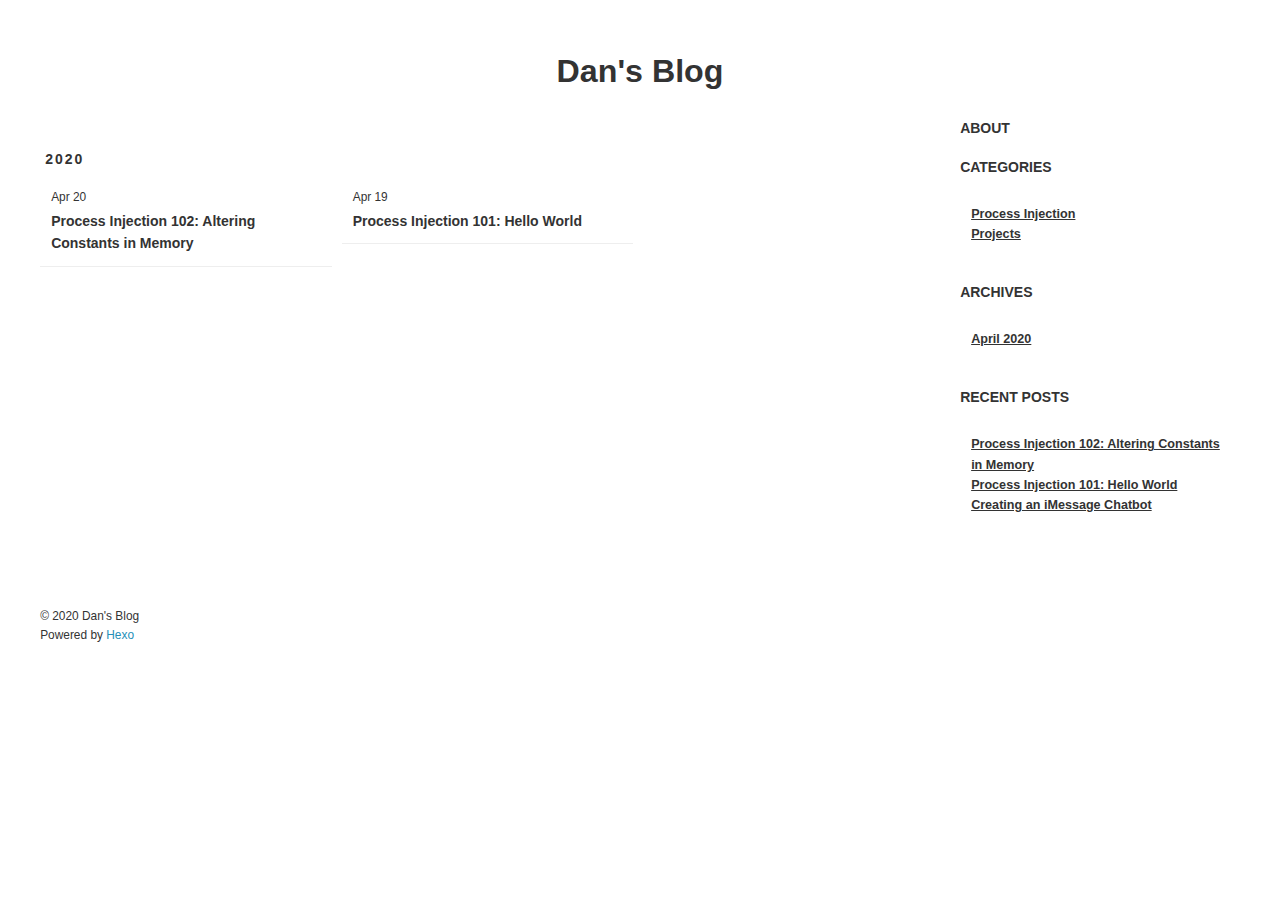
<file: categories/Process-Injection/index.html>
<!DOCTYPE html>
<html>
<head><meta name="generator" content="Hexo 3.8.0">
  <meta charset="utf-8">
  

  
  <title>Category: Process Injection | Dan&#39;s Blog</title>
  <meta name="viewport" content="width=device-width, initial-scale=1, maximum-scale=1">
  <meta property="og:type" content="website">
<meta property="og:title" content="Dan&#39;s Blog">
<meta property="og:url" content="http://mayerdaniel.github.io/categories/Process-Injection/index.html">
<meta property="og:site_name" content="Dan&#39;s Blog">
<meta property="og:locale" content="default">
<meta name="twitter:card" content="summary">
<meta name="twitter:title" content="Dan&#39;s Blog">
  
    <link rel="alternate" href="/atom.xml" title="Dan&#39;s Blog" type="application/atom+xml">
  
  
    <link rel="icon" href="/favicon.png">
  
  
  <link rel="stylesheet" href="/css/style.css">
<link rel="stylesheet" href="/css/prism-cb.css" type="text/css"></head>
</html>
<body>
  <div id="container">
    <div id="wrap">
      <header id="header">
  <div id="banner"></div>
  <div id="header-outer" class="outer">
    <div id="header-title" class="inner">
      <h1 id="logo-wrap">
        <a href="/" id="logo">Dan&#39;s Blog</a>
      </h1>
      
    </div>
  </div>
</header>

      <div class="outer">
        <section id="main">
  
  
    
    
      
      
      <section class="archives-wrap">
        <div class="archive-year-wrap">
          <a href="/archives/2020" class="archive-year">2020</a>
        </div>
        <div class="archives">
    
    <article class="archive-article archive-type-post">
  <div class="archive-article-inner">
    <header class="archive-article-header">
      <a href="/2020/04/20/Process-Injection-102-VirtualProtect/" class="archive-article-date">
  <time datetime="2020-04-20T19:29:02.000Z" itemprop="datePublished">Apr 20</time>
</a>
      
  
    <h1 itemprop="name">
      <a class="archive-article-title" href="/2020/04/20/Process-Injection-102-VirtualProtect/">Process Injection 102: Altering Constants in Memory</a>
    </h1>
  

    </header>
  </div>
</article>
  
    
    
    <article class="archive-article archive-type-post">
  <div class="archive-article-inner">
    <header class="archive-article-header">
      <a href="/2020/04/19/Process-Injection-101-Hello-World/" class="archive-article-date">
  <time datetime="2020-04-19T20:09:51.000Z" itemprop="datePublished">Apr 19</time>
</a>
      
  
    <h1 itemprop="name">
      <a class="archive-article-title" href="/2020/04/19/Process-Injection-101-Hello-World/">Process Injection 101: Hello World</a>
    </h1>
  

    </header>
  </div>
</article>
  
  
    </div></section>
  


</section>
        
          <aside id="sidebar">
  <div class="widget-wrap">
    <h3 class="widget-title"><a href="/about">About</a></h3>
  </div>
  
    
  <div class="widget-wrap">
    <h3 class="widget-title">Categories</h3>
    <div class="widget">
      <ul class="category-list"><li class="category-list-item"><a class="category-list-link" href="/categories/Process-Injection/">Process Injection</a></li><li class="category-list-item"><a class="category-list-link" href="/categories/Projects/">Projects</a></li></ul>
    </div>
  </div>


  
    
  <div class="widget-wrap">
    <h3 class="widget-title">Archives</h3>
    <div class="widget">
      <ul class="archive-list"><li class="archive-list-item"><a class="archive-list-link" href="/archives/2020/04/">April 2020</a></li></ul>
    </div>
  </div>


  
    
  <div class="widget-wrap">
    <h3 class="widget-title">Recent Posts</h3>
    <div class="widget">
      <ul>
        
          <li>
            <a href="/2020/04/20/Process-Injection-102-VirtualProtect/">Process Injection 102: Altering Constants in Memory</a>
          </li>
        
          <li>
            <a href="/2020/04/19/Process-Injection-101-Hello-World/">Process Injection 101: Hello World</a>
          </li>
        
          <li>
            <a href="/2020/04/13/creating-an-imessage-chatbot/">Creating an iMessage Chatbot</a>
          </li>
        
      </ul>
    </div>
  </div>

  
</aside>

        
      </div>
      <footer id="footer">
  
  <div class="outer">
    <div id="footer-info" class="inner">
      &copy; 2020 Dan&#39;s Blog<br>
      Powered by <a href="http://hexo.io/" target="_blank">Hexo</a>
    </div>
  </div>
</footer>
    </div>
    <nav id="mobile-nav">
  
    <a href="/" class="mobile-nav-link">Home</a>
  
    <a href="/archives" class="mobile-nav-link">Archives</a>
  
</nav>
    

<script src="//ajax.googleapis.com/ajax/libs/jquery/2.0.3/jquery.min.js"></script>


  <link rel="stylesheet" href="/fancybox/jquery.fancybox.css">
  <script src="/fancybox/jquery.fancybox.pack.js"></script>


<script src="/js/script.js"></script>



  </div>
</body>
</html>
</file>
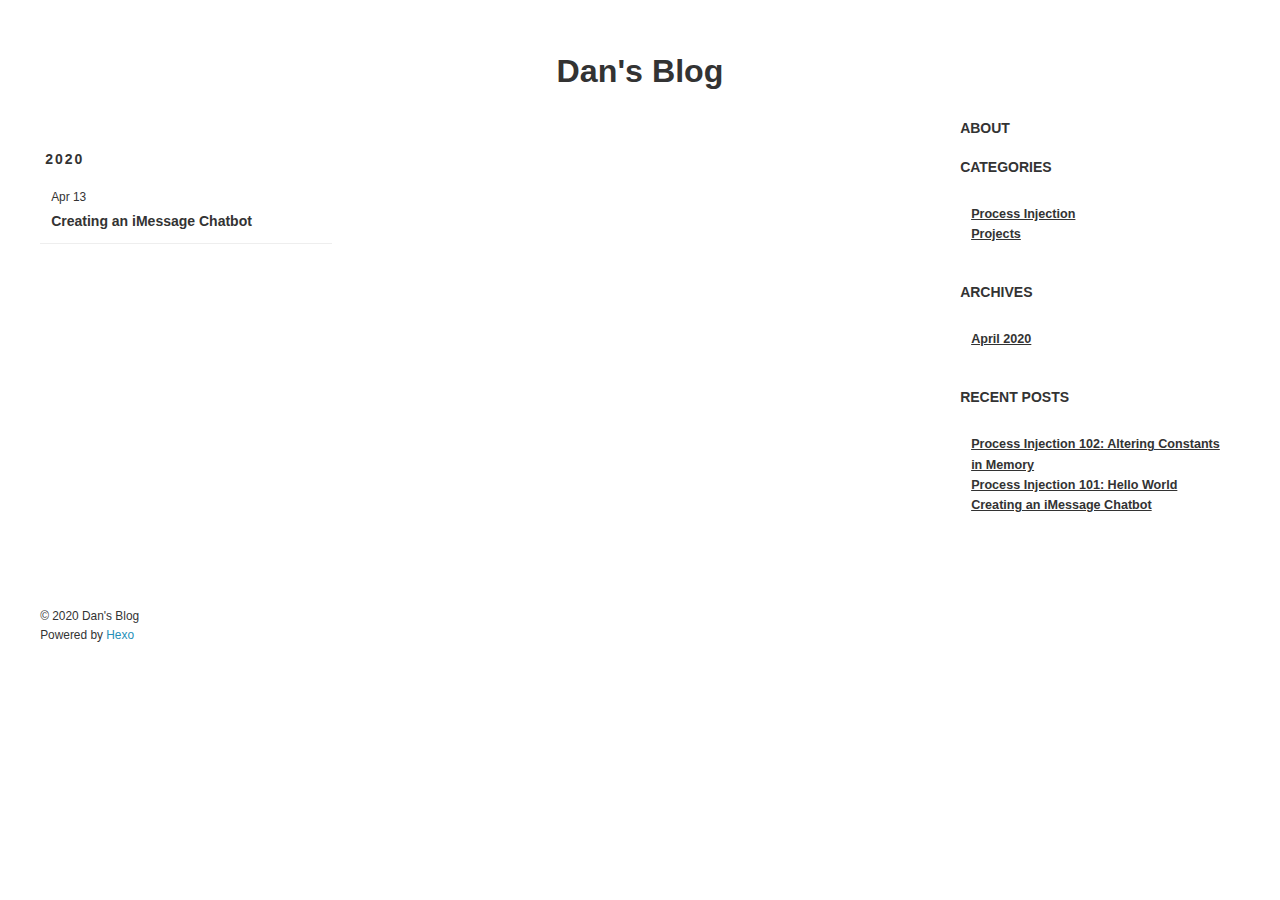
<file: categories/Projects/index.html>
<!DOCTYPE html>
<html>
<head><meta name="generator" content="Hexo 3.8.0">
  <meta charset="utf-8">
  

  
  <title>Category: Projects | Dan&#39;s Blog</title>
  <meta name="viewport" content="width=device-width, initial-scale=1, maximum-scale=1">
  <meta property="og:type" content="website">
<meta property="og:title" content="Dan&#39;s Blog">
<meta property="og:url" content="http://mayerdaniel.github.io/categories/Projects/index.html">
<meta property="og:site_name" content="Dan&#39;s Blog">
<meta property="og:locale" content="default">
<meta name="twitter:card" content="summary">
<meta name="twitter:title" content="Dan&#39;s Blog">
  
    <link rel="alternate" href="/atom.xml" title="Dan&#39;s Blog" type="application/atom+xml">
  
  
    <link rel="icon" href="/favicon.png">
  
  
  <link rel="stylesheet" href="/css/style.css">
<link rel="stylesheet" href="/css/prism-cb.css" type="text/css"></head>
</html>
<body>
  <div id="container">
    <div id="wrap">
      <header id="header">
  <div id="banner"></div>
  <div id="header-outer" class="outer">
    <div id="header-title" class="inner">
      <h1 id="logo-wrap">
        <a href="/" id="logo">Dan&#39;s Blog</a>
      </h1>
      
    </div>
  </div>
</header>

      <div class="outer">
        <section id="main">
  
  
    
    
      
      
      <section class="archives-wrap">
        <div class="archive-year-wrap">
          <a href="/archives/2020" class="archive-year">2020</a>
        </div>
        <div class="archives">
    
    <article class="archive-article archive-type-post">
  <div class="archive-article-inner">
    <header class="archive-article-header">
      <a href="/2020/04/13/creating-an-imessage-chatbot/" class="archive-article-date">
  <time datetime="2020-04-13T22:25:05.767Z" itemprop="datePublished">Apr 13</time>
</a>
      
  
    <h1 itemprop="name">
      <a class="archive-article-title" href="/2020/04/13/creating-an-imessage-chatbot/">Creating an iMessage Chatbot</a>
    </h1>
  

    </header>
  </div>
</article>
  
  
    </div></section>
  


</section>
        
          <aside id="sidebar">
  <div class="widget-wrap">
    <h3 class="widget-title"><a href="/about">About</a></h3>
  </div>
  
    
  <div class="widget-wrap">
    <h3 class="widget-title">Categories</h3>
    <div class="widget">
      <ul class="category-list"><li class="category-list-item"><a class="category-list-link" href="/categories/Process-Injection/">Process Injection</a></li><li class="category-list-item"><a class="category-list-link" href="/categories/Projects/">Projects</a></li></ul>
    </div>
  </div>


  
    
  <div class="widget-wrap">
    <h3 class="widget-title">Archives</h3>
    <div class="widget">
      <ul class="archive-list"><li class="archive-list-item"><a class="archive-list-link" href="/archives/2020/04/">April 2020</a></li></ul>
    </div>
  </div>


  
    
  <div class="widget-wrap">
    <h3 class="widget-title">Recent Posts</h3>
    <div class="widget">
      <ul>
        
          <li>
            <a href="/2020/04/20/Process-Injection-102-VirtualProtect/">Process Injection 102: Altering Constants in Memory</a>
          </li>
        
          <li>
            <a href="/2020/04/19/Process-Injection-101-Hello-World/">Process Injection 101: Hello World</a>
          </li>
        
          <li>
            <a href="/2020/04/13/creating-an-imessage-chatbot/">Creating an iMessage Chatbot</a>
          </li>
        
      </ul>
    </div>
  </div>

  
</aside>

        
      </div>
      <footer id="footer">
  
  <div class="outer">
    <div id="footer-info" class="inner">
      &copy; 2020 Dan&#39;s Blog<br>
      Powered by <a href="http://hexo.io/" target="_blank">Hexo</a>
    </div>
  </div>
</footer>
    </div>
    <nav id="mobile-nav">
  
    <a href="/" class="mobile-nav-link">Home</a>
  
    <a href="/archives" class="mobile-nav-link">Archives</a>
  
</nav>
    

<script src="//ajax.googleapis.com/ajax/libs/jquery/2.0.3/jquery.min.js"></script>


  <link rel="stylesheet" href="/fancybox/jquery.fancybox.css">
  <script src="/fancybox/jquery.fancybox.pack.js"></script>


<script src="/js/script.js"></script>



  </div>
</body>
</html>
</file>
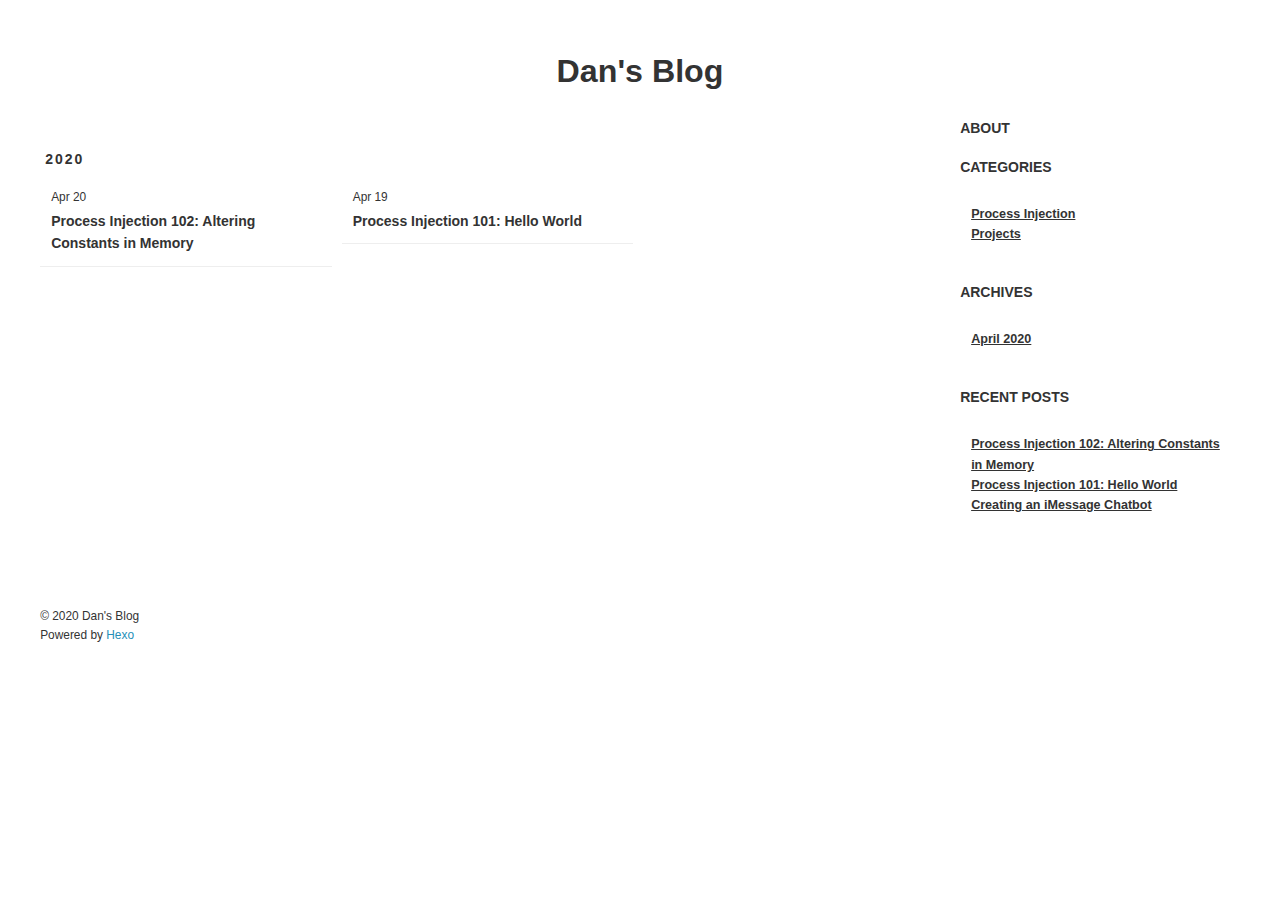
<file: tags/Process-Injection-How-To-Game-Hacking-C-Windows/index.html>
<!DOCTYPE html>
<html>
<head><meta name="generator" content="Hexo 3.8.0">
  <meta charset="utf-8">
  

  
  <title>Tag: Process Injection, How-To, Game Hacking, C++, Windows | Dan&#39;s Blog</title>
  <meta name="viewport" content="width=device-width, initial-scale=1, maximum-scale=1">
  <meta property="og:type" content="website">
<meta property="og:title" content="Dan&#39;s Blog">
<meta property="og:url" content="http://mayerdaniel.github.io/tags/Process-Injection-How-To-Game-Hacking-C-Windows/index.html">
<meta property="og:site_name" content="Dan&#39;s Blog">
<meta property="og:locale" content="default">
<meta name="twitter:card" content="summary">
<meta name="twitter:title" content="Dan&#39;s Blog">
  
    <link rel="alternate" href="/atom.xml" title="Dan&#39;s Blog" type="application/atom+xml">
  
  
    <link rel="icon" href="/favicon.png">
  
  
  <link rel="stylesheet" href="/css/style.css">
<link rel="stylesheet" href="/css/prism-cb.css" type="text/css"></head>
</html>
<body>
  <div id="container">
    <div id="wrap">
      <header id="header">
  <div id="banner"></div>
  <div id="header-outer" class="outer">
    <div id="header-title" class="inner">
      <h1 id="logo-wrap">
        <a href="/" id="logo">Dan&#39;s Blog</a>
      </h1>
      
    </div>
  </div>
</header>

      <div class="outer">
        <section id="main">
  
  
    
    
      
      
      <section class="archives-wrap">
        <div class="archive-year-wrap">
          <a href="/archives/2020" class="archive-year">2020</a>
        </div>
        <div class="archives">
    
    <article class="archive-article archive-type-post">
  <div class="archive-article-inner">
    <header class="archive-article-header">
      <a href="/2020/04/20/Process-Injection-102-VirtualProtect/" class="archive-article-date">
  <time datetime="2020-04-20T19:29:02.000Z" itemprop="datePublished">Apr 20</time>
</a>
      
  
    <h1 itemprop="name">
      <a class="archive-article-title" href="/2020/04/20/Process-Injection-102-VirtualProtect/">Process Injection 102: Altering Constants in Memory</a>
    </h1>
  

    </header>
  </div>
</article>
  
    
    
    <article class="archive-article archive-type-post">
  <div class="archive-article-inner">
    <header class="archive-article-header">
      <a href="/2020/04/19/Process-Injection-101-Hello-World/" class="archive-article-date">
  <time datetime="2020-04-19T20:09:51.000Z" itemprop="datePublished">Apr 19</time>
</a>
      
  
    <h1 itemprop="name">
      <a class="archive-article-title" href="/2020/04/19/Process-Injection-101-Hello-World/">Process Injection 101: Hello World</a>
    </h1>
  

    </header>
  </div>
</article>
  
  
    </div></section>
  


</section>
        
          <aside id="sidebar">
  <div class="widget-wrap">
    <h3 class="widget-title"><a href="/about">About</a></h3>
  </div>
  
    
  <div class="widget-wrap">
    <h3 class="widget-title">Categories</h3>
    <div class="widget">
      <ul class="category-list"><li class="category-list-item"><a class="category-list-link" href="/categories/Process-Injection/">Process Injection</a></li><li class="category-list-item"><a class="category-list-link" href="/categories/Projects/">Projects</a></li></ul>
    </div>
  </div>


  
    
  <div class="widget-wrap">
    <h3 class="widget-title">Archives</h3>
    <div class="widget">
      <ul class="archive-list"><li class="archive-list-item"><a class="archive-list-link" href="/archives/2020/04/">April 2020</a></li></ul>
    </div>
  </div>


  
    
  <div class="widget-wrap">
    <h3 class="widget-title">Recent Posts</h3>
    <div class="widget">
      <ul>
        
          <li>
            <a href="/2020/04/20/Process-Injection-102-VirtualProtect/">Process Injection 102: Altering Constants in Memory</a>
          </li>
        
          <li>
            <a href="/2020/04/19/Process-Injection-101-Hello-World/">Process Injection 101: Hello World</a>
          </li>
        
          <li>
            <a href="/2020/04/13/creating-an-imessage-chatbot/">Creating an iMessage Chatbot</a>
          </li>
        
      </ul>
    </div>
  </div>

  
</aside>

        
      </div>
      <footer id="footer">
  
  <div class="outer">
    <div id="footer-info" class="inner">
      &copy; 2020 Dan&#39;s Blog<br>
      Powered by <a href="http://hexo.io/" target="_blank">Hexo</a>
    </div>
  </div>
</footer>
    </div>
    <nav id="mobile-nav">
  
    <a href="/" class="mobile-nav-link">Home</a>
  
    <a href="/archives" class="mobile-nav-link">Archives</a>
  
</nav>
    

<script src="//ajax.googleapis.com/ajax/libs/jquery/2.0.3/jquery.min.js"></script>


  <link rel="stylesheet" href="/fancybox/jquery.fancybox.css">
  <script src="/fancybox/jquery.fancybox.pack.js"></script>


<script src="/js/script.js"></script>



  </div>
</body>
</html>
</file>
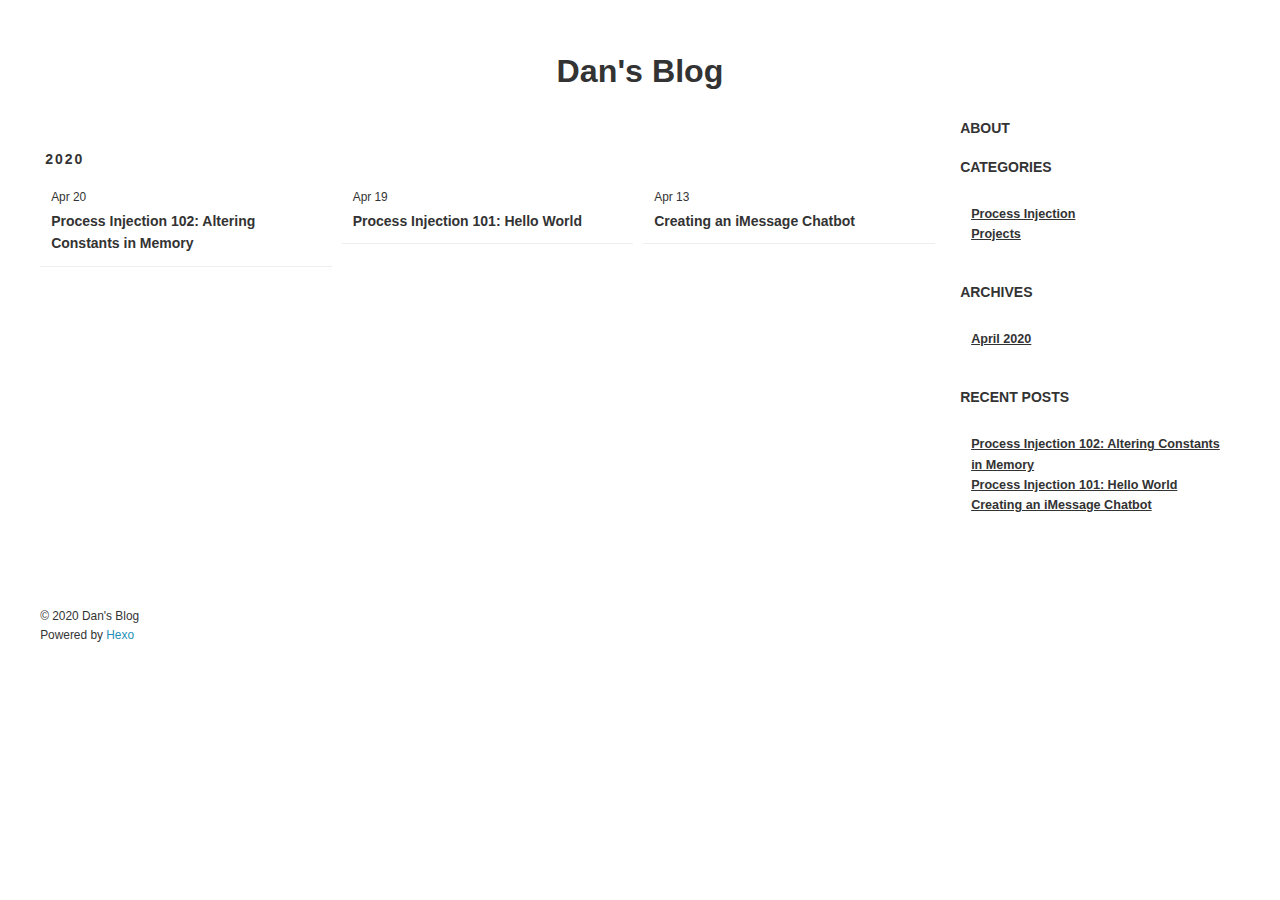
<file: archives/2020/04/index.html>
<!DOCTYPE html>
<html>
<head><meta name="generator" content="Hexo 3.8.0">
  <meta charset="utf-8">
  

  
  <title>Archives: 2020/4 | Dan&#39;s Blog</title>
  <meta name="viewport" content="width=device-width, initial-scale=1, maximum-scale=1">
  <meta property="og:type" content="website">
<meta property="og:title" content="Dan&#39;s Blog">
<meta property="og:url" content="http://mayerdaniel.github.io/archives/2020/04/index.html">
<meta property="og:site_name" content="Dan&#39;s Blog">
<meta property="og:locale" content="default">
<meta name="twitter:card" content="summary">
<meta name="twitter:title" content="Dan&#39;s Blog">
  
    <link rel="alternate" href="/atom.xml" title="Dan&#39;s Blog" type="application/atom+xml">
  
  
    <link rel="icon" href="/favicon.png">
  
  
  <link rel="stylesheet" href="/css/style.css">
<link rel="stylesheet" href="/css/prism-cb.css" type="text/css"></head>
</html>
<body>
  <div id="container">
    <div id="wrap">
      <header id="header">
  <div id="banner"></div>
  <div id="header-outer" class="outer">
    <div id="header-title" class="inner">
      <h1 id="logo-wrap">
        <a href="/" id="logo">Dan&#39;s Blog</a>
      </h1>
      
    </div>
  </div>
</header>

      <div class="outer">
        <section id="main">
  
  
    
    
      
      
      <section class="archives-wrap">
        <div class="archive-year-wrap">
          <a href="/archives/2020" class="archive-year">2020</a>
        </div>
        <div class="archives">
    
    <article class="archive-article archive-type-post">
  <div class="archive-article-inner">
    <header class="archive-article-header">
      <a href="/2020/04/20/Process-Injection-102-VirtualProtect/" class="archive-article-date">
  <time datetime="2020-04-20T19:29:02.000Z" itemprop="datePublished">Apr 20</time>
</a>
      
  
    <h1 itemprop="name">
      <a class="archive-article-title" href="/2020/04/20/Process-Injection-102-VirtualProtect/">Process Injection 102: Altering Constants in Memory</a>
    </h1>
  

    </header>
  </div>
</article>
  
    
    
    <article class="archive-article archive-type-post">
  <div class="archive-article-inner">
    <header class="archive-article-header">
      <a href="/2020/04/19/Process-Injection-101-Hello-World/" class="archive-article-date">
  <time datetime="2020-04-19T20:09:51.000Z" itemprop="datePublished">Apr 19</time>
</a>
      
  
    <h1 itemprop="name">
      <a class="archive-article-title" href="/2020/04/19/Process-Injection-101-Hello-World/">Process Injection 101: Hello World</a>
    </h1>
  

    </header>
  </div>
</article>
  
    
    
    <article class="archive-article archive-type-post">
  <div class="archive-article-inner">
    <header class="archive-article-header">
      <a href="/2020/04/13/creating-an-imessage-chatbot/" class="archive-article-date">
  <time datetime="2020-04-13T22:25:05.767Z" itemprop="datePublished">Apr 13</time>
</a>
      
  
    <h1 itemprop="name">
      <a class="archive-article-title" href="/2020/04/13/creating-an-imessage-chatbot/">Creating an iMessage Chatbot</a>
    </h1>
  

    </header>
  </div>
</article>
  
  
    </div></section>
  


</section>
        
          <aside id="sidebar">
  <div class="widget-wrap">
    <h3 class="widget-title"><a href="/about">About</a></h3>
  </div>
  
    
  <div class="widget-wrap">
    <h3 class="widget-title">Categories</h3>
    <div class="widget">
      <ul class="category-list"><li class="category-list-item"><a class="category-list-link" href="/categories/Process-Injection/">Process Injection</a></li><li class="category-list-item"><a class="category-list-link" href="/categories/Projects/">Projects</a></li></ul>
    </div>
  </div>


  
    
  <div class="widget-wrap">
    <h3 class="widget-title">Archives</h3>
    <div class="widget">
      <ul class="archive-list"><li class="archive-list-item"><a class="archive-list-link" href="/archives/2020/04/">April 2020</a></li></ul>
    </div>
  </div>


  
    
  <div class="widget-wrap">
    <h3 class="widget-title">Recent Posts</h3>
    <div class="widget">
      <ul>
        
          <li>
            <a href="/2020/04/20/Process-Injection-102-VirtualProtect/">Process Injection 102: Altering Constants in Memory</a>
          </li>
        
          <li>
            <a href="/2020/04/19/Process-Injection-101-Hello-World/">Process Injection 101: Hello World</a>
          </li>
        
          <li>
            <a href="/2020/04/13/creating-an-imessage-chatbot/">Creating an iMessage Chatbot</a>
          </li>
        
      </ul>
    </div>
  </div>

  
</aside>

        
      </div>
      <footer id="footer">
  
  <div class="outer">
    <div id="footer-info" class="inner">
      &copy; 2020 Dan&#39;s Blog<br>
      Powered by <a href="http://hexo.io/" target="_blank">Hexo</a>
    </div>
  </div>
</footer>
    </div>
    <nav id="mobile-nav">
  
    <a href="/" class="mobile-nav-link">Home</a>
  
    <a href="/archives" class="mobile-nav-link">Archives</a>
  
</nav>
    

<script src="//ajax.googleapis.com/ajax/libs/jquery/2.0.3/jquery.min.js"></script>


  <link rel="stylesheet" href="/fancybox/jquery.fancybox.css">
  <script src="/fancybox/jquery.fancybox.pack.js"></script>


<script src="/js/script.js"></script>



  </div>
</body>
</html>
</file>
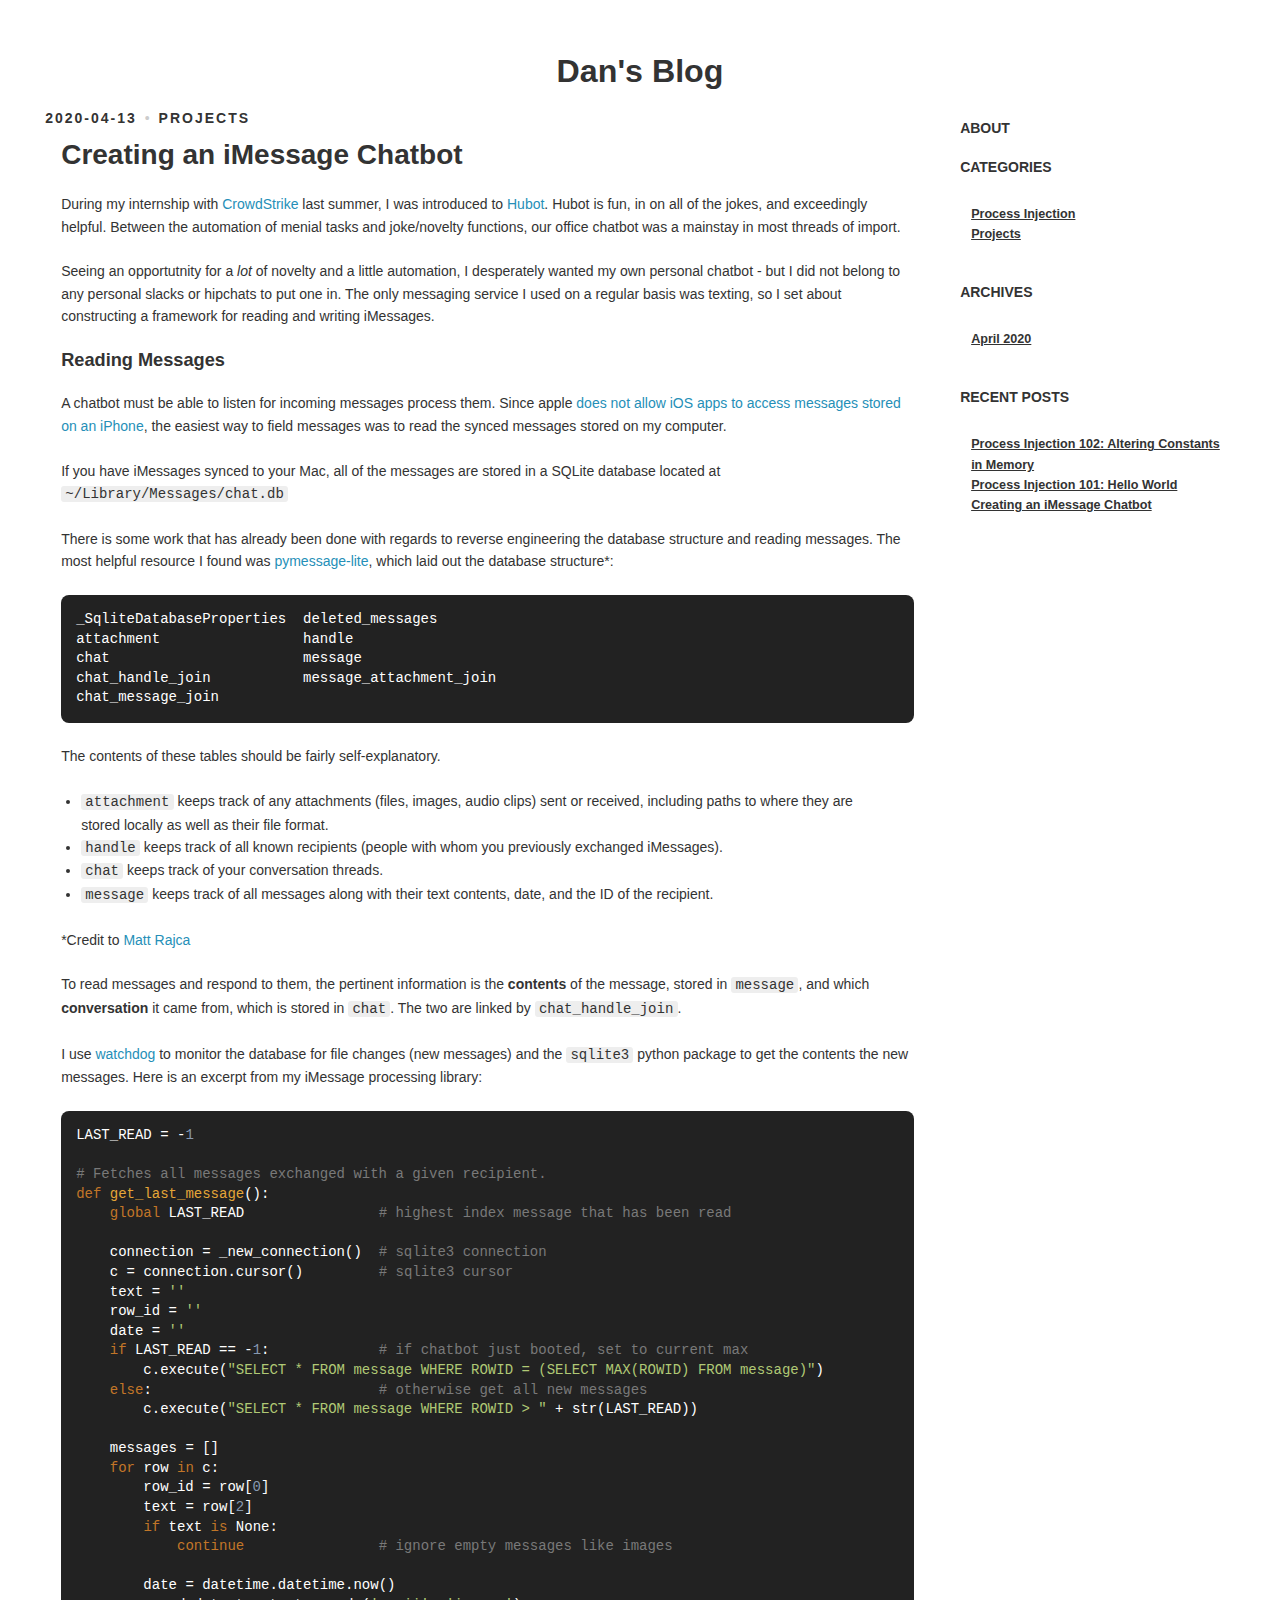
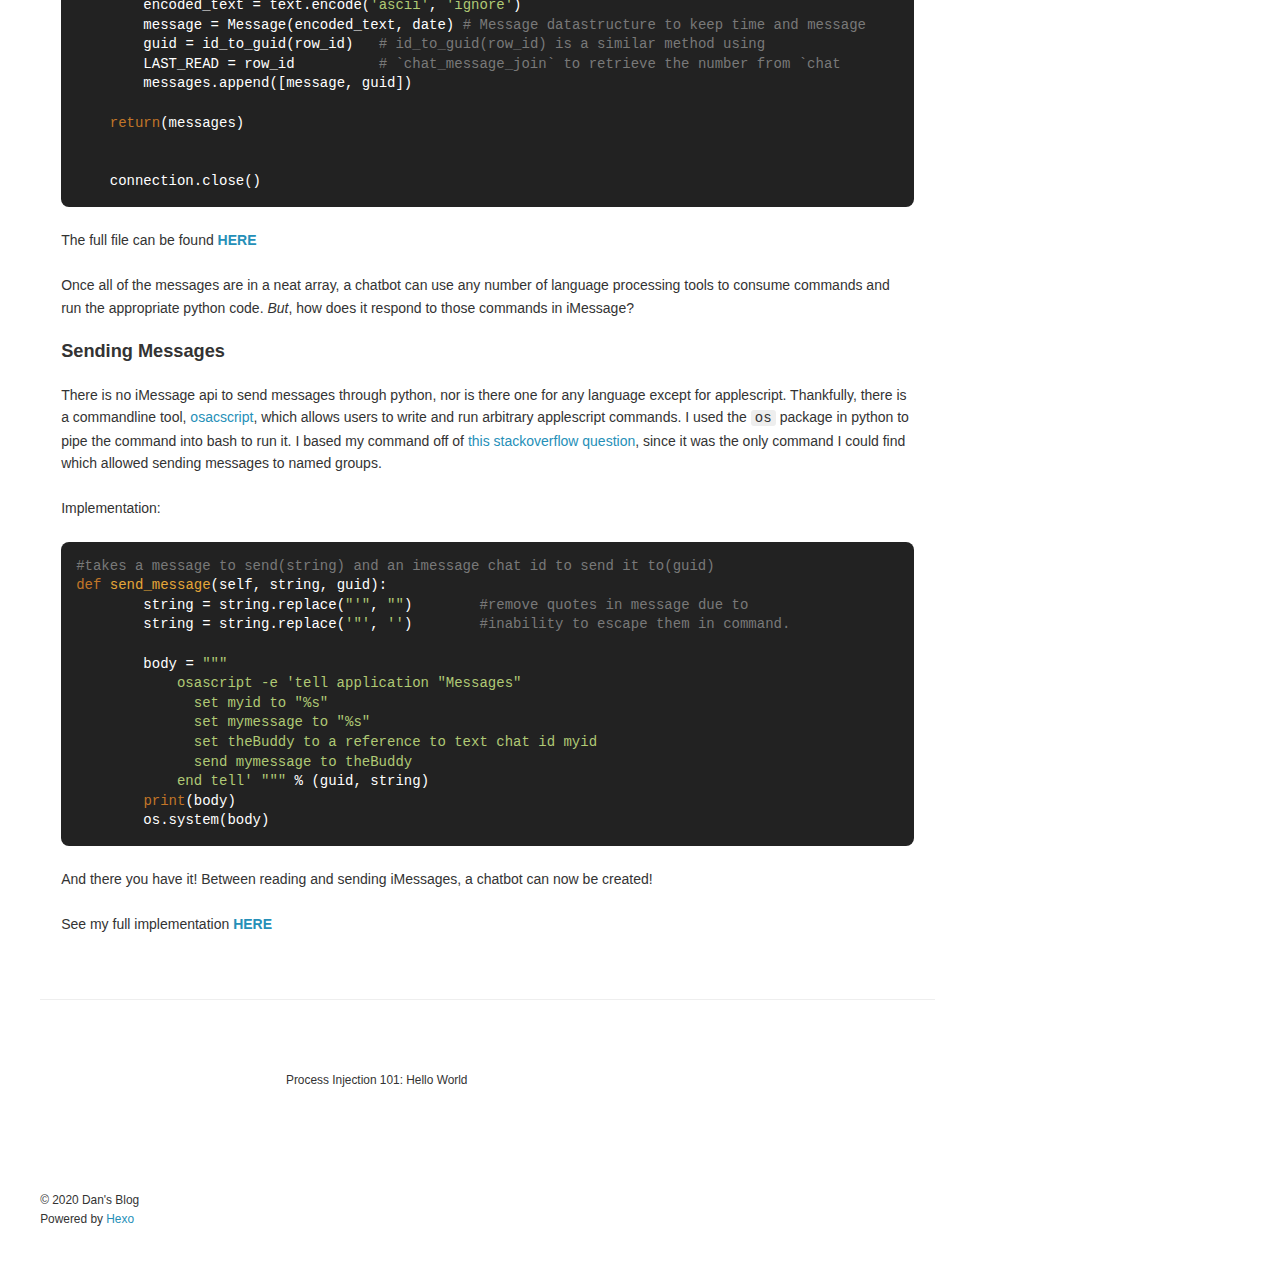
<file: 2020/04/13/creating-an-imessage-chatbot/index.html>
<!DOCTYPE html>
<html>
<head><meta name="generator" content="Hexo 3.8.0">
  <meta charset="utf-8">
  

  
  <title>Creating an iMessage Chatbot | Dan&#39;s Blog</title>
  <meta name="viewport" content="width=device-width, initial-scale=1, maximum-scale=1">
  <meta name="description" content="During my internship with CrowdStrike last summer, I was introduced to Hubot. Hubot is fun, in on all of the jokes, and exceedingly helpful. Between the automation of menial tasks and joke/novelty fun">
<meta property="og:type" content="article">
<meta property="og:title" content="Creating an iMessage Chatbot">
<meta property="og:url" content="http://mayerdaniel.github.io/2020/04/13/creating-an-imessage-chatbot/index.html">
<meta property="og:site_name" content="Dan&#39;s Blog">
<meta property="og:description" content="During my internship with CrowdStrike last summer, I was introduced to Hubot. Hubot is fun, in on all of the jokes, and exceedingly helpful. Between the automation of menial tasks and joke/novelty fun">
<meta property="og:locale" content="default">
<meta property="og:updated_time" content="2020-04-13T22:25:05.767Z">
<meta name="twitter:card" content="summary">
<meta name="twitter:title" content="Creating an iMessage Chatbot">
<meta name="twitter:description" content="During my internship with CrowdStrike last summer, I was introduced to Hubot. Hubot is fun, in on all of the jokes, and exceedingly helpful. Between the automation of menial tasks and joke/novelty fun">
  
    <link rel="alternate" href="/atom.xml" title="Dan&#39;s Blog" type="application/atom+xml">
  
  
    <link rel="icon" href="/favicon.png">
  
  
  <link rel="stylesheet" href="/css/style.css">
<link rel="stylesheet" href="/css/prism-cb.css" type="text/css"></head>
</html>
<body>
  <div id="container">
    <div id="wrap">
      <header id="header">
  <div id="banner"></div>
  <div id="header-outer" class="outer">
    <div id="header-title" class="inner">
      <h1 id="logo-wrap">
        <a href="/" id="logo">Dan&#39;s Blog</a>
      </h1>
      
    </div>
  </div>
</header>

      <div class="outer">
        <section id="main"><article id="post-creating-an-imessage-chatbot" class="article article-type-post" itemscope itemprop="blogPost">
  <div class="article-meta">
    
      <a href="/2020/04/13/creating-an-imessage-chatbot/" class="article-date">
  <time datetime="2020-04-13T22:25:05.767Z" itemprop="datePublished">2020-04-13</time>
</a>
      
  <div class="article-category">
    <a class="article-category-link" href="/categories/Projects/">Projects</a>
  </div>

      
  </div>
  <div class="article-inner">
    
    
      <header class="article-header">
        
  
    <h1 class="article-title" itemprop="name">
      Creating an iMessage Chatbot
    </h1>
  

      </header>
    
    <div class="article-entry" itemprop="articleBody">
      
        <p>During my internship with <a href="https://crowdstrike.com" target="_blank" rel="noopener">CrowdStrike</a> last summer, I was introduced to <a href="https://hubot.github.com/" target="_blank" rel="noopener">Hubot</a>. Hubot is fun, in on all of the jokes, and exceedingly helpful. Between the automation of menial tasks and joke/novelty functions, our office chatbot was a mainstay in most threads of import.</p>
<p>Seeing an opportutnity for a <em>lot</em> of novelty and a little automation, I desperately wanted my own personal chatbot - but I did not belong to any personal slacks or hipchats to put one in. The only messaging service I used on a regular basis was texting, so I set about constructing a framework for reading and writing iMessages.</p>
<h3 id="Reading-Messages"><a href="#Reading-Messages" class="headerlink" title="Reading Messages"></a>Reading Messages</h3><p>A chatbot must be able to listen for incoming messages process them. Since apple <a href="https://stackoverflow.com/questions/28399777/read-sms-using-swift" target="_blank" rel="noopener">does not allow iOS apps to access messages stored on an iPhone</a>, the easiest way to field messages was to read the synced messages stored on my computer.</p>
<p>If you have iMessages synced to your Mac, all of the messages are stored in a SQLite database located at <code>~/Library/Messages/chat.db</code></p>
<p>There is some work that has already been done with regards to reverse engineering the database structure and reading messages. The most helpful resource I found was <a href="https://github.com/mattrajca/pymessage-lite" target="_blank" rel="noopener">pymessage-lite</a>, which laid out the database structure*:</p>
<pre class=" language-bash"><code class="language-bash">_SqliteDatabaseProperties  deleted_messages         
attachment                 handle                   
chat                       message                  
chat_handle_join           message_attachment_join  
chat_message_join
</code></pre>
<p>The contents of these tables should be fairly self-explanatory.</p>
<ul>
<li><code>attachment</code> keeps track of any attachments (files, images, audio clips) sent or received, including paths to where they are stored locally as well as their file format.</li>
<li><code>handle</code> keeps track of all known recipients (people with whom you previously exchanged iMessages).</li>
<li><code>chat</code> keeps track of your conversation threads.</li>
<li><code>message</code> keeps track of all messages along with their text contents, date, and the ID of the recipient.</li>
</ul>
<p>*Credit to <a href="https://github.com/mattrajca" target="_blank" rel="noopener">Matt Rajca</a></p>
<p>To read messages and respond to them, the pertinent information is the <strong>contents</strong> of the message, stored in <code>message</code>, and which <strong>conversation</strong> it came from, which is stored in <code>chat</code>. The two are linked by <code>chat_handle_join</code>.</p>
<p>I use <a href="https://pythonhosted.org/watchdog/" target="_blank" rel="noopener">watchdog</a> to monitor the database for file changes (new messages) and the <code>sqlite3</code> python package to get the contents the new messages. Here is an excerpt from my iMessage processing library:</p>
<pre class=" language-python"><code class="language-python">LAST_READ <span class="token operator">=</span> <span class="token operator">-</span><span class="token number">1</span>

<span class="token comment" spellcheck="true"># Fetches all messages exchanged with a given recipient.</span>
<span class="token keyword">def</span> <span class="token function">get_last_message</span><span class="token punctuation">(</span><span class="token punctuation">)</span><span class="token punctuation">:</span>
    <span class="token keyword">global</span> LAST_READ                <span class="token comment" spellcheck="true"># highest index message that has been read</span>

    connection <span class="token operator">=</span> _new_connection<span class="token punctuation">(</span><span class="token punctuation">)</span>  <span class="token comment" spellcheck="true"># sqlite3 connection</span>
    c <span class="token operator">=</span> connection<span class="token punctuation">.</span>cursor<span class="token punctuation">(</span><span class="token punctuation">)</span>         <span class="token comment" spellcheck="true"># sqlite3 cursor</span>
    text <span class="token operator">=</span> <span class="token string">''</span>
    row_id <span class="token operator">=</span> <span class="token string">''</span>
    date <span class="token operator">=</span> <span class="token string">''</span>
    <span class="token keyword">if</span> LAST_READ <span class="token operator">==</span> <span class="token operator">-</span><span class="token number">1</span><span class="token punctuation">:</span>             <span class="token comment" spellcheck="true"># if chatbot just booted, set to current max</span>
        c<span class="token punctuation">.</span>execute<span class="token punctuation">(</span><span class="token string">"SELECT * FROM message WHERE ROWID = (SELECT MAX(ROWID) FROM message)"</span><span class="token punctuation">)</span>
    <span class="token keyword">else</span><span class="token punctuation">:</span>                           <span class="token comment" spellcheck="true"># otherwise get all new messages</span>
        c<span class="token punctuation">.</span>execute<span class="token punctuation">(</span><span class="token string">"SELECT * FROM message WHERE ROWID > "</span> <span class="token operator">+</span> str<span class="token punctuation">(</span>LAST_READ<span class="token punctuation">)</span><span class="token punctuation">)</span>

    messages <span class="token operator">=</span> <span class="token punctuation">[</span><span class="token punctuation">]</span>
    <span class="token keyword">for</span> row <span class="token keyword">in</span> c<span class="token punctuation">:</span>
        row_id <span class="token operator">=</span> row<span class="token punctuation">[</span><span class="token number">0</span><span class="token punctuation">]</span>
        text <span class="token operator">=</span> row<span class="token punctuation">[</span><span class="token number">2</span><span class="token punctuation">]</span>
        <span class="token keyword">if</span> text <span class="token keyword">is</span> None<span class="token punctuation">:</span>
            <span class="token keyword">continue</span>                <span class="token comment" spellcheck="true"># ignore empty messages like images</span>

        date <span class="token operator">=</span> datetime<span class="token punctuation">.</span>datetime<span class="token punctuation">.</span>now<span class="token punctuation">(</span><span class="token punctuation">)</span>
        encoded_text <span class="token operator">=</span> text<span class="token punctuation">.</span>encode<span class="token punctuation">(</span><span class="token string">'ascii'</span><span class="token punctuation">,</span> <span class="token string">'ignore'</span><span class="token punctuation">)</span>
        message <span class="token operator">=</span> Message<span class="token punctuation">(</span>encoded_text<span class="token punctuation">,</span> date<span class="token punctuation">)</span> <span class="token comment" spellcheck="true"># Message datastructure to keep time and message</span>
        guid <span class="token operator">=</span> id_to_guid<span class="token punctuation">(</span>row_id<span class="token punctuation">)</span>   <span class="token comment" spellcheck="true"># id_to_guid(row_id) is a similar method using</span>
        LAST_READ <span class="token operator">=</span> row_id          <span class="token comment" spellcheck="true"># `chat_message_join` to retrieve the number from `chat</span>
        messages<span class="token punctuation">.</span>append<span class="token punctuation">(</span><span class="token punctuation">[</span>message<span class="token punctuation">,</span> guid<span class="token punctuation">]</span><span class="token punctuation">)</span>

    <span class="token keyword">return</span><span class="token punctuation">(</span>messages<span class="token punctuation">)</span>


    connection<span class="token punctuation">.</span>close<span class="token punctuation">(</span><span class="token punctuation">)</span>
</code></pre>
<p>The full file can be found <a href="https://github.com/MayerDaniel/edgar/blob/master/imessage.py" target="_blank" rel="noopener"><strong>HERE</strong></a></p>
<p>Once all of the messages are in a neat array, a chatbot can use any number of language processing tools to consume commands and run the appropriate python code. <em>But</em>, how does it respond to those commands in iMessage?</p>
<h3 id="Sending-Messages"><a href="#Sending-Messages" class="headerlink" title="Sending Messages"></a>Sending Messages</h3><p>There is no iMessage api to send messages through python, nor is there one for any language except for applescript. Thankfully, there is a commandline tool, <a href="https://ss64.com/osx/osascript.html" target="_blank" rel="noopener">osacscript</a>, which allows users to write and run arbitrary applescript commands. I used the <code>os</code> package in python to pipe the command into bash to run it. I based my command off of <a href="https://stackoverflow.com/questions/44852939/send-imessage-to-group-chat" target="_blank" rel="noopener">this stackoverflow question</a>, since it was the only command I could find which allowed sending messages to named groups.</p>
<p>Implementation:</p>
<pre class=" language-python"><code class="language-python"><span class="token comment" spellcheck="true">#takes a message to send(string) and an imessage chat id to send it to(guid)</span>
<span class="token keyword">def</span> <span class="token function">send_message</span><span class="token punctuation">(</span>self<span class="token punctuation">,</span> string<span class="token punctuation">,</span> guid<span class="token punctuation">)</span><span class="token punctuation">:</span>
        string <span class="token operator">=</span> string<span class="token punctuation">.</span>replace<span class="token punctuation">(</span><span class="token string">"'"</span><span class="token punctuation">,</span> <span class="token string">""</span><span class="token punctuation">)</span>        <span class="token comment" spellcheck="true">#remove quotes in message due to</span>
        string <span class="token operator">=</span> string<span class="token punctuation">.</span>replace<span class="token punctuation">(</span><span class="token string">'"'</span><span class="token punctuation">,</span> <span class="token string">''</span><span class="token punctuation">)</span>        <span class="token comment" spellcheck="true">#inability to escape them in command.    </span>

        body <span class="token operator">=</span> <span class="token triple-quoted-string string">"""
            osascript -e 'tell application "Messages"
              set myid to "%s"
              set mymessage to "%s"
              set theBuddy to a reference to text chat id myid
              send mymessage to theBuddy
            end tell' """</span> <span class="token operator">%</span> <span class="token punctuation">(</span>guid<span class="token punctuation">,</span> string<span class="token punctuation">)</span>
        <span class="token keyword">print</span><span class="token punctuation">(</span>body<span class="token punctuation">)</span>
        os<span class="token punctuation">.</span>system<span class="token punctuation">(</span>body<span class="token punctuation">)</span>
</code></pre>
<p>And there you have it! Between reading and sending iMessages, a chatbot can now be created!</p>
<p>See my full implementation <a href="https://github.com/MayerDaniel/edgar" target="_blank" rel="noopener"><strong>HERE</strong></a></p>

      
    </div>
    <footer class="article-footer">
      
      
    </footer>
  </div>
  
    
<nav id="article-nav">
  
    <a href="/2020/04/19/Process-Injection-101-Hello-World/" id="article-nav-newer" class="article-nav-link-wrap">
      <strong class="article-nav-caption">Newer</strong>
      <div class="article-nav-title">
        
          Process Injection 101: Hello World
        
      </div>
    </a>
  
  
</nav>

  
</article>


</section>
        
          <aside id="sidebar">
  <div class="widget-wrap">
    <h3 class="widget-title"><a href="/about">About</a></h3>
  </div>
  
    
  <div class="widget-wrap">
    <h3 class="widget-title">Categories</h3>
    <div class="widget">
      <ul class="category-list"><li class="category-list-item"><a class="category-list-link" href="/categories/Process-Injection/">Process Injection</a></li><li class="category-list-item"><a class="category-list-link" href="/categories/Projects/">Projects</a></li></ul>
    </div>
  </div>


  
    
  <div class="widget-wrap">
    <h3 class="widget-title">Archives</h3>
    <div class="widget">
      <ul class="archive-list"><li class="archive-list-item"><a class="archive-list-link" href="/archives/2020/04/">April 2020</a></li></ul>
    </div>
  </div>


  
    
  <div class="widget-wrap">
    <h3 class="widget-title">Recent Posts</h3>
    <div class="widget">
      <ul>
        
          <li>
            <a href="/2020/04/20/Process-Injection-102-VirtualProtect/">Process Injection 102: Altering Constants in Memory</a>
          </li>
        
          <li>
            <a href="/2020/04/19/Process-Injection-101-Hello-World/">Process Injection 101: Hello World</a>
          </li>
        
          <li>
            <a href="/2020/04/13/creating-an-imessage-chatbot/">Creating an iMessage Chatbot</a>
          </li>
        
      </ul>
    </div>
  </div>

  
</aside>

        
      </div>
      <footer id="footer">
  
  <div class="outer">
    <div id="footer-info" class="inner">
      &copy; 2020 Dan&#39;s Blog<br>
      Powered by <a href="http://hexo.io/" target="_blank">Hexo</a>
    </div>
  </div>
</footer>
    </div>
    <nav id="mobile-nav">
  
    <a href="/" class="mobile-nav-link">Home</a>
  
    <a href="/archives" class="mobile-nav-link">Archives</a>
  
</nav>
    

<script src="//ajax.googleapis.com/ajax/libs/jquery/2.0.3/jquery.min.js"></script>


  <link rel="stylesheet" href="/fancybox/jquery.fancybox.css">
  <script src="/fancybox/jquery.fancybox.pack.js"></script>


<script src="/js/script.js"></script>



  </div>
</body>
</html>
</file>
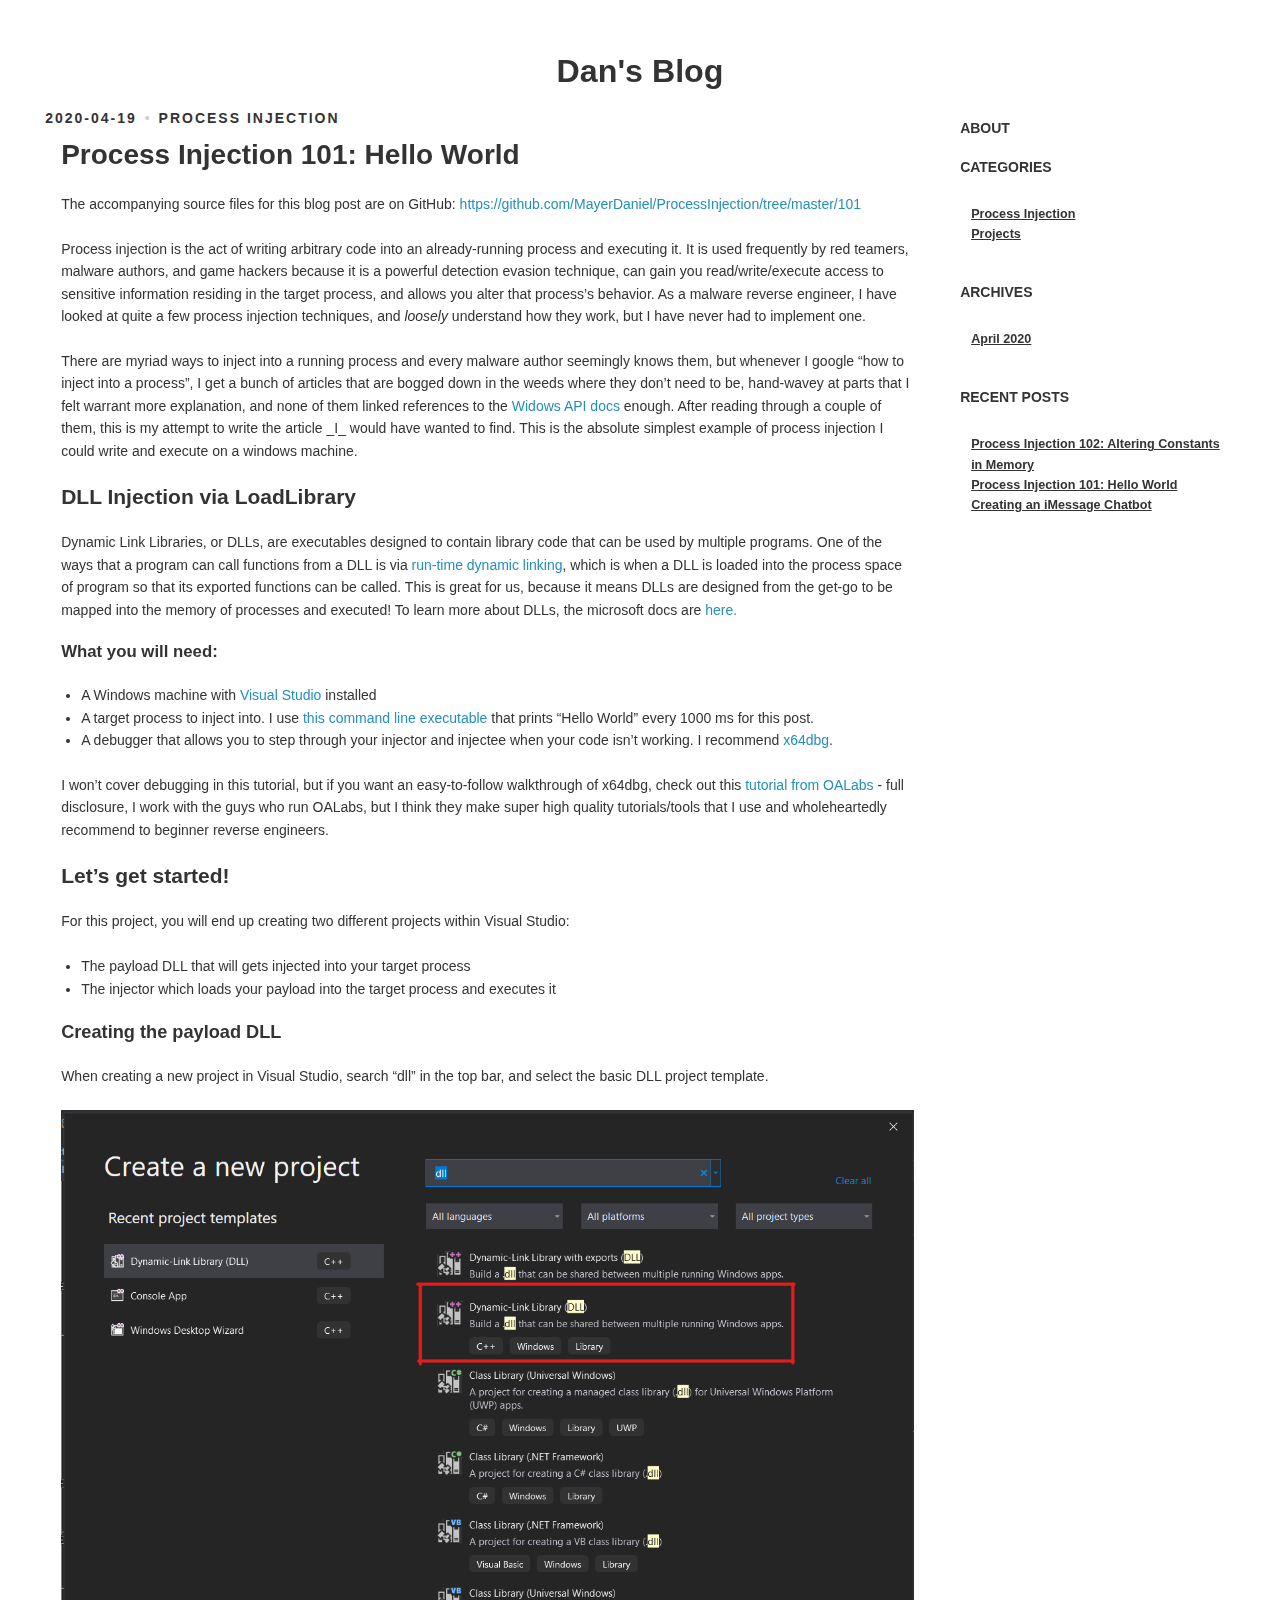
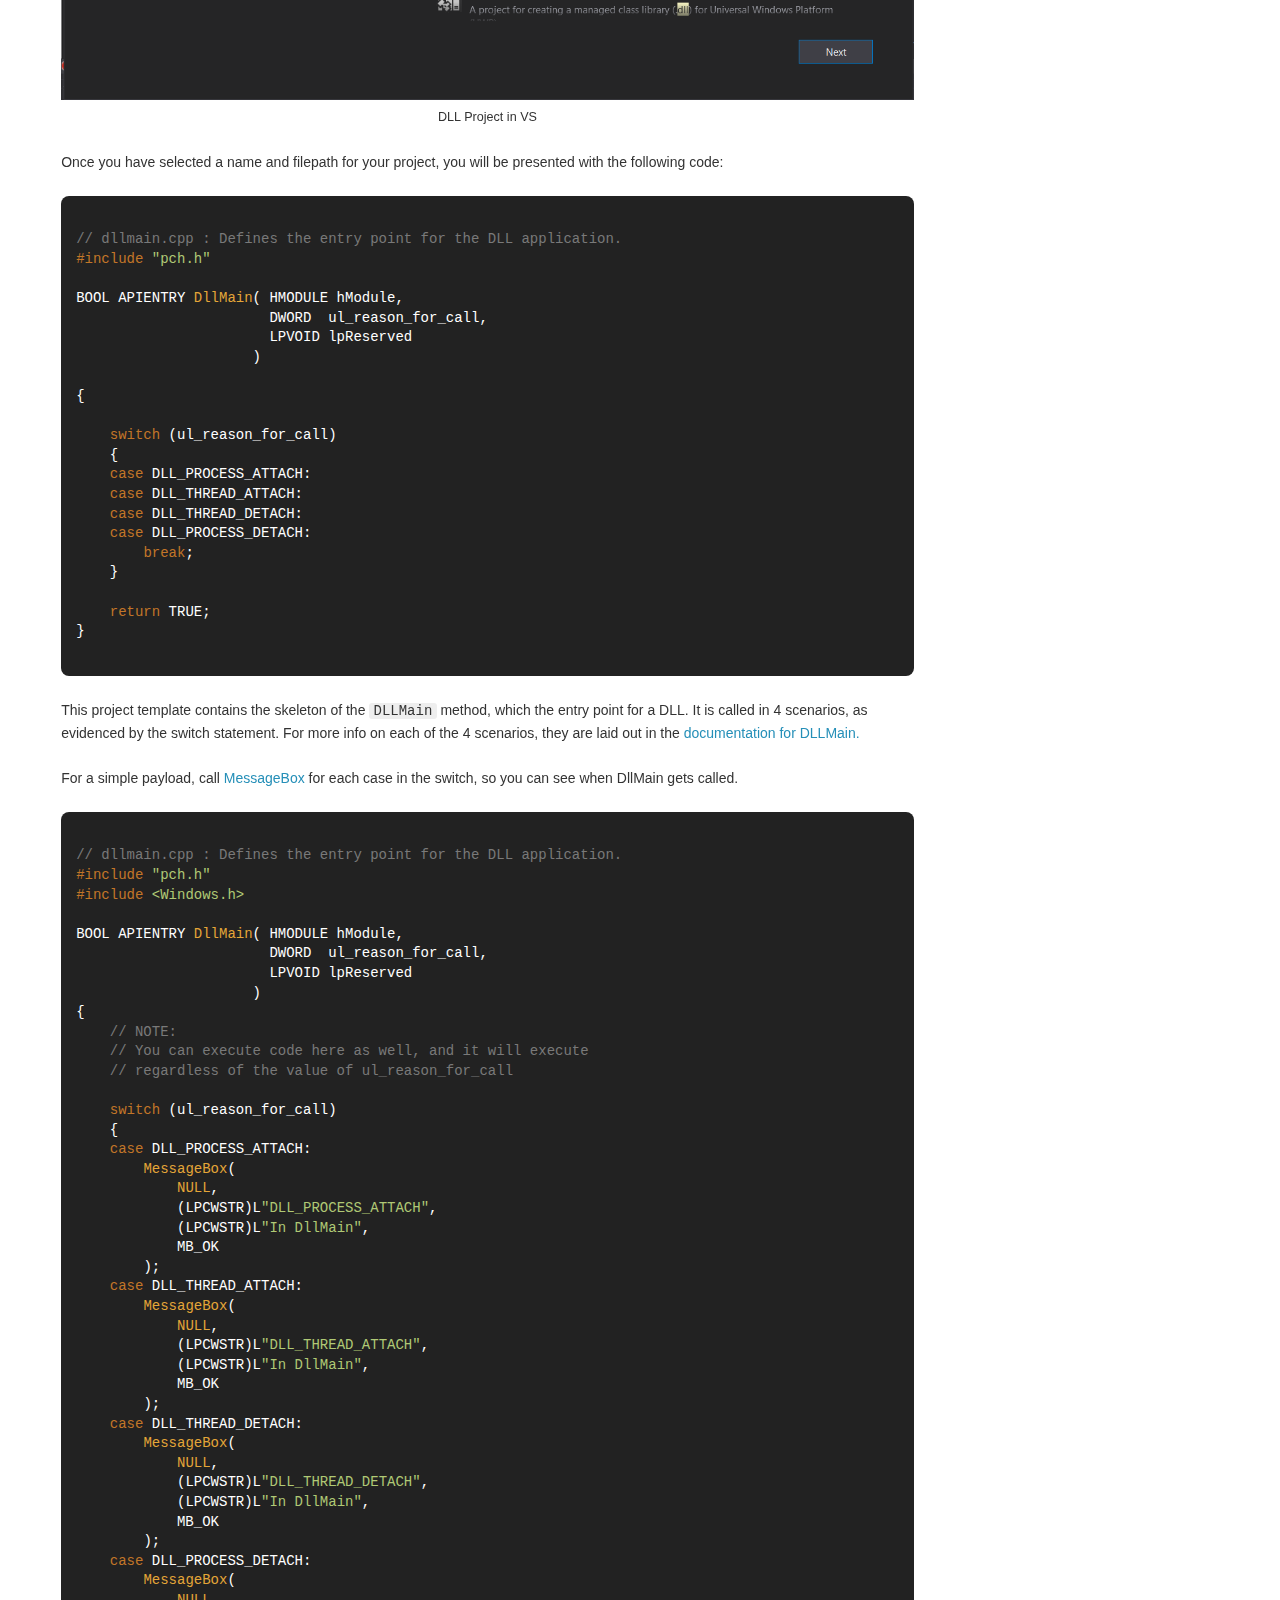
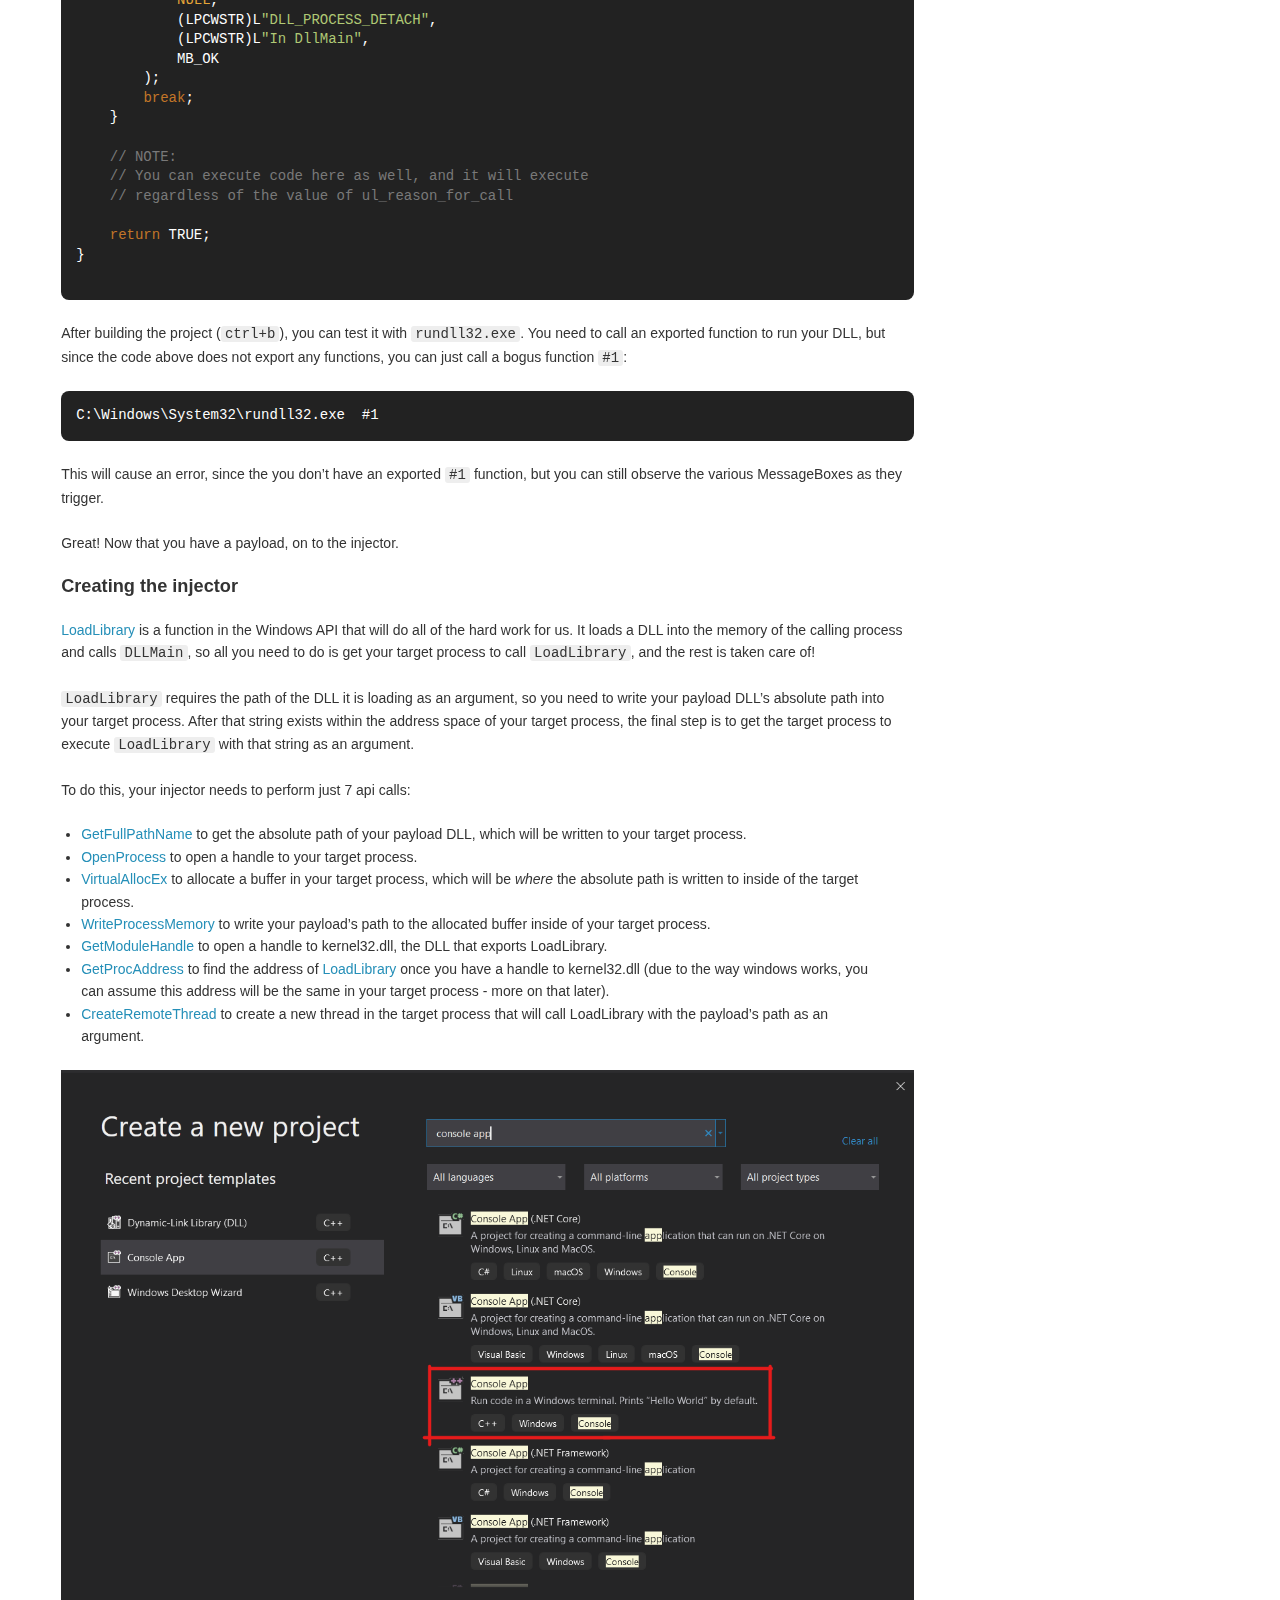
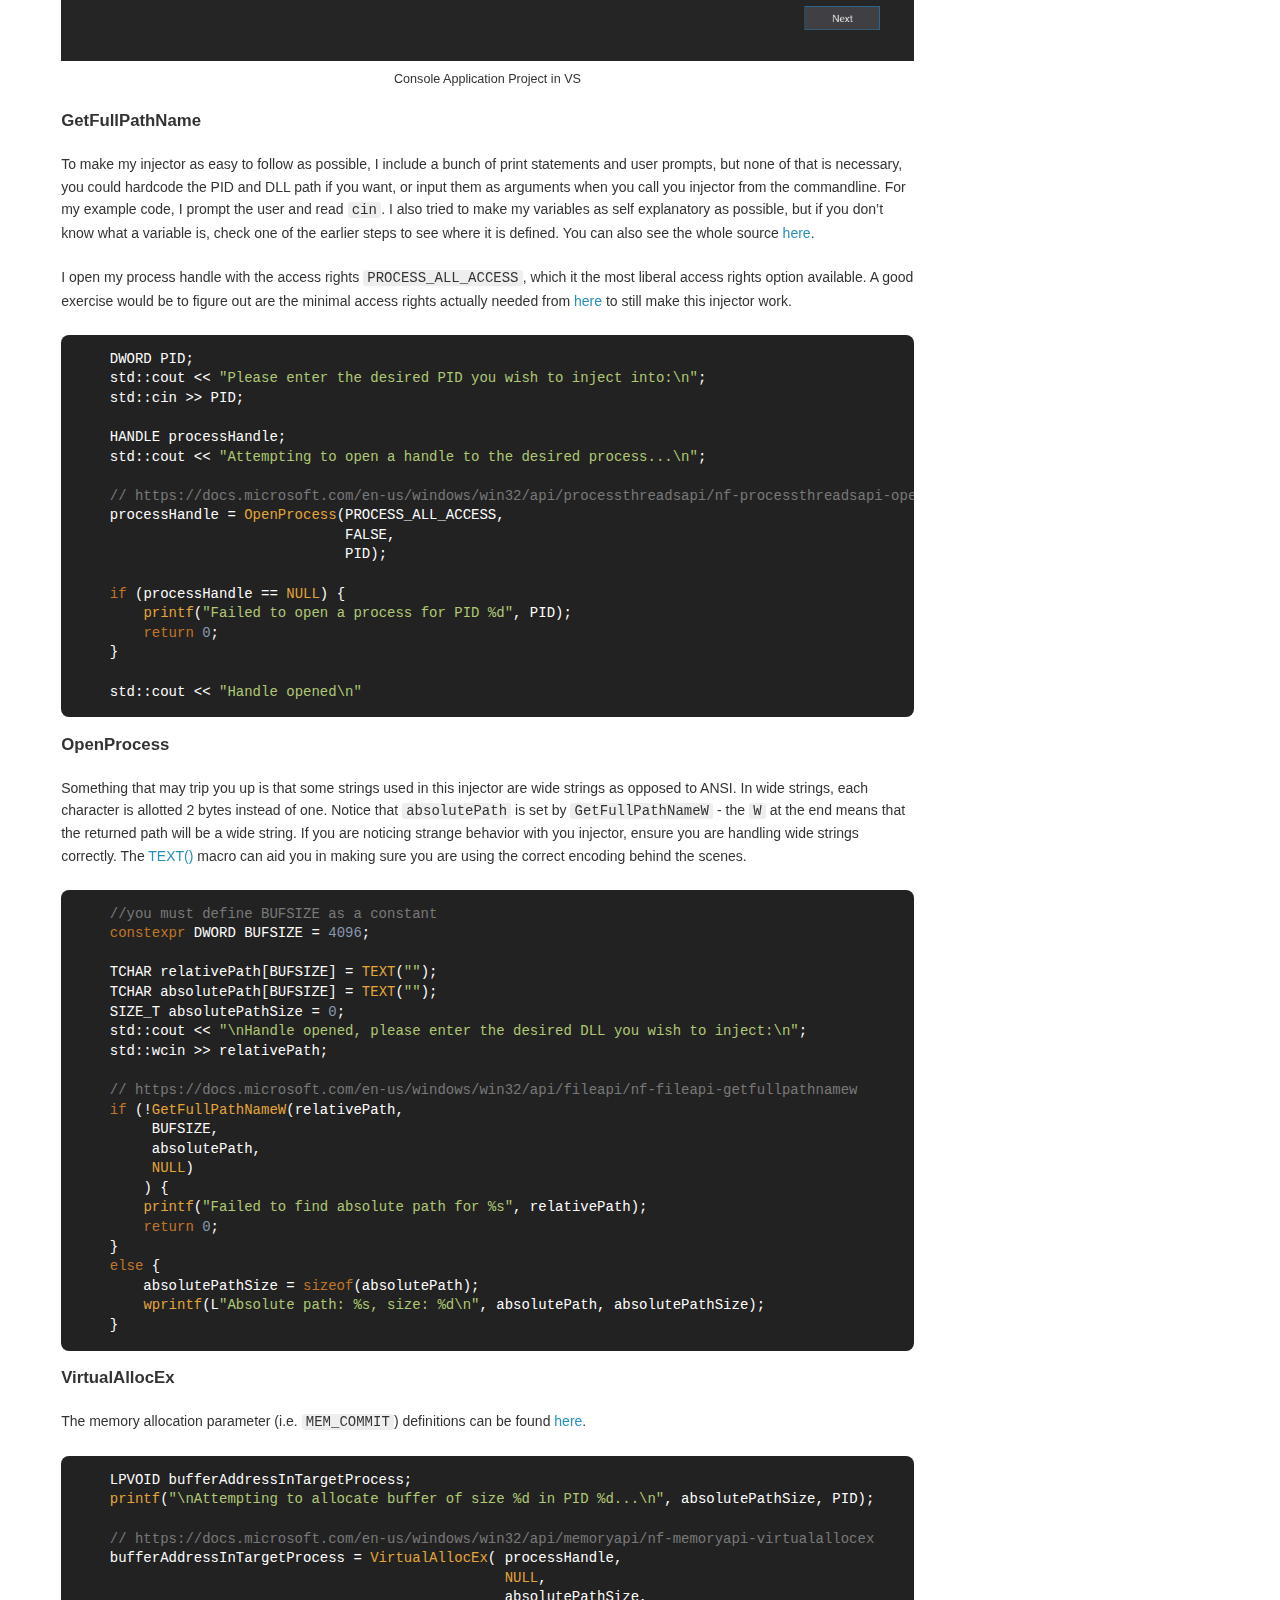
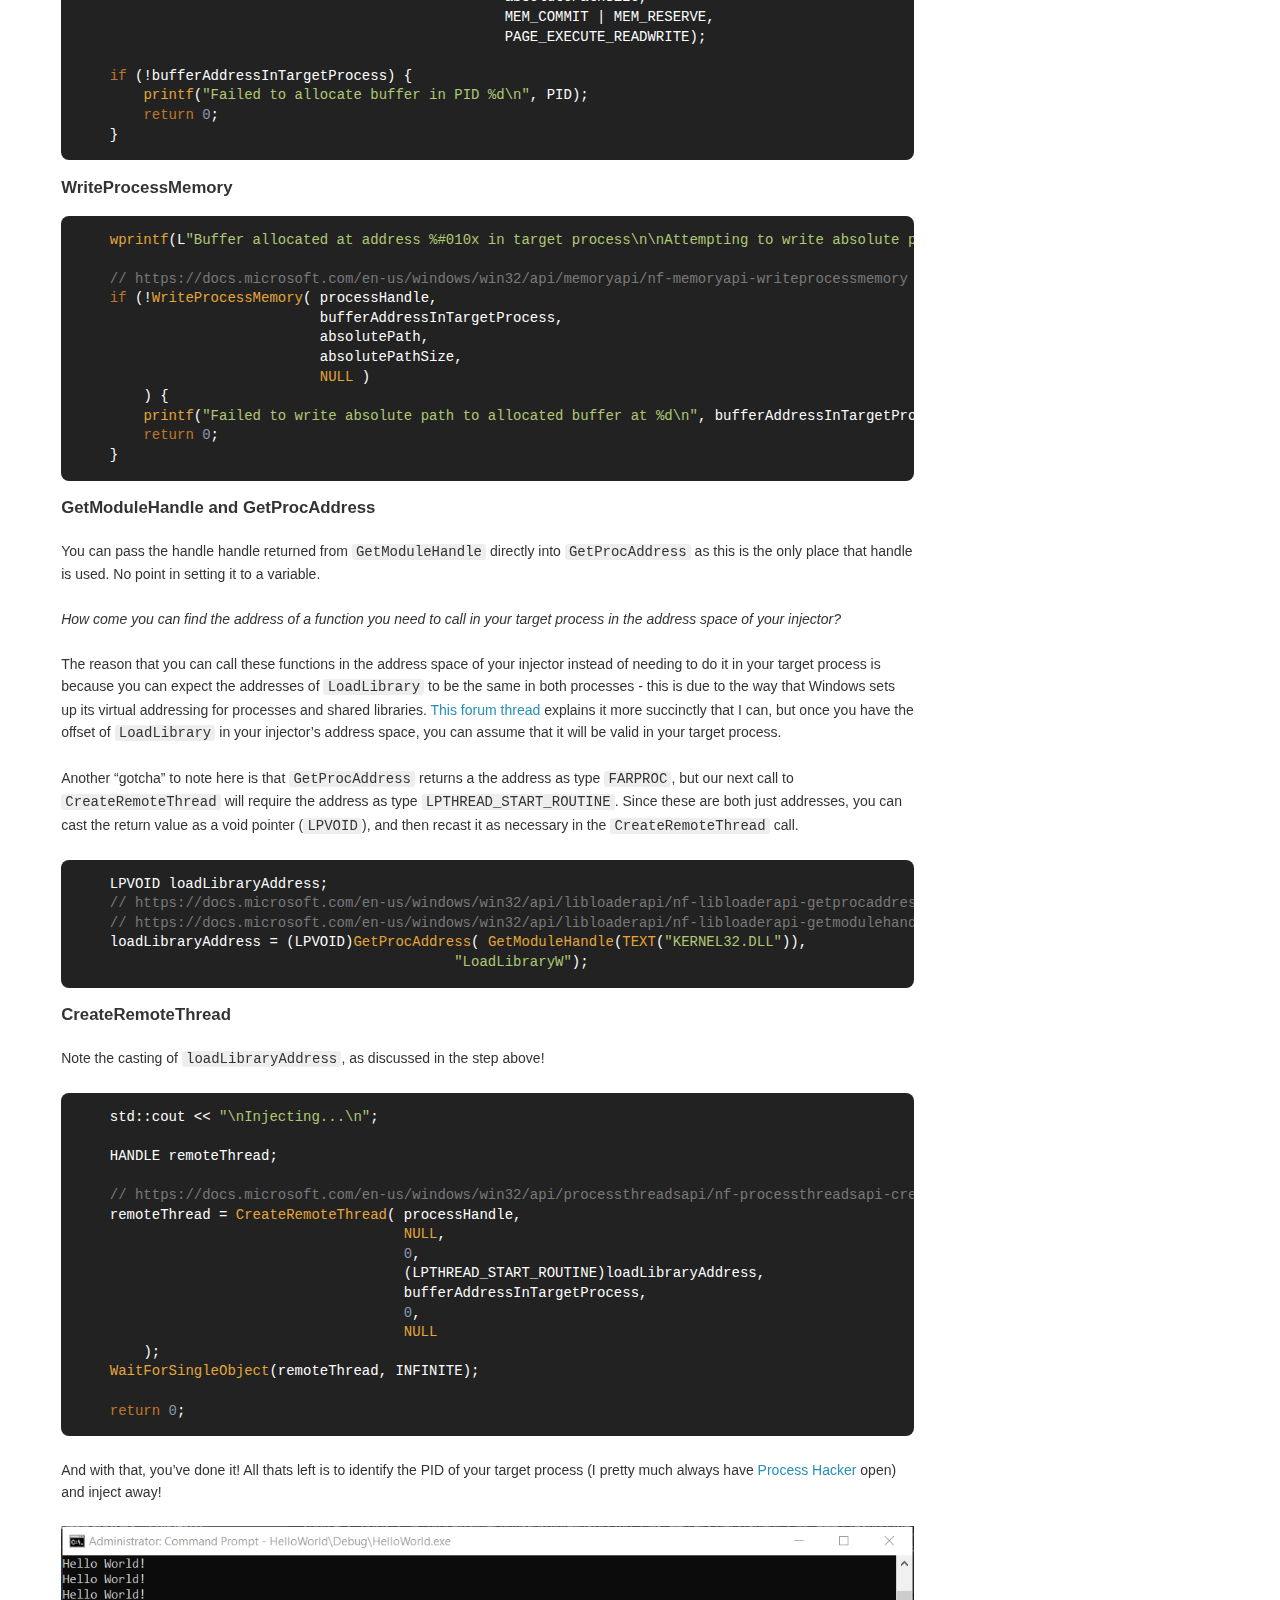
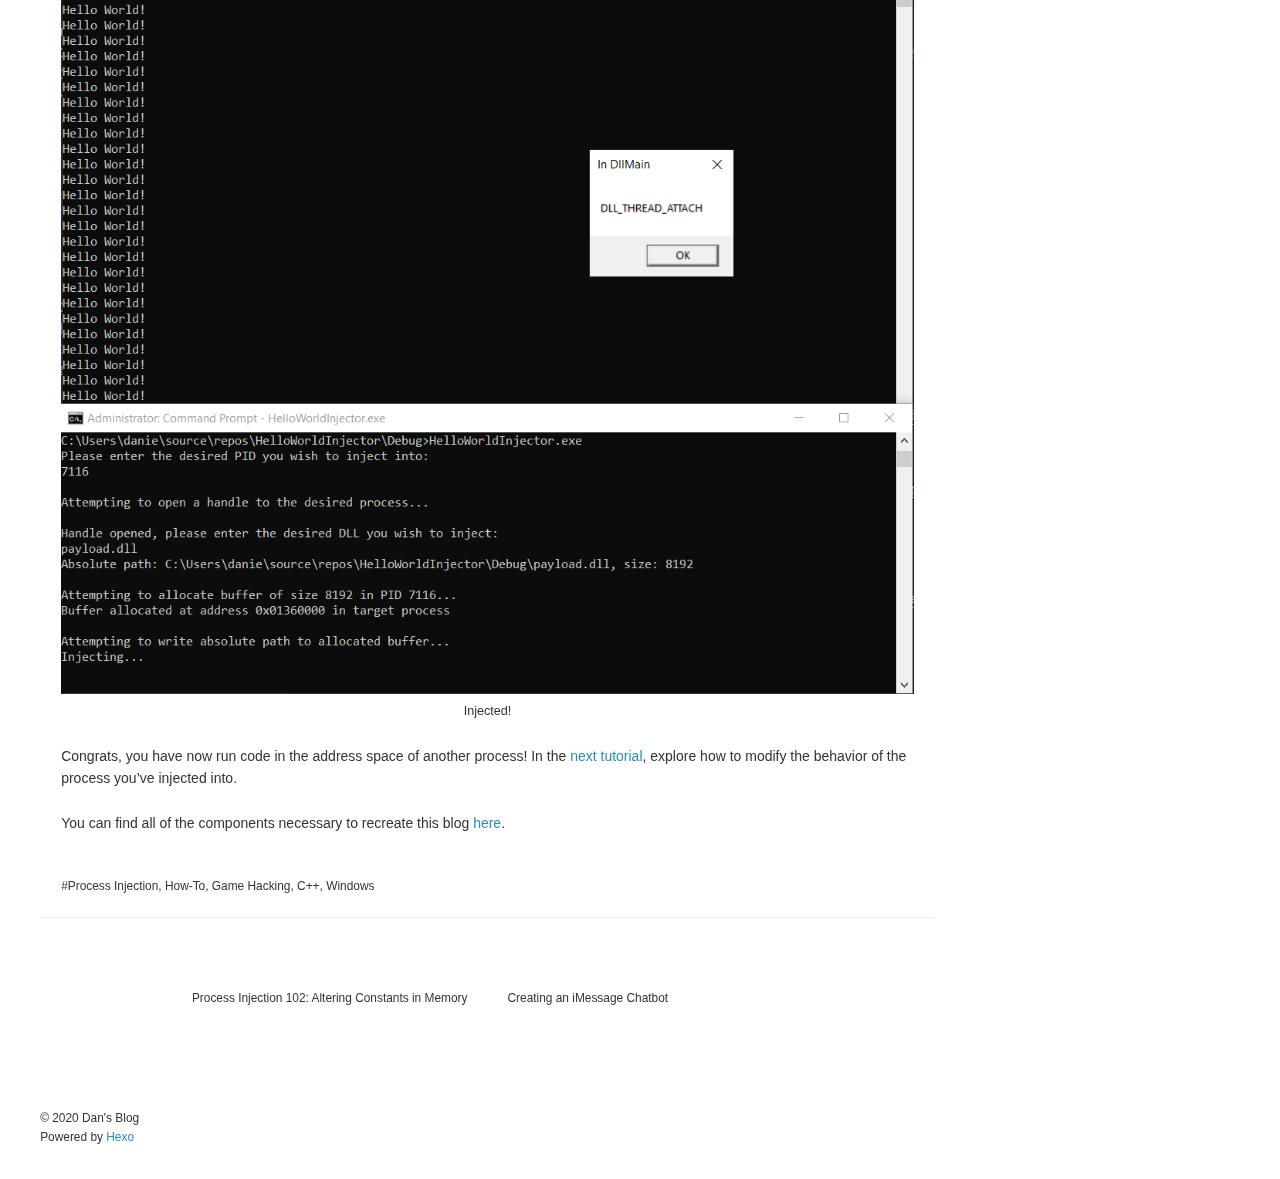
<file: 2020/04/19/Process-Injection-101-Hello-World/index.html>
<!DOCTYPE html>
<html>
<head><meta name="generator" content="Hexo 3.8.0">
  <meta charset="utf-8">
  

  
  <title>Process Injection 101: Hello World | Dan&#39;s Blog</title>
  <meta name="viewport" content="width=device-width, initial-scale=1, maximum-scale=1">
  <meta name="description" content="The accompanying source files for this blog post are on GitHub: https://github.com/MayerDaniel/ProcessInjection/tree/master/101 Process injection is the act of writing arbitrary code into an already-r">
<meta name="keywords" content="Process Injection, How-To, Game Hacking, C++, Windows">
<meta property="og:type" content="article">
<meta property="og:title" content="Process Injection 101: Hello World">
<meta property="og:url" content="http://mayerdaniel.github.io/2020/04/19/Process-Injection-101-Hello-World/index.html">
<meta property="og:site_name" content="Dan&#39;s Blog">
<meta property="og:description" content="The accompanying source files for this blog post are on GitHub: https://github.com/MayerDaniel/ProcessInjection/tree/master/101 Process injection is the act of writing arbitrary code into an already-r">
<meta property="og:locale" content="default">
<meta property="og:image" content="http://mayerdaniel.github.io/2020/04/19/Process-Injection-101-Hello-World/dll_proj.png">
<meta property="og:image" content="http://mayerdaniel.github.io/2020/04/19/Process-Injection-101-Hello-World/console_proj.png">
<meta property="og:image" content="http://mayerdaniel.github.io/2020/04/19/Process-Injection-101-Hello-World/injected.png">
<meta property="og:updated_time" content="2020-04-21T02:12:07.222Z">
<meta name="twitter:card" content="summary">
<meta name="twitter:title" content="Process Injection 101: Hello World">
<meta name="twitter:description" content="The accompanying source files for this blog post are on GitHub: https://github.com/MayerDaniel/ProcessInjection/tree/master/101 Process injection is the act of writing arbitrary code into an already-r">
<meta name="twitter:image" content="http://mayerdaniel.github.io/2020/04/19/Process-Injection-101-Hello-World/dll_proj.png">
  
    <link rel="alternate" href="/atom.xml" title="Dan&#39;s Blog" type="application/atom+xml">
  
  
    <link rel="icon" href="/favicon.png">
  
  
  <link rel="stylesheet" href="/css/style.css">
<link rel="stylesheet" href="/css/prism-cb.css" type="text/css"></head>
</html>
<body>
  <div id="container">
    <div id="wrap">
      <header id="header">
  <div id="banner"></div>
  <div id="header-outer" class="outer">
    <div id="header-title" class="inner">
      <h1 id="logo-wrap">
        <a href="/" id="logo">Dan&#39;s Blog</a>
      </h1>
      
    </div>
  </div>
</header>

      <div class="outer">
        <section id="main"><article id="post-Process-Injection-101-Hello-World" class="article article-type-post" itemscope itemprop="blogPost">
  <div class="article-meta">
    
      <a href="/2020/04/19/Process-Injection-101-Hello-World/" class="article-date">
  <time datetime="2020-04-19T20:09:51.000Z" itemprop="datePublished">2020-04-19</time>
</a>
      
  <div class="article-category">
    <a class="article-category-link" href="/categories/Process-Injection/">Process Injection</a>
  </div>

      
  </div>
  <div class="article-inner">
    
    
      <header class="article-header">
        
  
    <h1 class="article-title" itemprop="name">
      Process Injection 101: Hello World
    </h1>
  

      </header>
    
    <div class="article-entry" itemprop="articleBody">
      
        <p>The accompanying source files for this blog post are on GitHub: <a href="https://github.com/MayerDaniel/ProcessInjection/tree/master/101" target="_blank" rel="noopener">https://github.com/MayerDaniel/ProcessInjection/tree/master/101</a></p>
<p>Process injection is the act of writing arbitrary code into an already-running process and executing it. It is used frequently by red teamers, malware authors, and game hackers because it is a powerful detection evasion technique, can gain you read/write/execute access to sensitive information residing in the target process, and allows you alter that process’s behavior. As a malware reverse engineer, I have looked at quite a few process injection techniques, and <em>loosely</em> understand how they work, but I have never had to implement one. </p>
<p>There are myriad ways to inject into a running process and every malware author seemingly knows them, but whenever I google “how to inject into a process”, I get a bunch of articles that are bogged down in the weeds where they don’t need to be, hand-wavey at parts that I felt warrant more explanation, and none of them linked references to the <a href="https://docs.microsoft.com/en-us/windows/win32/desktop-programming" target="_blank" rel="noopener">Widows API docs</a> enough. After reading through a couple of them, this is my attempt to write the article _I_ would have wanted to find. This is the absolute simplest example of process injection I could write and execute on a windows machine.</p>
<h2 id="DLL-Injection-via-LoadLibrary"><a href="#DLL-Injection-via-LoadLibrary" class="headerlink" title="DLL Injection via LoadLibrary"></a>DLL Injection via LoadLibrary</h2><p>Dynamic Link Libraries, or DLLs, are executables designed to contain library code that can be used by multiple programs. One of the ways that a program can call functions from a DLL is via <a href="https://docs.microsoft.com/en-us/windows/win32/dlls/run-time-dynamic-linking" target="_blank" rel="noopener">run-time dynamic linking</a>, which is when a DLL is loaded into the process space of program so that its exported functions can be called. This is great for us, because it means DLLs are designed from the get-go to be mapped into the memory of processes and executed! To learn more about DLLs, the microsoft docs are <a href="https://docs.microsoft.com/en-us/windows/win32/dlls/dynamic-link-libraries" target="_blank" rel="noopener">here.</a></p>
<h4 id="What-you-will-need"><a href="#What-you-will-need" class="headerlink" title="What you will need:"></a>What you will need:</h4><ul>
<li>A Windows machine with <a href="https://visualstudio.microsoft.com/" target="_blank" rel="noopener">Visual Studio</a> installed</li>
<li>A target process to inject into. I use <a href="https://github.com/MayerDaniel/ProcessInjection/blob/master/101/HelloWorld.exe?raw=true" target="_blank" rel="noopener">this command line executable</a> that prints “Hello World” every 1000 ms for this post.</li>
<li>A debugger that allows you to step through your injector and injectee when your code isn’t working. I recommend <a href="https://x64dbg.com/#start" target="_blank" rel="noopener">x64dbg</a>.</li>
</ul>
<p>I won’t cover debugging in this tutorial, but if you want an easy-to-follow walkthrough of x64dbg, check out this <a href="https://www.youtube.com/watch?v=4VBVMKdY-yg" target="_blank" rel="noopener">tutorial from OALabs</a> - full disclosure, I work with the guys who run OALabs, but I think they make super high quality tutorials/tools that I use and wholeheartedly recommend to beginner reverse engineers.</p>
<h2 id="Let’s-get-started"><a href="#Let’s-get-started" class="headerlink" title="Let’s get started!"></a>Let’s get started!</h2><p>For this project, you will end up creating two different projects within Visual Studio:</p>
<ul>
<li>The payload DLL that will gets injected into your target process</li>
<li>The injector which loads your payload into the target process and executes it</li>
</ul>
<h3 id="Creating-the-payload-DLL"><a href="#Creating-the-payload-DLL" class="headerlink" title="Creating the payload DLL"></a>Creating the payload DLL</h3><p>When creating a new project in Visual Studio, search “dll” in the top bar, and select the basic DLL project template.</p>
<p><img src="/2020/04/19/Process-Injection-101-Hello-World/dll_proj.png" alt="DLL Project in VS" title="DLL Project in VS"></p>
<p>Once you have selected a name and filepath for your project, you will be presented with the following code:</p>
<pre class=" language-cpp"><code class="language-cpp">
<span class="token comment" spellcheck="true">// dllmain.cpp : Defines the entry point for the DLL application.</span>
<span class="token macro property">#<span class="token directive keyword">include</span> <span class="token string">"pch.h"</span></span>

BOOL APIENTRY <span class="token function">DllMain</span><span class="token punctuation">(</span> HMODULE hModule<span class="token punctuation">,</span>
                       DWORD  ul_reason_for_call<span class="token punctuation">,</span>
                       LPVOID lpReserved
                     <span class="token punctuation">)</span>

<span class="token punctuation">{</span>

    <span class="token keyword">switch</span> <span class="token punctuation">(</span>ul_reason_for_call<span class="token punctuation">)</span>
    <span class="token punctuation">{</span>
    <span class="token keyword">case</span> DLL_PROCESS_ATTACH<span class="token operator">:</span>
    <span class="token keyword">case</span> DLL_THREAD_ATTACH<span class="token operator">:</span>
    <span class="token keyword">case</span> DLL_THREAD_DETACH<span class="token operator">:</span>
    <span class="token keyword">case</span> DLL_PROCESS_DETACH<span class="token operator">:</span>
        <span class="token keyword">break</span><span class="token punctuation">;</span>
    <span class="token punctuation">}</span>

    <span class="token keyword">return</span> TRUE<span class="token punctuation">;</span>
<span class="token punctuation">}</span>

</code></pre>
<p>This project template contains the skeleton of the <code>DLLMain</code> method, which the entry point for a DLL. It is called in 4 scenarios, as evidenced by the switch statement. For more info on each of the 4 scenarios, they are laid out in the <a href="https://docs.microsoft.com/en-us/windows/win32/dlls/dllmain" target="_blank" rel="noopener">documentation for DLLMain.</a> </p>
<p>For a simple payload, call <a href="https://docs.microsoft.com/en-us/windows/win32/api/winuser/nf-winuser-messagebox" target="_blank" rel="noopener">MessageBox</a> for each case in the switch, so you can see when DllMain gets called.</p>
<pre class=" language-cpp"><code class="language-cpp">
<span class="token comment" spellcheck="true">// dllmain.cpp : Defines the entry point for the DLL application.</span>
<span class="token macro property">#<span class="token directive keyword">include</span> <span class="token string">"pch.h"</span></span>
<span class="token macro property">#<span class="token directive keyword">include</span> <span class="token string">&lt;Windows.h></span></span>

BOOL APIENTRY <span class="token function">DllMain</span><span class="token punctuation">(</span> HMODULE hModule<span class="token punctuation">,</span>
                       DWORD  ul_reason_for_call<span class="token punctuation">,</span>
                       LPVOID lpReserved
                     <span class="token punctuation">)</span>
<span class="token punctuation">{</span>
    <span class="token comment" spellcheck="true">// NOTE: </span>
    <span class="token comment" spellcheck="true">// You can execute code here as well, and it will execute</span>
    <span class="token comment" spellcheck="true">// regardless of the value of ul_reason_for_call</span>

    <span class="token keyword">switch</span> <span class="token punctuation">(</span>ul_reason_for_call<span class="token punctuation">)</span>
    <span class="token punctuation">{</span>
    <span class="token keyword">case</span> DLL_PROCESS_ATTACH<span class="token operator">:</span>
        <span class="token function">MessageBox</span><span class="token punctuation">(</span>
            <span class="token constant">NULL</span><span class="token punctuation">,</span>
            <span class="token punctuation">(</span>LPCWSTR<span class="token punctuation">)</span>L<span class="token string">"DLL_PROCESS_ATTACH"</span><span class="token punctuation">,</span>
            <span class="token punctuation">(</span>LPCWSTR<span class="token punctuation">)</span>L<span class="token string">"In DllMain"</span><span class="token punctuation">,</span>
            MB_OK
        <span class="token punctuation">)</span><span class="token punctuation">;</span>
    <span class="token keyword">case</span> DLL_THREAD_ATTACH<span class="token operator">:</span>
        <span class="token function">MessageBox</span><span class="token punctuation">(</span>
            <span class="token constant">NULL</span><span class="token punctuation">,</span>
            <span class="token punctuation">(</span>LPCWSTR<span class="token punctuation">)</span>L<span class="token string">"DLL_THREAD_ATTACH"</span><span class="token punctuation">,</span>
            <span class="token punctuation">(</span>LPCWSTR<span class="token punctuation">)</span>L<span class="token string">"In DllMain"</span><span class="token punctuation">,</span>
            MB_OK
        <span class="token punctuation">)</span><span class="token punctuation">;</span>
    <span class="token keyword">case</span> DLL_THREAD_DETACH<span class="token operator">:</span>
        <span class="token function">MessageBox</span><span class="token punctuation">(</span>
            <span class="token constant">NULL</span><span class="token punctuation">,</span>
            <span class="token punctuation">(</span>LPCWSTR<span class="token punctuation">)</span>L<span class="token string">"DLL_THREAD_DETACH"</span><span class="token punctuation">,</span>
            <span class="token punctuation">(</span>LPCWSTR<span class="token punctuation">)</span>L<span class="token string">"In DllMain"</span><span class="token punctuation">,</span>
            MB_OK
        <span class="token punctuation">)</span><span class="token punctuation">;</span>
    <span class="token keyword">case</span> DLL_PROCESS_DETACH<span class="token operator">:</span>
        <span class="token function">MessageBox</span><span class="token punctuation">(</span>
            <span class="token constant">NULL</span><span class="token punctuation">,</span>
            <span class="token punctuation">(</span>LPCWSTR<span class="token punctuation">)</span>L<span class="token string">"DLL_PROCESS_DETACH"</span><span class="token punctuation">,</span>
            <span class="token punctuation">(</span>LPCWSTR<span class="token punctuation">)</span>L<span class="token string">"In DllMain"</span><span class="token punctuation">,</span>
            MB_OK
        <span class="token punctuation">)</span><span class="token punctuation">;</span>
        <span class="token keyword">break</span><span class="token punctuation">;</span>
    <span class="token punctuation">}</span>

    <span class="token comment" spellcheck="true">// NOTE: </span>
    <span class="token comment" spellcheck="true">// You can execute code here as well, and it will execute</span>
    <span class="token comment" spellcheck="true">// regardless of the value of ul_reason_for_call</span>

    <span class="token keyword">return</span> TRUE<span class="token punctuation">;</span>
<span class="token punctuation">}</span>

</code></pre>
<p>After building the project (<code>ctrl+b</code>), you can test it with <code>rundll32.exe</code>. You need to call an exported function to run your DLL, but since the code above does not export any functions, you can just call a bogus function <code>#1</code>:</p>
<pre class=" language-cpponsole"><code class="language-cpponsole">C:\Windows\System32\rundll32.exe <path to built dll> #1
</path></code></pre>
<p>This will cause an error, since the you don’t have an exported <code>#1</code> function, but you can still observe the various MessageBoxes as they trigger.</p>
<p>Great! Now that you have a payload, on to the injector.</p>
<h3 id="Creating-the-injector"><a href="#Creating-the-injector" class="headerlink" title="Creating the injector"></a>Creating the injector</h3><p><a href="https://docs.microsoft.com/en-us/windows/win32/api/libloaderapi/nf-libloaderapi-loadlibrarya" target="_blank" rel="noopener">LoadLibrary</a> is a function in the Windows API that will do all of the hard work for us. It loads a DLL into the memory of the calling process and calls <code>DLLMain</code>, so all you need to do is get your target process to call <code>LoadLibrary</code>, and the rest is taken care of! </p>
<p><code>LoadLibrary</code> requires the path of the DLL it is loading as an argument, so you need to write your payload DLL’s absolute path into your target process. After that string exists within the address space of your target process, the final step is to get the target process to execute <code>LoadLibrary</code> with that string as an argument.</p>
<p>To do this, your injector needs to perform just 7 api calls:</p>
<ul>
<li><a href="https://docs.microsoft.com/en-us/windows/win32/api/fileapi/nf-fileapi-getfullpathnamew" target="_blank" rel="noopener">GetFullPathName</a> to get the absolute path of your payload DLL, which will be written to your target process.</li>
<li><a href="https://docs.microsoft.com/en-us/windows/win32/api/processthreadsapi/nf-processthreadsapi-openprocess" target="_blank" rel="noopener">OpenProcess</a> to open a handle to your target process.</li>
<li><a href="https://docs.microsoft.com/en-us/windows/win32/api/memoryapi/nf-memoryapi-virtualallocex" target="_blank" rel="noopener">VirtualAllocEx</a> to allocate a buffer in your target process, which will be <em>where</em> the absolute path is written to inside of the target process.</li>
<li><a href="https://docs.microsoft.com/en-us/windows/win32/api/memoryapi/nf-memoryapi-writeprocessmemory" target="_blank" rel="noopener">WriteProcessMemory</a> to write your payload’s path to the allocated buffer inside of your target process.</li>
<li><a href="https://docs.microsoft.com/en-us/windows/win32/api/libloaderapi/nf-libloaderapi-getmodulehandlea" target="_blank" rel="noopener">GetModuleHandle</a> to open a handle to kernel32.dll, the DLL that exports LoadLibrary.</li>
<li><a href="https://docs.microsoft.com/en-us/windows/win32/api/libloaderapi/nf-libloaderapi-getprocaddress" target="_blank" rel="noopener">GetProcAddress</a> to find the address of <a href="https://docs.microsoft.com/en-us/windows/win32/api/libloaderapi/nf-libloaderapi-loadlibrarya" target="_blank" rel="noopener">LoadLibrary</a> once you have a handle to kernel32.dll (due to the way windows works, you can assume this address will be the same in your target process - more on that later).</li>
<li><a href="https://docs.microsoft.com/en-us/windows/win32/api/processthreadsapi/nf-processthreadsapi-createremotethread" target="_blank" rel="noopener">CreateRemoteThread</a> to create a new thread in the target process that will call LoadLibrary with the payload’s path as an argument.</li>
</ul>
<p><img src="/2020/04/19/Process-Injection-101-Hello-World/console_proj.png" alt="Console Application Project in VS" title="Console Application Project in VS"></p>
<h4 id="GetFullPathName"><a href="#GetFullPathName" class="headerlink" title="GetFullPathName"></a>GetFullPathName</h4><p>To make my injector as easy to follow as possible, I include a bunch of print statements and user prompts, but none of that is necessary, you could hardcode the PID and DLL path if you want, or input them as arguments when you call you injector from the commandline. For my example code, I prompt the user and read <code>cin</code>. I also tried to make my variables as self explanatory as possible, but if you don’t know what a variable is, check one of the earlier steps to see where it is defined. You can also see the whole source <a href="GITHUB">here</a>.</p>
<p>I open my process handle with the access rights <code>PROCESS_ALL_ACCESS</code>, which it the most liberal access rights option available. A good exercise would be to figure out are the minimal access rights actually needed from <a href="https://docs.microsoft.com/en-us/windows/win32/procthread/process-security-and-access-rights" target="_blank" rel="noopener">here</a> to still make this injector work.</p>
<pre class=" language-cpp"><code class="language-cpp">    DWORD PID<span class="token punctuation">;</span>
    std<span class="token operator">::</span>cout <span class="token operator">&lt;&lt;</span> <span class="token string">"Please enter the desired PID you wish to inject into:\n"</span><span class="token punctuation">;</span>
    std<span class="token operator">::</span>cin <span class="token operator">>></span> PID<span class="token punctuation">;</span>

    HANDLE processHandle<span class="token punctuation">;</span>
    std<span class="token operator">::</span>cout <span class="token operator">&lt;&lt;</span> <span class="token string">"Attempting to open a handle to the desired process...\n"</span><span class="token punctuation">;</span>

    <span class="token comment" spellcheck="true">// https://docs.microsoft.com/en-us/windows/win32/api/processthreadsapi/nf-processthreadsapi-openprocess</span>
    processHandle <span class="token operator">=</span> <span class="token function">OpenProcess</span><span class="token punctuation">(</span>PROCESS_ALL_ACCESS<span class="token punctuation">,</span>
                                FALSE<span class="token punctuation">,</span> 
                                PID<span class="token punctuation">)</span><span class="token punctuation">;</span> 

    <span class="token keyword">if</span> <span class="token punctuation">(</span>processHandle <span class="token operator">==</span> <span class="token constant">NULL</span><span class="token punctuation">)</span> <span class="token punctuation">{</span>
        <span class="token function">printf</span><span class="token punctuation">(</span><span class="token string">"Failed to open a process for PID %d"</span><span class="token punctuation">,</span> PID<span class="token punctuation">)</span><span class="token punctuation">;</span>
        <span class="token keyword">return</span> <span class="token number">0</span><span class="token punctuation">;</span>
    <span class="token punctuation">}</span>

    std<span class="token operator">::</span>cout <span class="token operator">&lt;&lt;</span> <span class="token string">"Handle opened\n"</span>
</code></pre>
<h4 id="OpenProcess"><a href="#OpenProcess" class="headerlink" title="OpenProcess"></a>OpenProcess</h4><p>Something that may trip you up is that some strings used in this injector are wide strings as opposed to ANSI. In wide strings, each character is allotted 2 bytes instead of one. Notice that <code>absolutePath</code> is set by <code>GetFullPathNameW</code> - the <code>W</code> at the end means that the returned path will be a wide string. If you are noticing strange behavior with you injector, ensure you are handling wide strings correctly. The <a href="https://docs.microsoft.com/en-us/windows/win32/api/winnt/nf-winnt-text" target="_blank" rel="noopener">TEXT()</a> macro can aid you in making sure you are using the correct encoding behind the scenes.</p>
<pre class=" language-cpp"><code class="language-cpp">    <span class="token comment" spellcheck="true">//you must define BUFSIZE as a constant </span>
    <span class="token keyword">constexpr</span> DWORD BUFSIZE <span class="token operator">=</span> <span class="token number">4096</span><span class="token punctuation">;</span>

    TCHAR relativePath<span class="token punctuation">[</span>BUFSIZE<span class="token punctuation">]</span> <span class="token operator">=</span> <span class="token function">TEXT</span><span class="token punctuation">(</span><span class="token string">""</span><span class="token punctuation">)</span><span class="token punctuation">;</span>
    TCHAR absolutePath<span class="token punctuation">[</span>BUFSIZE<span class="token punctuation">]</span> <span class="token operator">=</span> <span class="token function">TEXT</span><span class="token punctuation">(</span><span class="token string">""</span><span class="token punctuation">)</span><span class="token punctuation">;</span>
    SIZE_T absolutePathSize <span class="token operator">=</span> <span class="token number">0</span><span class="token punctuation">;</span>
    std<span class="token operator">::</span>cout <span class="token operator">&lt;&lt;</span> <span class="token string">"\nHandle opened, please enter the desired DLL you wish to inject:\n"</span><span class="token punctuation">;</span>
    std<span class="token operator">::</span>wcin <span class="token operator">>></span> relativePath<span class="token punctuation">;</span>

    <span class="token comment" spellcheck="true">// https://docs.microsoft.com/en-us/windows/win32/api/fileapi/nf-fileapi-getfullpathnamew</span>
    <span class="token keyword">if</span> <span class="token punctuation">(</span><span class="token operator">!</span><span class="token function">GetFullPathNameW</span><span class="token punctuation">(</span>relativePath<span class="token punctuation">,</span>
         BUFSIZE<span class="token punctuation">,</span> 
         absolutePath<span class="token punctuation">,</span> 
         <span class="token constant">NULL</span><span class="token punctuation">)</span>
        <span class="token punctuation">)</span> <span class="token punctuation">{</span> 
        <span class="token function">printf</span><span class="token punctuation">(</span><span class="token string">"Failed to find absolute path for %s"</span><span class="token punctuation">,</span> relativePath<span class="token punctuation">)</span><span class="token punctuation">;</span>
        <span class="token keyword">return</span> <span class="token number">0</span><span class="token punctuation">;</span>
    <span class="token punctuation">}</span>
    <span class="token keyword">else</span> <span class="token punctuation">{</span>
        absolutePathSize <span class="token operator">=</span> <span class="token keyword">sizeof</span><span class="token punctuation">(</span>absolutePath<span class="token punctuation">)</span><span class="token punctuation">;</span>
        <span class="token function">wprintf</span><span class="token punctuation">(</span>L<span class="token string">"Absolute path: %s, size: %d\n"</span><span class="token punctuation">,</span> absolutePath<span class="token punctuation">,</span> absolutePathSize<span class="token punctuation">)</span><span class="token punctuation">;</span>
    <span class="token punctuation">}</span>
</code></pre>
<h4 id="VirtualAllocEx"><a href="#VirtualAllocEx" class="headerlink" title="VirtualAllocEx"></a>VirtualAllocEx</h4><p>The memory allocation parameter (i.e. <code>MEM_COMMIT</code>) definitions can be found <a href="https://docs.microsoft.com/en-us/windows/win32/api/memoryapi/nf-memoryapi-virtualallocex#parameters" target="_blank" rel="noopener">here</a>.</p>
<pre class=" language-cpp"><code class="language-cpp">    LPVOID bufferAddressInTargetProcess<span class="token punctuation">;</span>
    <span class="token function">printf</span><span class="token punctuation">(</span><span class="token string">"\nAttempting to allocate buffer of size %d in PID %d...\n"</span><span class="token punctuation">,</span> absolutePathSize<span class="token punctuation">,</span> PID<span class="token punctuation">)</span><span class="token punctuation">;</span>

    <span class="token comment" spellcheck="true">// https://docs.microsoft.com/en-us/windows/win32/api/memoryapi/nf-memoryapi-virtualallocex</span>
    bufferAddressInTargetProcess <span class="token operator">=</span> <span class="token function">VirtualAllocEx</span><span class="token punctuation">(</span> processHandle<span class="token punctuation">,</span>
                                                   <span class="token constant">NULL</span><span class="token punctuation">,</span> 
                                                   absolutePathSize<span class="token punctuation">,</span> 
                                                   MEM_COMMIT <span class="token operator">|</span> MEM_RESERVE<span class="token punctuation">,</span> 
                                                   PAGE_EXECUTE_READWRITE<span class="token punctuation">)</span><span class="token punctuation">;</span>

    <span class="token keyword">if</span> <span class="token punctuation">(</span><span class="token operator">!</span>bufferAddressInTargetProcess<span class="token punctuation">)</span> <span class="token punctuation">{</span>
        <span class="token function">printf</span><span class="token punctuation">(</span><span class="token string">"Failed to allocate buffer in PID %d\n"</span><span class="token punctuation">,</span> PID<span class="token punctuation">)</span><span class="token punctuation">;</span>
        <span class="token keyword">return</span> <span class="token number">0</span><span class="token punctuation">;</span>
    <span class="token punctuation">}</span>
</code></pre>
<h4 id="WriteProcessMemory"><a href="#WriteProcessMemory" class="headerlink" title="WriteProcessMemory"></a>WriteProcessMemory</h4><pre class=" language-cpp"><code class="language-cpp">    <span class="token function">wprintf</span><span class="token punctuation">(</span>L<span class="token string">"Buffer allocated at address %#010x in target process\n\nAttempting to write absolute path to allocated buffer..."</span><span class="token punctuation">,</span> bufferAddressInTargetProcess<span class="token punctuation">)</span><span class="token punctuation">;</span>

    <span class="token comment" spellcheck="true">// https://docs.microsoft.com/en-us/windows/win32/api/memoryapi/nf-memoryapi-writeprocessmemory</span>
    <span class="token keyword">if</span> <span class="token punctuation">(</span><span class="token operator">!</span><span class="token function">WriteProcessMemory</span><span class="token punctuation">(</span> processHandle<span class="token punctuation">,</span>
                             bufferAddressInTargetProcess<span class="token punctuation">,</span>
                             absolutePath<span class="token punctuation">,</span>
                             absolutePathSize<span class="token punctuation">,</span>
                             <span class="token constant">NULL</span> <span class="token punctuation">)</span>
        <span class="token punctuation">)</span> <span class="token punctuation">{</span>
        <span class="token function">printf</span><span class="token punctuation">(</span><span class="token string">"Failed to write absolute path to allocated buffer at %d\n"</span><span class="token punctuation">,</span> bufferAddressInTargetProcess<span class="token punctuation">)</span><span class="token punctuation">;</span>
        <span class="token keyword">return</span> <span class="token number">0</span><span class="token punctuation">;</span>
    <span class="token punctuation">}</span>
</code></pre>
<h4 id="GetModuleHandle-and-GetProcAddress"><a href="#GetModuleHandle-and-GetProcAddress" class="headerlink" title="GetModuleHandle and GetProcAddress"></a>GetModuleHandle and GetProcAddress</h4><p>You can pass the handle handle returned from <code>GetModuleHandle</code> directly into <code>GetProcAddress</code> as this is the only place that handle is used. No point in setting it to a variable. </p>
<p><em>How come you can find the address of a function you need to call in your target process in the address space of your injector?</em></p>
<p>The reason that you can call these functions in the address space of your injector instead of needing to do it in your target process is because you can expect the addresses of <code>LoadLibrary</code> to be the same in both processes - this is due to the way that Windows sets up its virtual addressing for processes and shared libraries. <a href="http://www.rohitab.com/discuss/topic/43233-question-about-memory-loaded-module-addresses/" target="_blank" rel="noopener">This forum thread</a> explains it more succinctly that I can, but once you have the offset of <code>LoadLibrary</code> in your injector’s address space, you can assume that it will be valid in your target process.</p>
<p>Another “gotcha” to note here is that <code>GetProcAddress</code> returns a the address as type <code>FARPROC</code>, but our next call to <code>CreateRemoteThread</code> will require the address as type <code>LPTHREAD_START_ROUTINE</code>. Since these are both just addresses, you can cast the return value as a void pointer (<code>LPVOID</code>), and then recast it as necessary in the <code>CreateRemoteThread</code> call.</p>
<pre class=" language-cpp"><code class="language-cpp">    LPVOID loadLibraryAddress<span class="token punctuation">;</span>
    <span class="token comment" spellcheck="true">// https://docs.microsoft.com/en-us/windows/win32/api/libloaderapi/nf-libloaderapi-getprocaddress</span>
    <span class="token comment" spellcheck="true">// https://docs.microsoft.com/en-us/windows/win32/api/libloaderapi/nf-libloaderapi-getmodulehandlea</span>
    loadLibraryAddress <span class="token operator">=</span> <span class="token punctuation">(</span>LPVOID<span class="token punctuation">)</span><span class="token function">GetProcAddress</span><span class="token punctuation">(</span> <span class="token function">GetModuleHandle</span><span class="token punctuation">(</span><span class="token function">TEXT</span><span class="token punctuation">(</span><span class="token string">"KERNEL32.DLL"</span><span class="token punctuation">)</span><span class="token punctuation">)</span><span class="token punctuation">,</span> 
                                             <span class="token string">"LoadLibraryW"</span><span class="token punctuation">)</span><span class="token punctuation">;</span>
</code></pre>
<h4 id="CreateRemoteThread"><a href="#CreateRemoteThread" class="headerlink" title="CreateRemoteThread"></a>CreateRemoteThread</h4><p>Note the casting of <code>loadLibraryAddress</code>, as discussed in the step above!</p>
<pre class=" language-cpp"><code class="language-cpp">    std<span class="token operator">::</span>cout <span class="token operator">&lt;&lt;</span> <span class="token string">"\nInjecting...\n"</span><span class="token punctuation">;</span>

    HANDLE remoteThread<span class="token punctuation">;</span>

    <span class="token comment" spellcheck="true">// https://docs.microsoft.com/en-us/windows/win32/api/processthreadsapi/nf-processthreadsapi-createremotethread</span>
    remoteThread <span class="token operator">=</span> <span class="token function">CreateRemoteThread</span><span class="token punctuation">(</span> processHandle<span class="token punctuation">,</span>
                                       <span class="token constant">NULL</span><span class="token punctuation">,</span>
                                       <span class="token number">0</span><span class="token punctuation">,</span>
                                       <span class="token punctuation">(</span>LPTHREAD_START_ROUTINE<span class="token punctuation">)</span>loadLibraryAddress<span class="token punctuation">,</span>
                                       bufferAddressInTargetProcess<span class="token punctuation">,</span>
                                       <span class="token number">0</span><span class="token punctuation">,</span>
                                       <span class="token constant">NULL</span>
        <span class="token punctuation">)</span><span class="token punctuation">;</span>
    <span class="token function">WaitForSingleObject</span><span class="token punctuation">(</span>remoteThread<span class="token punctuation">,</span> INFINITE<span class="token punctuation">)</span><span class="token punctuation">;</span>

    <span class="token keyword">return</span> <span class="token number">0</span><span class="token punctuation">;</span>
</code></pre>
<p>And with that, you’ve done it! All thats left is to identify the PID of your target process (I pretty much always have <a href="https://processhacker.sourceforge.io/" target="_blank" rel="noopener">Process Hacker</a> open) and inject away!</p>
<p><img src="/2020/04/19/Process-Injection-101-Hello-World/injected.png" alt="Injected!" title="Console Application Project in VS"></p>
<p>Congrats, you have now run code in the address space of another process! In the <a href="https://www.mayer.cool/2020/04/20/Process-Injection-102-VirtualProtect/" target="_blank" rel="noopener">next tutorial</a>, explore how to modify the behavior of the process you’ve injected into.</p>
<p>You can find all of the components necessary to recreate this blog <a href="https://github.com/MayerDaniel/ProcessInjection/tree/master/101" target="_blank" rel="noopener">here</a>.</p>

      
    </div>
    <footer class="article-footer">
      
      
  <ul class="article-tag-list"><li class="article-tag-list-item"><a class="article-tag-list-link" href="/tags/Process-Injection-How-To-Game-Hacking-C-Windows/">Process Injection, How-To, Game Hacking, C++, Windows</a></li></ul>

    </footer>
  </div>
  
    
<nav id="article-nav">
  
    <a href="/2020/04/20/Process-Injection-102-VirtualProtect/" id="article-nav-newer" class="article-nav-link-wrap">
      <strong class="article-nav-caption">Newer</strong>
      <div class="article-nav-title">
        
          Process Injection 102: Altering Constants in Memory
        
      </div>
    </a>
  
  
    <a href="/2020/04/13/creating-an-imessage-chatbot/" id="article-nav-older" class="article-nav-link-wrap">
      <strong class="article-nav-caption">Older</strong>
      <div class="article-nav-title">Creating an iMessage Chatbot</div>
    </a>
  
</nav>

  
</article>


</section>
        
          <aside id="sidebar">
  <div class="widget-wrap">
    <h3 class="widget-title"><a href="/about">About</a></h3>
  </div>
  
    
  <div class="widget-wrap">
    <h3 class="widget-title">Categories</h3>
    <div class="widget">
      <ul class="category-list"><li class="category-list-item"><a class="category-list-link" href="/categories/Process-Injection/">Process Injection</a></li><li class="category-list-item"><a class="category-list-link" href="/categories/Projects/">Projects</a></li></ul>
    </div>
  </div>


  
    
  <div class="widget-wrap">
    <h3 class="widget-title">Archives</h3>
    <div class="widget">
      <ul class="archive-list"><li class="archive-list-item"><a class="archive-list-link" href="/archives/2020/04/">April 2020</a></li></ul>
    </div>
  </div>


  
    
  <div class="widget-wrap">
    <h3 class="widget-title">Recent Posts</h3>
    <div class="widget">
      <ul>
        
          <li>
            <a href="/2020/04/20/Process-Injection-102-VirtualProtect/">Process Injection 102: Altering Constants in Memory</a>
          </li>
        
          <li>
            <a href="/2020/04/19/Process-Injection-101-Hello-World/">Process Injection 101: Hello World</a>
          </li>
        
          <li>
            <a href="/2020/04/13/creating-an-imessage-chatbot/">Creating an iMessage Chatbot</a>
          </li>
        
      </ul>
    </div>
  </div>

  
</aside>

        
      </div>
      <footer id="footer">
  
  <div class="outer">
    <div id="footer-info" class="inner">
      &copy; 2020 Dan&#39;s Blog<br>
      Powered by <a href="http://hexo.io/" target="_blank">Hexo</a>
    </div>
  </div>
</footer>
    </div>
    <nav id="mobile-nav">
  
    <a href="/" class="mobile-nav-link">Home</a>
  
    <a href="/archives" class="mobile-nav-link">Archives</a>
  
</nav>
    

<script src="//ajax.googleapis.com/ajax/libs/jquery/2.0.3/jquery.min.js"></script>


  <link rel="stylesheet" href="/fancybox/jquery.fancybox.css">
  <script src="/fancybox/jquery.fancybox.pack.js"></script>


<script src="/js/script.js"></script>



  </div>
</body>
</html>
</file>
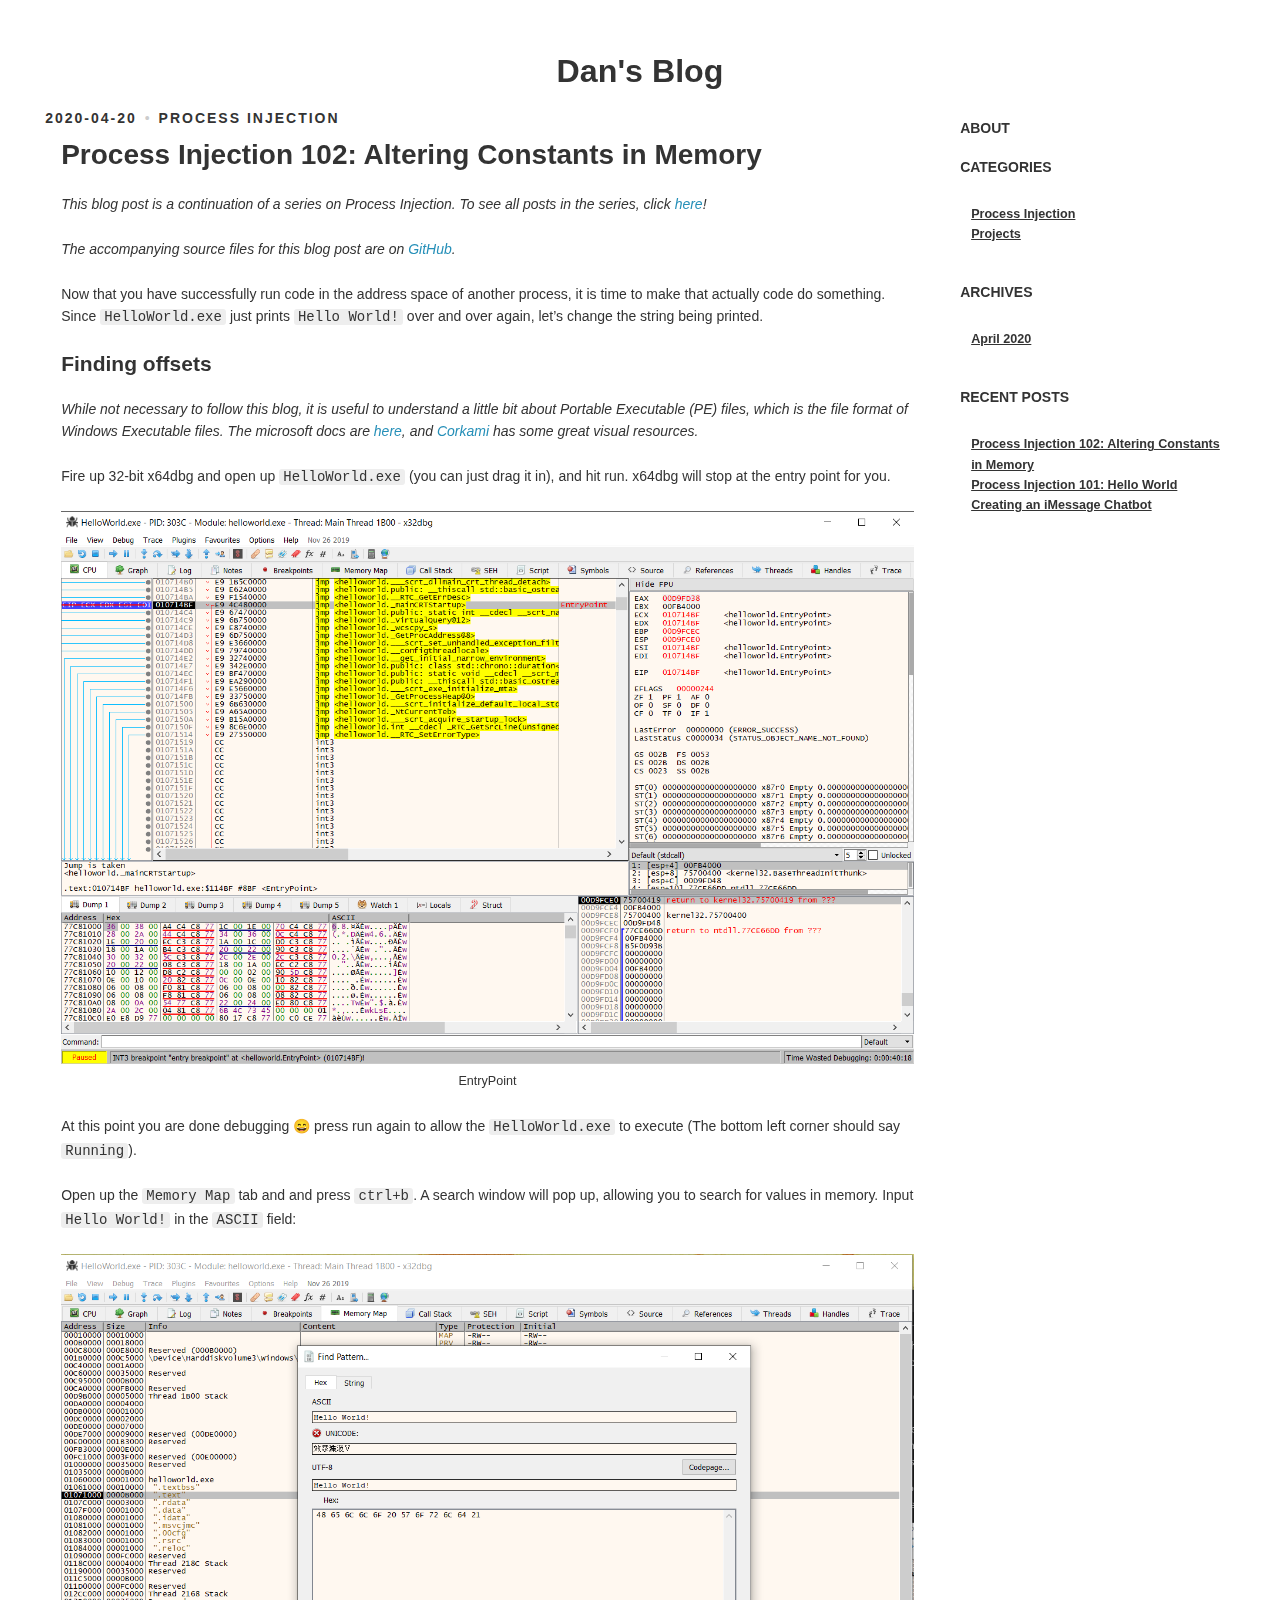
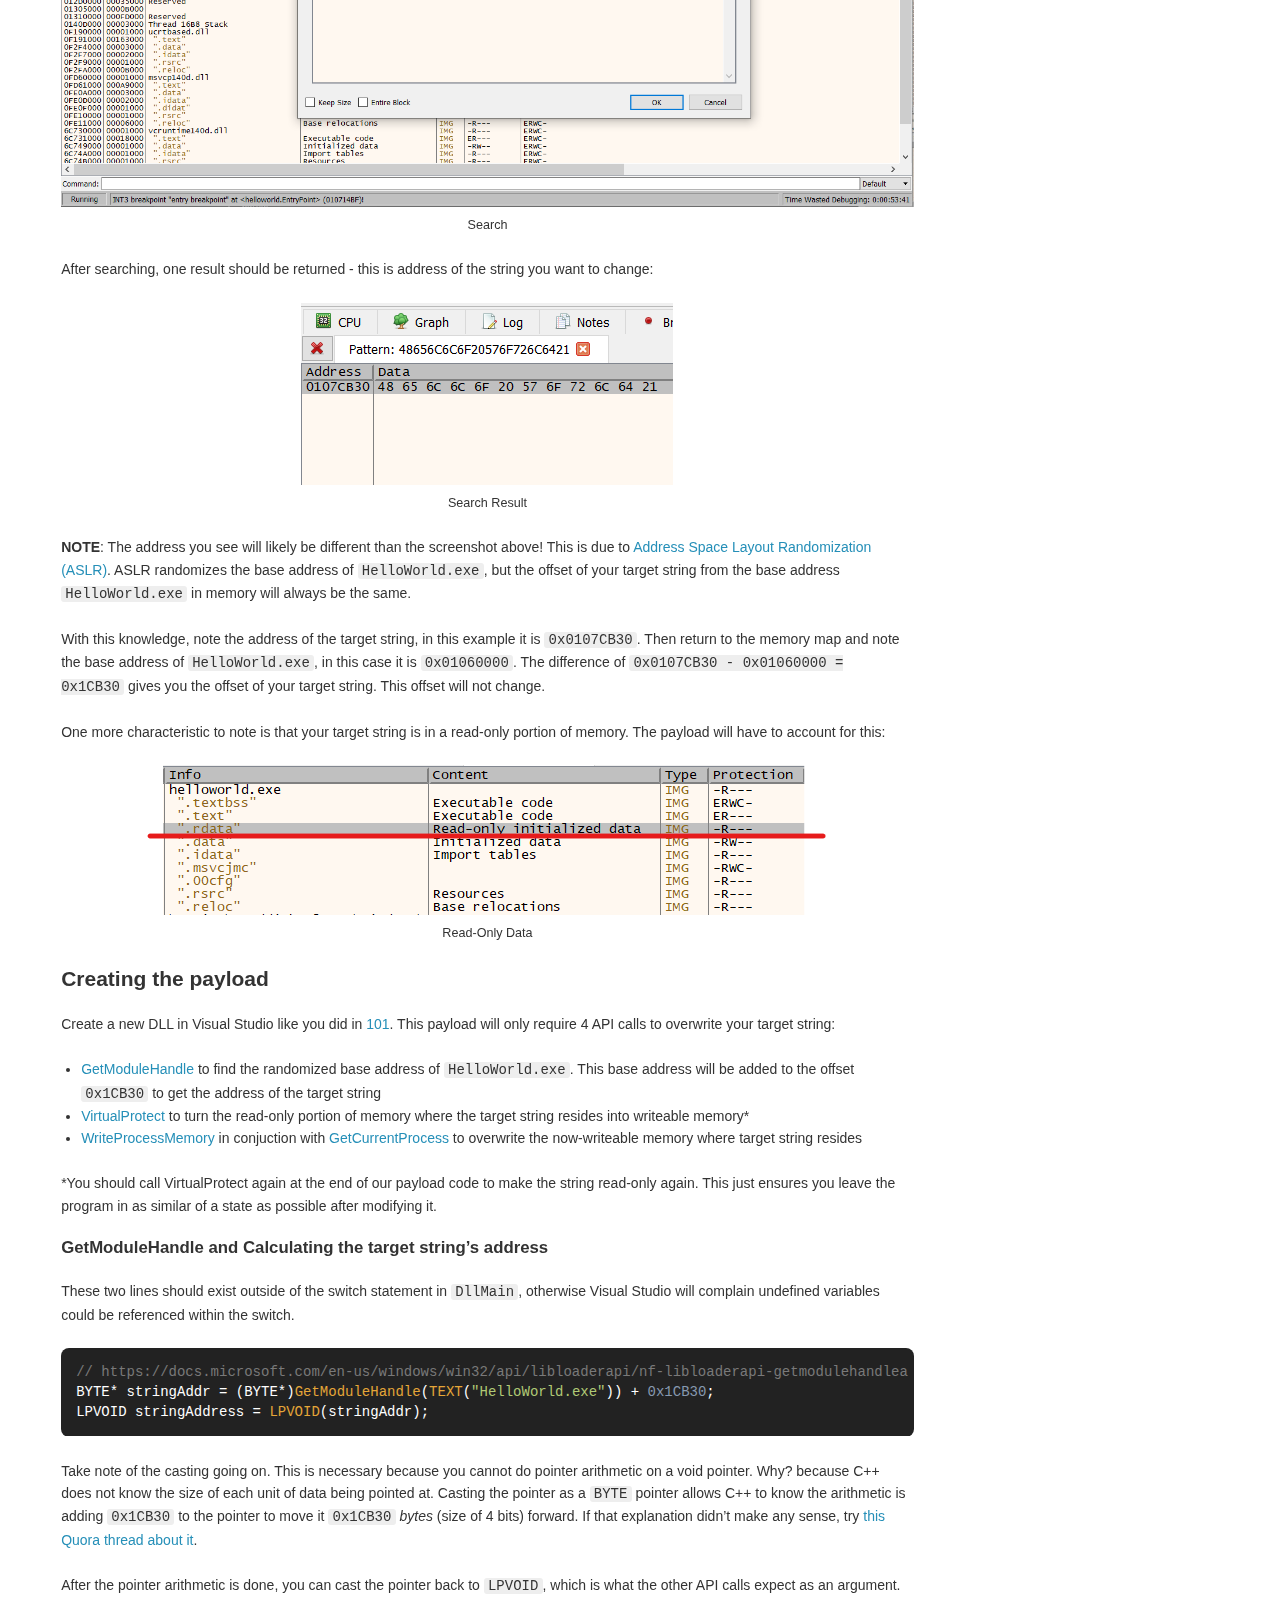
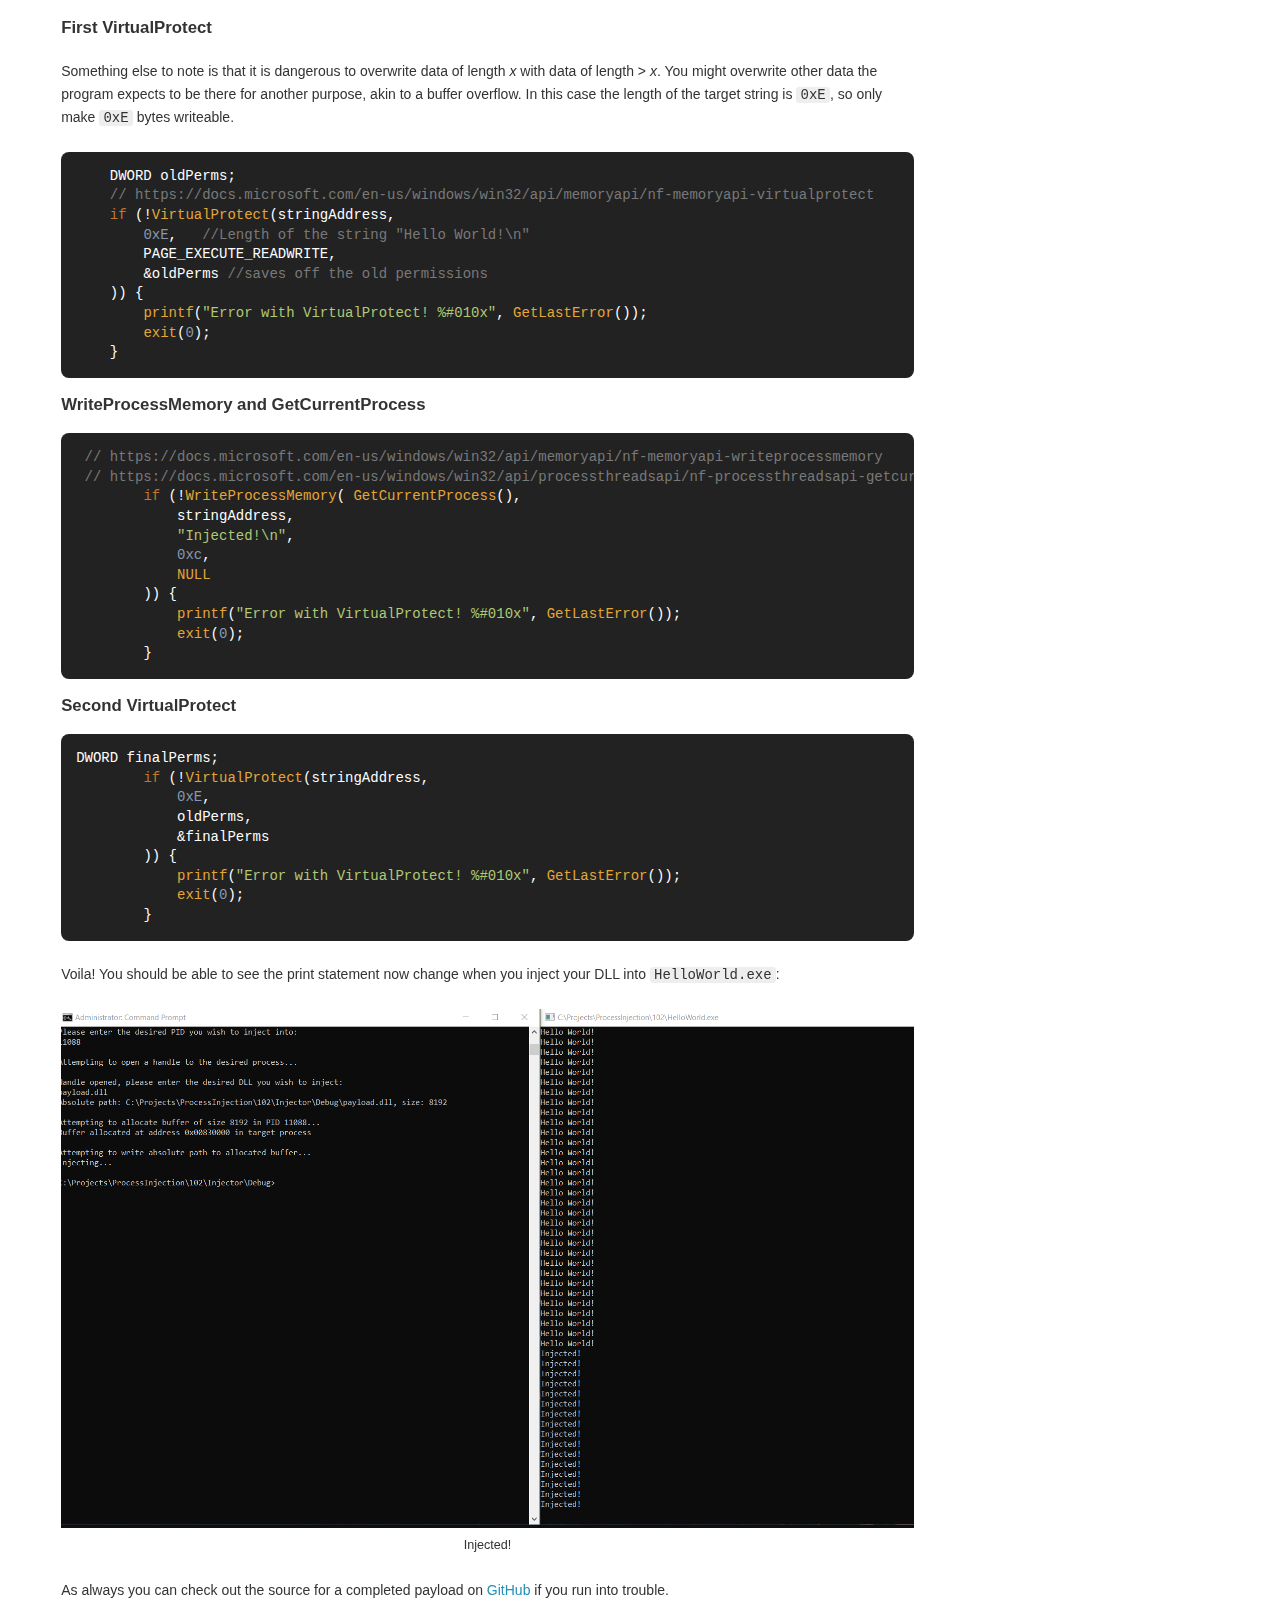
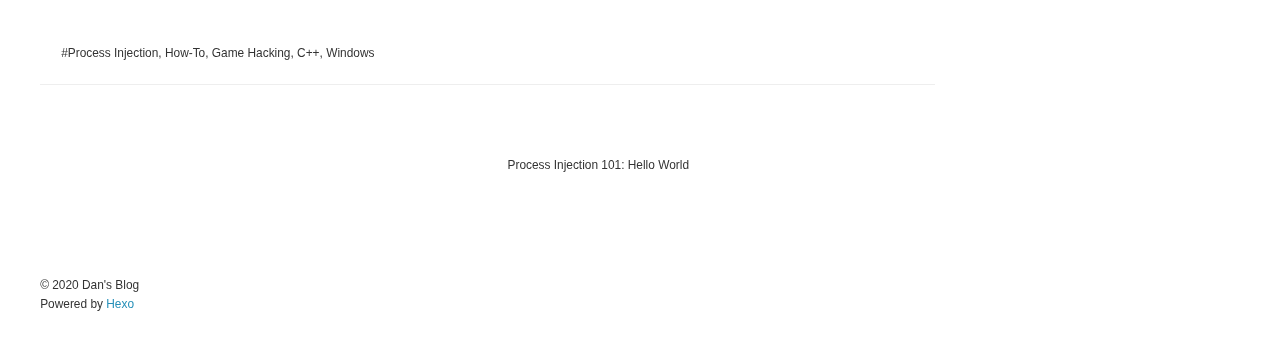
<file: 2020/04/20/Process-Injection-102-VirtualProtect/index.html>
<!DOCTYPE html>
<html>
<head><meta name="generator" content="Hexo 3.8.0">
  <meta charset="utf-8">
  

  
  <title>Process Injection 102: Altering Constants in Memory | Dan&#39;s Blog</title>
  <meta name="viewport" content="width=device-width, initial-scale=1, maximum-scale=1">
  <meta name="description" content="This blog post is a continuation of a series on Process Injection. To see all posts in the series, click here! The accompanying source files for this blog post are on GitHub. Now that you have success">
<meta name="keywords" content="Process Injection, How-To, Game Hacking, C++, Windows">
<meta property="og:type" content="article">
<meta property="og:title" content="Process Injection 102: Altering Constants in Memory">
<meta property="og:url" content="http://mayerdaniel.github.io/2020/04/20/Process-Injection-102-VirtualProtect/index.html">
<meta property="og:site_name" content="Dan&#39;s Blog">
<meta property="og:description" content="This blog post is a continuation of a series on Process Injection. To see all posts in the series, click here! The accompanying source files for this blog post are on GitHub. Now that you have success">
<meta property="og:locale" content="default">
<meta property="og:image" content="http://mayerdaniel.github.io/2020/04/20/Process-Injection-102-VirtualProtect/entry.png">
<meta property="og:image" content="http://mayerdaniel.github.io/2020/04/20/Process-Injection-102-VirtualProtect/search.png">
<meta property="og:image" content="http://mayerdaniel.github.io/2020/04/20/Process-Injection-102-VirtualProtect/result.png">
<meta property="og:image" content="http://mayerdaniel.github.io/2020/04/20/Process-Injection-102-VirtualProtect/rdata.png">
<meta property="og:image" content="http://mayerdaniel.github.io/2020/04/20/Process-Injection-102-VirtualProtect/injected.png">
<meta property="og:updated_time" content="2020-04-21T01:58:46.201Z">
<meta name="twitter:card" content="summary">
<meta name="twitter:title" content="Process Injection 102: Altering Constants in Memory">
<meta name="twitter:description" content="This blog post is a continuation of a series on Process Injection. To see all posts in the series, click here! The accompanying source files for this blog post are on GitHub. Now that you have success">
<meta name="twitter:image" content="http://mayerdaniel.github.io/2020/04/20/Process-Injection-102-VirtualProtect/entry.png">
  
    <link rel="alternate" href="/atom.xml" title="Dan&#39;s Blog" type="application/atom+xml">
  
  
    <link rel="icon" href="/favicon.png">
  
  
  <link rel="stylesheet" href="/css/style.css">
<link rel="stylesheet" href="/css/prism-cb.css" type="text/css"></head>
</html>
<body>
  <div id="container">
    <div id="wrap">
      <header id="header">
  <div id="banner"></div>
  <div id="header-outer" class="outer">
    <div id="header-title" class="inner">
      <h1 id="logo-wrap">
        <a href="/" id="logo">Dan&#39;s Blog</a>
      </h1>
      
    </div>
  </div>
</header>

      <div class="outer">
        <section id="main"><article id="post-Process-Injection-102-VirtualProtect" class="article article-type-post" itemscope itemprop="blogPost">
  <div class="article-meta">
    
      <a href="/2020/04/20/Process-Injection-102-VirtualProtect/" class="article-date">
  <time datetime="2020-04-20T19:29:02.000Z" itemprop="datePublished">2020-04-20</time>
</a>
      
  <div class="article-category">
    <a class="article-category-link" href="/categories/Process-Injection/">Process Injection</a>
  </div>

      
  </div>
  <div class="article-inner">
    
    
      <header class="article-header">
        
  
    <h1 class="article-title" itemprop="name">
      Process Injection 102: Altering Constants in Memory
    </h1>
  

      </header>
    
    <div class="article-entry" itemprop="articleBody">
      
        <p><em>This blog post is a continuation of a series on Process Injection. To see all posts in the series, click <a href="https://www.mayer.cool/categories/Process-Injection/" target="_blank" rel="noopener">here</a>!</em></p>
<p><em>The accompanying source files for this blog post are on <a href="https://github.com/MayerDaniel/ProcessInjection/tree/master/102" target="_blank" rel="noopener">GitHub</a>.</em></p>
<p>Now that you have successfully run code in the address space of another process, it is time to make that actually code do something. Since <code>HelloWorld.exe</code> just prints <code>Hello World!</code> over and over again, let’s change the string being printed. </p>
<h2 id="Finding-offsets"><a href="#Finding-offsets" class="headerlink" title="Finding offsets"></a>Finding offsets</h2><p><em>While not necessary to follow this blog, it is useful to understand a little bit about Portable Executable (PE) files, which is the file format of Windows Executable files. The microsoft docs are <a href="https://docs.microsoft.com/en-us/windows/win32/debug/pe-format" target="_blank" rel="noopener">here</a>, and <a href="https://github.com/corkami/pics/blob/master/binary/pe101/README.md" target="_blank" rel="noopener">Corkami</a> has some great visual resources.</em></p>
<p>Fire up 32-bit x64dbg and open up <code>HelloWorld.exe</code> (you can just drag it in), and hit run. x64dbg will stop at the entry point for you.</p>
<p><img src="/2020/04/20/Process-Injection-102-VirtualProtect/entry.png" alt="EntryPoint" title="EntryPoint"></p>
<p>At this point you are done debugging 😄 press run again to allow the <code>HelloWorld.exe</code> to execute (The bottom left corner should say <code>Running</code>). </p>
<p>Open up the <code>Memory Map</code> tab and and press <code>ctrl+b</code>. A search window will pop up, allowing you to search for values in memory. Input <code>Hello World!</code> in the <code>ASCII</code> field:</p>
<p><img src="/2020/04/20/Process-Injection-102-VirtualProtect/search.png" alt="Search" title="Search"></p>
<p>After searching, one result should be returned - this is address of the string you want to change:</p>
<p><img src="/2020/04/20/Process-Injection-102-VirtualProtect/result.png" alt="Search Result" title="Search Result"></p>
<p><strong>NOTE</strong>: The address you see will likely be different than the screenshot above! This is due to <a href="https://en.wikipedia.org/wiki/Address_space_layout_randomization" target="_blank" rel="noopener">Address Space Layout Randomization (ASLR)</a>. ASLR randomizes the base address of <code>HelloWorld.exe</code>, but the offset of your target string from the base address <code>HelloWorld.exe</code> in memory will always be the same. </p>
<p>With this knowledge, note the address of the target string, in this example it is <code>0x0107CB30</code>. Then return to the memory map and note the base address of  <code>HelloWorld.exe</code>, in this case it is <code>0x01060000</code>. The difference of <code>0x0107CB30 - 0x01060000 = 0x1CB30</code> gives you the offset of your target string. This offset will not change.</p>
<p>One more characteristic to note is that your target string is in a read-only portion of memory. The payload will have to account for this:</p>
<p><img src="/2020/04/20/Process-Injection-102-VirtualProtect/rdata.png" alt="Read-Only Data" title="Read-Only Data"></p>
<h2 id="Creating-the-payload"><a href="#Creating-the-payload" class="headerlink" title="Creating the payload"></a>Creating the payload</h2><p>Create a new DLL in Visual Studio like you did in <a href="https://www.mayer.cool/2020/04/19/Process-Injection-101-Hello-World/#Creating-the-payload-DLL" target="_blank" rel="noopener">101</a>. This payload will only require 4 API calls to overwrite your target string:</p>
<ul>
<li><a href="https://docs.microsoft.com/en-us/windows/win32/api/libloaderapi/nf-libloaderapi-getmodulehandlea" target="_blank" rel="noopener">GetModuleHandle</a> to find the randomized base address of <code>HelloWorld.exe</code>. This base address will be added to the offset <code>0x1CB30</code> to get the address of the target string</li>
<li><a href="https://docs.microsoft.com/en-us/windows/win32/api/memoryapi/nf-memoryapi-virtualprotect" target="_blank" rel="noopener">VirtualProtect</a> to turn the read-only portion of memory where the target string resides into writeable memory*</li>
<li><a href="https://docs.microsoft.com/en-us/windows/win32/api/memoryapi/nf-memoryapi-writeprocessmemory" target="_blank" rel="noopener">WriteProcessMemory</a> in conjuction with <a href="https://docs.microsoft.com/en-us/windows/win32/api/processthreadsapi/nf-processthreadsapi-getcurrentprocess" target="_blank" rel="noopener">GetCurrentProcess</a> to overwrite the now-writeable memory where target string resides</li>
</ul>
<p>*You should call VirtualProtect again at the end of our payload code to make the string read-only again. This just ensures you leave the program in as similar of a state as possible after modifying it.</p>
<h4 id="GetModuleHandle-and-Calculating-the-target-string’s-address"><a href="#GetModuleHandle-and-Calculating-the-target-string’s-address" class="headerlink" title="GetModuleHandle and Calculating the target string’s address"></a>GetModuleHandle and Calculating the target string’s address</h4><p>These two lines should exist outside of the switch statement in <code>DllMain</code>, otherwise Visual Studio will complain undefined variables could be referenced within the switch.</p>
<pre class=" language-cpp"><code class="language-cpp"><span class="token comment" spellcheck="true">// https://docs.microsoft.com/en-us/windows/win32/api/libloaderapi/nf-libloaderapi-getmodulehandlea</span>
BYTE<span class="token operator">*</span> stringAddr <span class="token operator">=</span> <span class="token punctuation">(</span>BYTE<span class="token operator">*</span><span class="token punctuation">)</span><span class="token function">GetModuleHandle</span><span class="token punctuation">(</span><span class="token function">TEXT</span><span class="token punctuation">(</span><span class="token string">"HelloWorld.exe"</span><span class="token punctuation">)</span><span class="token punctuation">)</span> <span class="token operator">+</span> <span class="token number">0x1CB30</span><span class="token punctuation">;</span>
LPVOID stringAddress <span class="token operator">=</span> <span class="token function">LPVOID</span><span class="token punctuation">(</span>stringAddr<span class="token punctuation">)</span><span class="token punctuation">;</span>
</code></pre>
<p>Take note of the casting going on. This is necessary because you cannot do pointer arithmetic on a void pointer. Why? because C++ does not know the size of each unit of data being pointed at. Casting the pointer as a <code>BYTE</code> pointer allows C++ to know the arithmetic is adding <code>0x1CB30</code> to the pointer to move it <code>0x1CB30</code> <em>bytes</em> (size of 4 bits) forward. If that explanation didn’t make any sense, try <a href="https://www.quora.com/Why-is-pointer-arithmetic-with-%E2%80%9Cvoid*%E2%80%9D-considered-bad-What-are-some-bad-scenarios-for-this-application" target="_blank" rel="noopener">this Quora thread about it</a>.</p>
<p>After the pointer arithmetic is done, you can cast the pointer back to <code>LPVOID</code>, which is what the other API calls expect as an argument.</p>
<h4 id="First-VirtualProtect"><a href="#First-VirtualProtect" class="headerlink" title="First VirtualProtect"></a>First VirtualProtect</h4><p>Something else to note is that it is dangerous to overwrite data of length <em>x</em> with data of length &gt; <em>x</em>. You might overwrite other data the program expects to be there for another purpose, akin to a buffer overflow. In this case the length of the target string is <code>0xE</code>, so only make <code>0xE</code> bytes writeable.</p>
<pre class=" language-cpp"><code class="language-cpp">    DWORD oldPerms<span class="token punctuation">;</span>
    <span class="token comment" spellcheck="true">// https://docs.microsoft.com/en-us/windows/win32/api/memoryapi/nf-memoryapi-virtualprotect</span>
    <span class="token keyword">if</span> <span class="token punctuation">(</span><span class="token operator">!</span><span class="token function">VirtualProtect</span><span class="token punctuation">(</span>stringAddress<span class="token punctuation">,</span>
        <span class="token number">0xE</span><span class="token punctuation">,</span>   <span class="token comment" spellcheck="true">//Length of the string "Hello World!\n"</span>
        PAGE_EXECUTE_READWRITE<span class="token punctuation">,</span> 
        <span class="token operator">&amp;</span>oldPerms <span class="token comment" spellcheck="true">//saves off the old permissions</span>
    <span class="token punctuation">)</span><span class="token punctuation">)</span> <span class="token punctuation">{</span>
        <span class="token function">printf</span><span class="token punctuation">(</span><span class="token string">"Error with VirtualProtect! %#010x"</span><span class="token punctuation">,</span> <span class="token function">GetLastError</span><span class="token punctuation">(</span><span class="token punctuation">)</span><span class="token punctuation">)</span><span class="token punctuation">;</span>
        <span class="token function">exit</span><span class="token punctuation">(</span><span class="token number">0</span><span class="token punctuation">)</span><span class="token punctuation">;</span>
    <span class="token punctuation">}</span>
</code></pre>
<h4 id="WriteProcessMemory-and-GetCurrentProcess"><a href="#WriteProcessMemory-and-GetCurrentProcess" class="headerlink" title="WriteProcessMemory and GetCurrentProcess"></a>WriteProcessMemory and GetCurrentProcess</h4><pre class=" language-cpp"><code class="language-cpp"> <span class="token comment" spellcheck="true">// https://docs.microsoft.com/en-us/windows/win32/api/memoryapi/nf-memoryapi-writeprocessmemory</span>
 <span class="token comment" spellcheck="true">// https://docs.microsoft.com/en-us/windows/win32/api/processthreadsapi/nf-processthreadsapi-getcurrentprocess</span>
        <span class="token keyword">if</span> <span class="token punctuation">(</span><span class="token operator">!</span><span class="token function">WriteProcessMemory</span><span class="token punctuation">(</span> <span class="token function">GetCurrentProcess</span><span class="token punctuation">(</span><span class="token punctuation">)</span><span class="token punctuation">,</span>
            stringAddress<span class="token punctuation">,</span>
            <span class="token string">"Injected!\n"</span><span class="token punctuation">,</span>
            <span class="token number">0xc</span><span class="token punctuation">,</span>
            <span class="token constant">NULL</span>
        <span class="token punctuation">)</span><span class="token punctuation">)</span> <span class="token punctuation">{</span>
            <span class="token function">printf</span><span class="token punctuation">(</span><span class="token string">"Error with VirtualProtect! %#010x"</span><span class="token punctuation">,</span> <span class="token function">GetLastError</span><span class="token punctuation">(</span><span class="token punctuation">)</span><span class="token punctuation">)</span><span class="token punctuation">;</span>
            <span class="token function">exit</span><span class="token punctuation">(</span><span class="token number">0</span><span class="token punctuation">)</span><span class="token punctuation">;</span>
        <span class="token punctuation">}</span>
</code></pre>
<h4 id="Second-VirtualProtect"><a href="#Second-VirtualProtect" class="headerlink" title="Second VirtualProtect"></a>Second VirtualProtect</h4><pre class=" language-cpp"><code class="language-cpp">DWORD finalPerms<span class="token punctuation">;</span>
        <span class="token keyword">if</span> <span class="token punctuation">(</span><span class="token operator">!</span><span class="token function">VirtualProtect</span><span class="token punctuation">(</span>stringAddress<span class="token punctuation">,</span>
            <span class="token number">0xE</span><span class="token punctuation">,</span>
            oldPerms<span class="token punctuation">,</span> 
            <span class="token operator">&amp;</span>finalPerms
        <span class="token punctuation">)</span><span class="token punctuation">)</span> <span class="token punctuation">{</span>
            <span class="token function">printf</span><span class="token punctuation">(</span><span class="token string">"Error with VirtualProtect! %#010x"</span><span class="token punctuation">,</span> <span class="token function">GetLastError</span><span class="token punctuation">(</span><span class="token punctuation">)</span><span class="token punctuation">)</span><span class="token punctuation">;</span>
            <span class="token function">exit</span><span class="token punctuation">(</span><span class="token number">0</span><span class="token punctuation">)</span><span class="token punctuation">;</span>
        <span class="token punctuation">}</span>
</code></pre>
<p>Voila! You should be able to see the print statement now change when you inject your DLL into <code>HelloWorld.exe</code>:</p>
<p><img src="/2020/04/20/Process-Injection-102-VirtualProtect/injected.png" alt="Injected!" title="Injected!"></p>
<p> As always you can check out the source for a completed payload on <a href="https://github.com/MayerDaniel/ProcessInjection/tree/master/102" target="_blank" rel="noopener">GitHub</a> if you run into trouble.</p>

      
    </div>
    <footer class="article-footer">
      
      
  <ul class="article-tag-list"><li class="article-tag-list-item"><a class="article-tag-list-link" href="/tags/Process-Injection-How-To-Game-Hacking-C-Windows/">Process Injection, How-To, Game Hacking, C++, Windows</a></li></ul>

    </footer>
  </div>
  
    
<nav id="article-nav">
  
  
    <a href="/2020/04/19/Process-Injection-101-Hello-World/" id="article-nav-older" class="article-nav-link-wrap">
      <strong class="article-nav-caption">Older</strong>
      <div class="article-nav-title">Process Injection 101: Hello World</div>
    </a>
  
</nav>

  
</article>


</section>
        
          <aside id="sidebar">
  <div class="widget-wrap">
    <h3 class="widget-title"><a href="/about">About</a></h3>
  </div>
  
    
  <div class="widget-wrap">
    <h3 class="widget-title">Categories</h3>
    <div class="widget">
      <ul class="category-list"><li class="category-list-item"><a class="category-list-link" href="/categories/Process-Injection/">Process Injection</a></li><li class="category-list-item"><a class="category-list-link" href="/categories/Projects/">Projects</a></li></ul>
    </div>
  </div>


  
    
  <div class="widget-wrap">
    <h3 class="widget-title">Archives</h3>
    <div class="widget">
      <ul class="archive-list"><li class="archive-list-item"><a class="archive-list-link" href="/archives/2020/04/">April 2020</a></li></ul>
    </div>
  </div>


  
    
  <div class="widget-wrap">
    <h3 class="widget-title">Recent Posts</h3>
    <div class="widget">
      <ul>
        
          <li>
            <a href="/2020/04/20/Process-Injection-102-VirtualProtect/">Process Injection 102: Altering Constants in Memory</a>
          </li>
        
          <li>
            <a href="/2020/04/19/Process-Injection-101-Hello-World/">Process Injection 101: Hello World</a>
          </li>
        
          <li>
            <a href="/2020/04/13/creating-an-imessage-chatbot/">Creating an iMessage Chatbot</a>
          </li>
        
      </ul>
    </div>
  </div>

  
</aside>

        
      </div>
      <footer id="footer">
  
  <div class="outer">
    <div id="footer-info" class="inner">
      &copy; 2020 Dan&#39;s Blog<br>
      Powered by <a href="http://hexo.io/" target="_blank">Hexo</a>
    </div>
  </div>
</footer>
    </div>
    <nav id="mobile-nav">
  
    <a href="/" class="mobile-nav-link">Home</a>
  
    <a href="/archives" class="mobile-nav-link">Archives</a>
  
</nav>
    

<script src="//ajax.googleapis.com/ajax/libs/jquery/2.0.3/jquery.min.js"></script>


  <link rel="stylesheet" href="/fancybox/jquery.fancybox.css">
  <script src="/fancybox/jquery.fancybox.pack.js"></script>


<script src="/js/script.js"></script>



  </div>
</body>
</html>
</file>
<file: css/style.css>
body {
  width: 100%;
}
body:before,
body:after {
  content: "";
  display: table;
}
body:after {
  clear: both;
}
html,
body,
div,
span,
applet,
object,
iframe,
h1,
h2,
h3,
h4,
h5,
h6,
p,
blockquote,
pre,
a,
abbr,
acronym,
address,
big,
cite,
code,
del,
dfn,
em,
img,
ins,
kbd,
q,
s,
samp,
small,
strike,
strong,
sub,
sup,
tt,
var,
dl,
dt,
dd,
ol,
ul,
li,
fieldset,
form,
label,
legend,
table,
caption,
tbody,
tfoot,
thead,
tr,
th,
td {
  margin: 0;
  padding: 0;
  border: 0;
  outline: 0;
  font-weight: inherit;
  font-style: inherit;
  font-family: inherit;
  font-size: 100%;
  vertical-align: baseline;
}
body {
  line-height: 1;
  color: #000;
  background: #fff;
}
ol,
ul {
  list-style: none;
}
table {
  border-collapse: separate;
  border-spacing: 0;
  vertical-align: middle;
}
caption,
th,
td {
  text-align: left;
  font-weight: normal;
  vertical-align: middle;
}
a img {
  border: none;
}
input,
button {
  margin: 0;
  padding: 0;
}
input::-moz-focus-inner,
button::-moz-focus-inner {
  border: 0;
  padding: 0;
}
@font-face {
  font-family: FontAwesome;
  font-style: normal;
  font-weight: normal;
  src: url("fonts/fontawesome-webfont.eot?v=#4.0.3");
  src: url("fonts/fontawesome-webfont.eot?#iefix&v=#4.0.3") format("embedded-opentype"), url("fonts/fontawesome-webfont.woff?v=#4.0.3") format("woff"), url("fonts/fontawesome-webfont.ttf?v=#4.0.3") format("truetype"), url("fonts/fontawesome-webfont.svg#fontawesomeregular?v=#4.0.3") format("svg");
}
html,
body,
#container {
  height: 100%;
}
body {
  background: #fff;
  font: 14px -apple-system, BlinkMacSystemFont, "Segoe UI", "Roboto", "Oxygen", "Ubuntu", "Cantarell", "Fira Sans", "Droid Sans", "Helvetica Neue", sans-serif;
  -webkit-text-size-adjust: 100%;
}
.outer {
  max-width: 1220px;
  margin: 0 auto;
  padding: 0 20px;
}
.outer:before,
.outer:after {
  content: "";
  display: table;
}
.outer:after {
  clear: both;
}
.inner {
  display: inline;
  float: left;
  width: 98.33333333333333%;
  margin: 0 0.833333333333333%;
}
.left,
.alignleft {
  float: left;
}
.right,
.alignright {
  float: right;
}
.clear {
  clear: both;
}
#container {
  position: relative;
}
.mobile-nav-on {
  overflow: hidden;
}
#wrap {
  height: 100%;
  width: 100%;
  position: absolute;
  top: 0;
  left: 0;
  -webkit-transition: 0.2s ease-out;
  -moz-transition: 0.2s ease-out;
  -ms-transition: 0.2s ease-out;
  transition: 0.2s ease-out;
  z-index: 1;
  background: #fff;
}
.mobile-nav-on #wrap {
  left: 280px;
}
@media screen and (min-width: 768px) {
  #main {
    display: inline;
    float: left;
    width: 73.33333333333333%;
    margin: 0 0.833333333333333%;
  }
}
.article-date,
.article-category-link,
.archive-year,
.widget-title {
  text-decoration: none;
  text-transform: uppercase;
  letter-spacing: 2px;
  color: #333;
  margin-bottom: 1em;
  margin-left: 5px;
  line-height: 1em;
  text-shadow: 0 1px #fff;
  font-weight: bold;
}
.article-inner,
.archive-article-inner {
  background: #fff;
  -webkit-box-shadow: 0px 1px 0px #eee;
  box-shadow: 0px 1px 0px #eee;
  border: 1px solid rgba(0,0,255,0);
  border-radius: 0px;
}
.article-entry h1,
.widget h1 {
  font-size: 2em;
}
.article-entry h2,
.widget h2 {
  font-size: 1.5em;
}
.article-entry h3,
.widget h3 {
  font-size: 1.3em;
}
.article-entry h4,
.widget h4 {
  font-size: 1.2em;
}
.article-entry h5,
.widget h5 {
  font-size: 1em;
}
.article-entry h6,
.widget h6 {
  font-size: 1em;
  color: #333;
}
.article-entry hr,
.widget hr {
  border: 1px dashed rgba(0,0,255,0);
}
.article-entry strong,
.widget strong {
  font-weight: bold;
}
.article-entry em,
.widget em,
.article-entry cite,
.widget cite {
  font-style: italic;
}
.article-entry sup,
.widget sup,
.article-entry sub,
.widget sub {
  font-size: 0.75em;
  line-height: 0;
  position: relative;
  vertical-align: baseline;
}
.article-entry sup,
.widget sup {
  top: -0.5em;
}
.article-entry sub,
.widget sub {
  bottom: -0.2em;
}
.article-entry small,
.widget small {
  font-size: 0.85em;
}
.article-entry acronym,
.widget acronym,
.article-entry abbr,
.widget abbr {
  border-bottom: 1px dotted;
}
.article-entry ul,
.widget ul,
.article-entry ol,
.widget ol,
.article-entry dl,
.widget dl {
  margin: 0 20px;
  line-height: 1.6em;
}
.article-entry ul ul,
.widget ul ul,
.article-entry ol ul,
.widget ol ul,
.article-entry ul ol,
.widget ul ol,
.article-entry ol ol,
.widget ol ol {
  margin-top: 0;
  margin-bottom: 0;
}
.article-entry ul,
.widget ul {
  list-style: disc;
}
.article-entry ol,
.widget ol {
  list-style: decimal;
}
.article-entry dt,
.widget dt {
  font-weight: bold;
}
#header {
  height: 100px;
  position: relative;
  border-bottom: 1px solid rgba(0,0,255,0);
}
#header-outer {
  height: 100%;
  position: relative;
}
#header-inner {
  position: relative;
  overflow: hidden;
  text-decoration: none;
  color: #333;
  font-weight: bold;
  font: -apple-system, BlinkMacSystemFont, "Segoe UI", "Roboto", "Oxygen", "Ubuntu", "Cantarell", "Fira Sans", "Droid Sans", "Helvetica Neue", sans-serif;
}
#banner {
  position: absolute;
  top: 0;
  left: 0;
  width: 100%;
  height: 100%;
  background: center #fff;
  -webkit-background-size: cover;
  -moz-background-size: cover;
  background-size: cover;
  z-index: -1;
}
#header-title {
  text-align: center;
  height: 2.3em;
  position: absolute;
  top: 50%;
  left: 0;
  margin-top: -1.15em;
}
#logo,
#subtitle {
  text-decoration: none;
  color: #333;
  font-weight: bold;
  font: -apple-system, BlinkMacSystemFont, "Segoe UI", "Roboto", "Oxygen", "Ubuntu", "Cantarell", "Fira Sans", "Droid Sans", "Helvetica Neue", sans-serif;
}
#logo {
  font-size: 2.3em;
  line-height: 2.3em;
  letter-spacing: 0px;
}
#subtitle {
  font-size: 16px;
  line-height: 16px;
  letter-spacing: 1px;
}
#subtitle-wrap {
  margin-top: 16px;
}
#main-nav {
  float: left;
  margin-left: -15px;
}
.nav-icon,
.main-nav-link {
  float: left;
  color: #333;
  opacity: 0.6;
  text-decoration: none;
  -webkit-transition: opacity 0.2s;
  -moz-transition: opacity 0.2s;
  -ms-transition: opacity 0.2s;
  transition: opacity 0.2s;
  display: block;
  padding: 20px 15px;
}
.nav-icon:hover,
.main-nav-link:hover {
  opacity: 1;
}
.nav-icon {
  font-family: FontAwesome;
  text-align: center;
  font-size: 14px;
  width: 14px;
  height: 14px;
  padding: 20px 15px;
  position: relative;
  cursor: pointer;
}
.main-nav-link {
  font-weight: 300;
  letter-spacing: 1px;
}
@media screen and (max-width: 479px) {
  .main-nav-link {
    display: none;
  }
}
#main-nav-toggle {
  display: none;
}
#main-nav-toggle:before {
  content: "\f0c9";
}
@media screen and (max-width: 479px) {
  #main-nav-toggle {
    display: block;
  }
}
#sub-nav {
  float: right;
  margin-right: -15px;
}
#nav-rss-link:before {
  content: "\f09e";
}
#nav-search-btn:before {
  content: "\f002";
}
#search-form-wrap {
  position: absolute;
  top: 15px;
  width: 150px;
  height: 30px;
  right: -150px;
  opacity: 0;
  -webkit-transition: 0.2s ease-out;
  -moz-transition: 0.2s ease-out;
  -ms-transition: 0.2s ease-out;
  transition: 0.2s ease-out;
}
#search-form-wrap.on {
  opacity: 1;
  right: 0;
}
@media screen and (max-width: 479px) {
  #search-form-wrap {
    width: 100%;
    right: -100%;
  }
}
.search-form {
  position: absolute;
  top: 0;
  left: 0;
  right: 0;
  background: #fff;
  padding: 5px 15px;
  border-radius: 15px;
  -webkit-box-shadow: 0 0 10px rgba(0,0,0,0.3);
  box-shadow: 0 0 10px rgba(0,0,0,0.3);
}
.search-form-input {
  border: none;
  background: none;
  color: #333;
  width: 100%;
  font: 13px -apple-system, BlinkMacSystemFont, "Segoe UI", "Roboto", "Oxygen", "Ubuntu", "Cantarell", "Fira Sans", "Droid Sans", "Helvetica Neue", sans-serif;
  outline: none;
}
.search-form-input::-webkit-search-results-decoration,
.search-form-input::-webkit-search-cancel-button {
  -webkit-appearance: none;
}
.search-form-submit {
  position: absolute;
  top: 50%;
  right: 10px;
  margin-top: -7px;
  font: 13px FontAwesome;
  border: none;
  background: none;
  color: #bbb;
  cursor: pointer;
}
.search-form-submit:hover,
.search-form-submit:focus {
  color: #777;
}
.article {
  margin: 50px 0;
  margin-top: 10px;
}
.article-inner {
  overflow: hidden;
}
.article-meta:before,
.article-meta:after {
  content: "";
  display: table;
}
.article-meta:after {
  clear: both;
}
.article-date {
  float: left;
}
.article-category {
  float: left;
  line-height: 1em;
  color: #ccc;
  margin-left: 8px;
}
.article-category:before {
  content: "\2022";
}
.article-header {
  padding: 0 20px 0;
}
.article-title {
  text-decoration: none;
  font-size: 2em;
  font-weight: bold;
  color: #333;
  line-height: 1.1em;
  -webkit-transition: color 0.2s;
  -moz-transition: color 0.2s;
  -ms-transition: color 0.2s;
  transition: color 0.2s;
}
a.article-title:hover {
  color: #258fb8;
}
.article-entry {
  color: #333;
  padding: 0 20px;
}
.article-entry:before,
.article-entry:after {
  content: "";
  display: table;
}
.article-entry:after {
  clear: both;
}
.article-entry p,
.article-entry table {
  line-height: 1.6em;
  margin: 1.6em 0;
}
.article-entry h1,
.article-entry h2,
.article-entry h3,
.article-entry h4,
.article-entry h5,
.article-entry h6 {
  font-weight: bold;
}
.article-entry h1,
.article-entry h2,
.article-entry h3,
.article-entry h4,
.article-entry h5,
.article-entry h6 {
  line-height: 1.1em;
  margin: 1.1em 0;
}
.article-entry a {
  color: #258fb8;
  text-decoration: none;
}
.article-entry a:hover {
  text-decoration: underline;
}
.article-entry ul,
.article-entry ol,
.article-entry dl {
  margin-top: 1.6em;
  margin-bottom: 1.6em;
}
.article-entry img,
.article-entry video {
  max-width: 100%;
  height: auto;
  display: block;
  margin: auto;
}
.article-entry iframe {
  border: none;
}
.article-entry table {
  width: 100%;
  border-collapse: collapse;
  border-spacing: 0;
}
.article-entry th {
  font-weight: bold;
  border-bottom: 3px solid rgba(0,0,255,0);
  padding-bottom: 0.5em;
}
.article-entry td {
  border-bottom: 1px solid rgba(0,0,255,0);
  padding: 10px 0;
}
.article-entry blockquote {
  font-family: Georgia, "Times New Roman", serif;
  font-size: 1.4em;
  margin: 1.6em 20px;
  text-align: center;
}
.article-entry blockquote footer {
  font-size: 14px;
  margin: 1.6em 0;
  font-family: -apple-system, BlinkMacSystemFont, "Segoe UI", "Roboto", "Oxygen", "Ubuntu", "Cantarell", "Fira Sans", "Droid Sans", "Helvetica Neue", sans-serif;
}
.article-entry blockquote footer cite:before {
  content: "—";
  padding: 0 0.5em;
}
.article-entry .pullquote {
  text-align: left;
  width: 45%;
  margin: 0;
}
.article-entry .pullquote.left {
  margin-left: 0.5em;
  margin-right: 1em;
}
.article-entry .pullquote.right {
  margin-right: 0.5em;
  margin-left: 1em;
}
.article-entry .caption {
  color: #333;
  display: block;
  font-size: 0.9em;
  margin-top: 0.5em;
  position: relative;
  text-align: center;
}
.article-entry .video-container {
  position: relative;
  padding-top: 56.25%;
  height: 0;
  overflow: hidden;
}
.article-entry .video-container iframe,
.article-entry .video-container object,
.article-entry .video-container embed {
  position: absolute;
  top: 0;
  left: 0;
  width: 100%;
  height: 100%;
  margin-top: 0;
}
.article-more-link a {
  display: inline-block;
  line-height: 1em;
  padding: 6px 15px;
  border-radius: 15px;
  background: #fff;
  color: #333;
  text-shadow: 0 1px #fff;
  text-decoration: none;
}
.article-more-link a:hover {
  background: #258fb8;
  color: #fff;
  text-decoration: none;
  text-shadow: 0 1px #1e7293;
}
.article-footer {
  font-size: 0.85em;
  line-height: 1.6em;
  border-top: 1px solid rgba(0,0,255,0);
  padding-top: 1.6em;
  margin: 0 20px 20px;
}
.article-footer:before,
.article-footer:after {
  content: "";
  display: table;
}
.article-footer:after {
  clear: both;
}
.article-footer a {
  color: #333;
  text-decoration: none;
}
.article-footer a:hover {
  color: #333;
}
.article-tag-list-item {
  float: left;
  margin-right: 10px;
}
.article-tag-list-link:before {
  content: "#";
}
.article-comment-link {
  float: right;
}
.article-comment-link:before {
  content: "\f075";
  font-family: FontAwesome;
  padding-right: 8px;
}
.article-share-link {
  cursor: pointer;
  float: right;
  margin-left: 20px;
}
.article-share-link:before {
  content: "\f064";
  font-family: FontAwesome;
  padding-right: 6px;
}
#article-nav {
  position: relative;
}
#article-nav:before,
#article-nav:after {
  content: "";
  display: table;
}
#article-nav:after {
  clear: both;
}
@media screen and (min-width: 768px) {
  #article-nav {
    margin: 50px 0;
  }
  #article-nav:before {
    width: 8px;
    height: 8px;
    position: absolute;
    top: 50%;
    left: 50%;
    margin-top: -4px;
    margin-left: -4px;
    content: "";
    border-radius: 50%;
    background: rgba(0,0,255,0);
    -webkit-box-shadow: 0 1px 2px #fff;
    box-shadow: 0 1px 2px #fff;
  }
}
.article-nav-link-wrap {
  text-decoration: none;
  text-shadow: 0 1px #fff;
  color: #333;
  -webkit-box-sizing: border-box;
  -moz-box-sizing: border-box;
  box-sizing: border-box;
  margin-top: 50px;
  text-align: center;
  display: block;
}
.article-nav-link-wrap:hover {
  color: #333;
}
@media screen and (min-width: 768px) {
  .article-nav-link-wrap {
    width: 50%;
    margin-top: 0;
  }
}
@media screen and (min-width: 768px) {
  #article-nav-newer {
    float: left;
    text-align: right;
    padding-right: 20px;
  }
}
@media screen and (min-width: 768px) {
  #article-nav-older {
    float: right;
    text-align: left;
    padding-left: 20px;
  }
}
.article-nav-caption {
  text-transform: uppercase;
  letter-spacing: 0px;
  color: rgba(0,0,255,0);
  line-height: 1em;
  font-weight: bold;
}
#article-nav-newer .article-nav-caption {
  margin-right: -2px;
}
.article-nav-title {
  font-size: 0.85em;
  line-height: 1.6em;
  margin-top: 0.5em;
}
.article-share-box {
  position: absolute;
  display: none;
  background: #fff;
  -webkit-box-shadow: 1px 2px 10px rgba(0,0,0,0.2);
  box-shadow: 1px 2px 10px rgba(0,0,0,0.2);
  border-radius: 3px;
  margin-left: -145px;
  overflow: hidden;
  z-index: 1;
}
.article-share-box.on {
  display: block;
}
.article-share-input {
  width: 100%;
  background: none;
  -webkit-box-sizing: border-box;
  -moz-box-sizing: border-box;
  box-sizing: border-box;
  font: 14px -apple-system, BlinkMacSystemFont, "Segoe UI", "Roboto", "Oxygen", "Ubuntu", "Cantarell", "Fira Sans", "Droid Sans", "Helvetica Neue", sans-serif;
  padding: 0 15px;
  color: #333;
  outline: none;
  border: 1px solid rgba(0,0,255,0);
  border-radius: 3px 3px 0 0;
  height: 36px;
  line-height: 36px;
}
.article-share-links {
  background: #fff;
}
.article-share-links:before,
.article-share-links:after {
  content: "";
  display: table;
}
.article-share-links:after {
  clear: both;
}
.article-share-twitter,
.article-share-facebook,
.article-share-pinterest,
.article-share-google {
  width: 50px;
  height: 36px;
  display: block;
  float: left;
  position: relative;
  color: #999;
  text-shadow: 0 1px #fff;
}
.article-share-twitter:before,
.article-share-facebook:before,
.article-share-pinterest:before,
.article-share-google:before {
  font-size: 20px;
  font-family: FontAwesome;
  width: 20px;
  height: 20px;
  position: absolute;
  top: 50%;
  left: 50%;
  margin-top: -10px;
  margin-left: -10px;
  text-align: center;
}
.article-share-twitter:hover,
.article-share-facebook:hover,
.article-share-pinterest:hover,
.article-share-google:hover {
  color: #fff;
}
.article-share-twitter:before {
  content: "\f099";
}
.article-share-twitter:hover {
  background: #00aced;
  text-shadow: 0 1px #008abe;
}
.article-share-facebook:before {
  content: "\f09a";
}
.article-share-facebook:hover {
  background: #3b5998;
  text-shadow: 0 1px #2f477a;
}
.article-share-pinterest:before {
  content: "\f0d2";
}
.article-share-pinterest:hover {
  background: #cb2027;
  text-shadow: 0 1px #a21a1f;
}
.article-share-google:before {
  content: "\f0d5";
}
.article-share-google:hover {
  background: #dd4b39;
  text-shadow: 0 1px #be3221;
}
.article-gallery {
  background: #000;
  position: relative;
}
.article-gallery-photos {
  position: relative;
  overflow: hidden;
}
.article-gallery-img {
  display: none;
  max-width: 100%;
}
.article-gallery-img:first-child {
  display: block;
}
.article-gallery-img.loaded {
  position: absolute;
  display: block;
}
.article-gallery-img img {
  display: block;
  max-width: 100%;
  margin: 0 auto;
}
#comments {
  background: #fff;
  -webkit-box-shadow: 1px 2px 3px #ddd;
  box-shadow: 1px 2px 3px #ddd;
  padding: 20px;
  border: 1px solid rgba(0,0,255,0);
  border-radius: 3px;
  margin: 50px 0;
}
#comments a {
  color: #258fb8;
}
.archives-wrap {
  margin: 50px 0;
}
.archives:before,
.archives:after {
  content: "";
  display: table;
}
.archives:after {
  clear: both;
}
.archive-year-wrap {
  margin-bottom: 1em;
}
.archives {
  -webkit-column-gap: 10px;
  -moz-column-gap: 10px;
  column-gap: 10px;
}
@media screen and (min-width: 480px) and (max-width: 767px) {
  .archives {
    -webkit-column-count: 2;
    -moz-column-count: 2;
    column-count: 2;
  }
}
@media screen and (min-width: 768px) {
  .archives {
    -webkit-column-count: 3;
    -moz-column-count: 3;
    column-count: 3;
  }
}
.archive-article {
  -webkit-column-break-inside: avoid;
  page-break-inside: avoid;
  overflow: hidden;
  break-inside: avoid-column;
}
.archive-article-inner {
  padding: 10px;
  margin-bottom: 15px;
}
.archive-article-title {
  text-decoration: none;
  font-weight: bold;
  color: #333;
  -webkit-transition: color 0.2s;
  -moz-transition: color 0.2s;
  -ms-transition: color 0.2s;
  transition: color 0.2s;
  line-height: 1.6em;
}
.archive-article-title:hover {
  color: #258fb8;
}
.archive-article-footer {
  margin-top: 1em;
}
.archive-article-date {
  color: #333;
  text-decoration: none;
  font-size: 0.85em;
  line-height: 1em;
  margin-bottom: 0.5em;
  display: block;
}
#page-nav {
  margin: 50px auto;
  background: #fff;
  -webkit-box-shadow: 1px 2px 3px #ddd;
  box-shadow: 1px 2px 3px #ddd;
  border: 1px solid rgba(0,0,255,0);
  border-radius: 3px;
  text-align: center;
  color: #333;
  overflow: hidden;
}
#page-nav:before,
#page-nav:after {
  content: "";
  display: table;
}
#page-nav:after {
  clear: both;
}
#page-nav a,
#page-nav span {
  padding: 10px 20px;
  line-height: 1;
  height: 2ex;
}
#page-nav a {
  color: #333;
  text-decoration: none;
}
#page-nav a:hover {
  background: #333;
  color: #fff;
}
#page-nav .prev {
  float: left;
}
#page-nav .next {
  float: right;
}
#page-nav .page-number {
  display: inline-block;
}
@media screen and (max-width: 479px) {
  #page-nav .page-number {
    display: none;
  }
}
#page-nav .current {
  color: #333;
  font-weight: bold;
}
#page-nav .space {
  color: rgba(0,0,255,0);
}
#footer {
  background: #fff;
  padding: 50px 0;
  border-top: 1px solid rgba(0,0,255,0);
  color: #333;
}
#footer a {
  color: #258fb8;
  text-decoration: none;
}
#footer a:hover {
  text-decoration: underline;
}
#footer-info {
  line-height: 1.6em;
  font-size: 0.85em;
}
.article-entry pre,
.article-entry .highlight {
  background: #2d2d2d;
  margin: 0 0;
  margin: 0 -20px;
  padding: 15px 20px;
  border-style: solid;
  border-color: rgba(0,0,255,0);
  border-width: 1px 0;
  border-radius: 0px;
  overflow: auto;
  color: #ccc;
  line-height: 22.400000000000002px;
}
.article-entry .highlight .gutter pre,
.article-entry .gist .gist-file .gist-data .line-numbers {
  color: #666;
  font-size: 0.85em;
}
.article-entry pre,
.article-entry code {
  font-family: "Source Code Pro", Consolas, Monaco, Menlo, Consolas, monospace;
}
.article-entry code {
  background: #eee;
  padding: 0 0.3em;
  border-radius: 3px;
}
.article-entry pre code {
  background: none;
  text-shadow: none;
  padding: 0;
}
.article-entry .highlight pre {
  border: none;
  margin: 0;
  padding: 0;
}
.article-entry .highlight table {
  margin: 0;
  width: auto;
}
.article-entry .highlight td {
  border: none;
  padding: 0;
}
.article-entry .highlight figcaption {
  font-size: 0.85em;
  color: #999;
  line-height: 1em;
  margin-bottom: 1em;
}
.article-entry .highlight figcaption:before,
.article-entry .highlight figcaption:after {
  content: "";
  display: table;
}
.article-entry .highlight figcaption:after {
  clear: both;
}
.article-entry .highlight figcaption a {
  float: right;
}
.article-entry .highlight .gutter pre {
  text-align: right;
  padding-right: 20px;
}
.article-entry .highlight .line {
  height: 22.400000000000002px;
}
.article-entry .highlight .line.marked {
  background: #515151;
}
.article-entry .gist {
  margin: 0 -20px;
  border-style: solid;
  border-color: rgba(0,0,255,0);
  border-width: 1px 0;
  background: #2d2d2d;
  padding: 15px 20px 15px 0;
}
.article-entry .gist .gist-file {
  border: none;
  font-family: "Source Code Pro", Consolas, Monaco, Menlo, Consolas, monospace;
  margin: 0;
}
.article-entry .gist .gist-file .gist-data {
  background: none;
  border: none;
}
.article-entry .gist .gist-file .gist-data .line-numbers {
  background: none;
  border: none;
  padding: 0 20px 0 0;
}
.article-entry .gist .gist-file .gist-data .line-data {
  padding: 0 !important;
}
.article-entry .gist .gist-file .highlight {
  margin: 0;
  padding: 0;
  border: none;
}
.article-entry .gist .gist-file .gist-meta {
  background: #2d2d2d;
  color: #999;
  font: 0.85em -apple-system, BlinkMacSystemFont, "Segoe UI", "Roboto", "Oxygen", "Ubuntu", "Cantarell", "Fira Sans", "Droid Sans", "Helvetica Neue", sans-serif;
  text-shadow: 0 0;
  padding: 0;
  margin-top: 1em;
  margin-left: 20px;
}
.article-entry .gist .gist-file .gist-meta a {
  color: #258fb8;
  font-weight: normal;
}
.article-entry .gist .gist-file .gist-meta a:hover {
  text-decoration: underline;
}
pre .comment,
pre .title {
  color: #999;
}
pre .variable,
pre .attribute,
pre .tag,
pre .regexp,
pre .ruby .constant,
pre .xml .tag .title,
pre .xml .pi,
pre .xml .doctype,
pre .html .doctype,
pre .css .id,
pre .css .class,
pre .css .pseudo {
  color: #f2777a;
}
pre .number,
pre .preprocessor,
pre .built_in,
pre .literal,
pre .params,
pre .constant {
  color: #f99157;
}
pre .class,
pre .ruby .class .title,
pre .css .rules .attribute {
  color: #9c9;
}
pre .string,
pre .value,
pre .inheritance,
pre .header,
pre .ruby .symbol,
pre .xml .cdata {
  color: #9c9;
}
pre .css .hexcolor {
  color: #6cc;
}
pre .function,
pre .python .decorator,
pre .python .title,
pre .c .decorator,
pre .c .title,
pre .ruby .function .title,
pre .ruby .title .keyword,
pre .perl .sub,
pre .javascript .title,
pre .coffeescript .title {
  color: #69c;
}
pre .keyword,
pre .javascript .function {
  color: #c9c;
}
@media screen and (max-width: 479px) {
  #mobile-nav {
    position: absolute;
    top: 0;
    left: 0;
    width: 280px;
    height: 100%;
    background: #191919;
    border-right: 1px solid #fff;
  }
}
@media screen and (max-width: 479px) {
  .mobile-nav-link {
    display: block;
    color: #333;
    text-decoration: none;
    padding: 15px 20px;
    font-weight: bold;
  }
  .mobile-nav-link:hover {
    color: #fff;
  }
}
#sidebar {
  padding-top: 20px;
}
@media screen and (min-width: 768px) {
  #sidebar {
    display: inline;
    float: left;
    width: 23.333333333333332%;
    margin: 0 0.833333333333333%;
  }
}
.widget-wrap {
  margin: 25px 0;
  margin-top: 0;
}
.widget-title {
  text-shadow: 0 0px #fff;
  letter-spacing: 0px;
}
.widget {
  color: #333;
  text-shadow: 0 0px #fff;
  font-weight: bold;
  background: #fff;
  -webkit-box-shadow: 0 -1px 4px rgba(0,0,255,0) inset;
  box-shadow: 0 -1px 4px rgba(0,0,255,0) inset;
  border: 1px solid rgba(0,0,255,0);
  padding: 15px;
  border-radius: 3px;
}
.widget a {
  color: #333;
  text-decoration: underline;
}
.widget a:hover {
  color: #258fb8;
}
.widget ul ul,
.widget ol ul,
.widget dl ul,
.widget ul ol,
.widget ol ol,
.widget dl ol,
.widget ul dl,
.widget ol dl,
.widget dl dl {
  margin-left: 15px;
  list-style: disc;
}
a {
  color: #333;
  text-decoration: none;
}
a:hover {
  color: #258fb8;
}
.widget {
  line-height: 1.6em;
  word-wrap: break-word;
  font-size: 0.9em;
}
.widget ul,
.widget ol {
  list-style: none;
  margin: 0;
}
.widget ul ul,
.widget ol ul,
.widget ul ol,
.widget ol ol {
  margin: 0 20px;
}
.widget ul ul,
.widget ol ul {
  list-style: disc;
}
.widget ul ol,
.widget ol ol {
  list-style: decimal;
}
.category-list-count,
.tag-list-count,
.archive-list-count {
  padding-left: 5px;
  color: #333;
  font-size: 0.85em;
}
.category-list-count:before,
.tag-list-count:before,
.archive-list-count:before {
  content: "(";
}
.category-list-count:after,
.tag-list-count:after,
.archive-list-count:after {
  content: ")";
}
.tagcloud a {
  margin-right: 5px;
  display: inline-block;
}
</file>
<file: css/prism-cb.css>
/*
 * Based on Plugin: Syntax Highlighter CB 
 * Plugin URI: http://wp.tutsplus.com/tutorials/plugins/adding-a-syntax-highlighter-shortcode-using-prism-js
 * Description: Highlight your code snippets with an easy to use shortcode based on Lea Verou's Prism.js.  
 * Version: 1.0.0 
 * Author: c.bavota 
 * Author URI: http://bavotasan.comhttp://wp.tutsplus.com/tutorials/plugins/adding-a-syntax-highlighter-shortcode-using-prism-js/ */
/* http://cbavota.bitbucket.org/syntax-highlighter/  */

/* =====   ===== */ 
code[class*="language-"],
pre[class*="language-"] {
	color: #fff;
	text-shadow: 0 1px 1px #000;
	font-family: Menlo, Monaco, "Courier New", monospace;
	direction: ltr;
	text-align: left;
	word-spacing: normal;
	white-space: pre;
	word-wrap: normal;
	line-height: 1.4;
	background: none;
	border: 0;

	-moz-tab-size: 4;
	-o-tab-size: 4;
	tab-size: 4;

	-webkit-hyphens: none;
	-moz-hyphens: none;
	-ms-hyphens: none;
	hyphens: none;
}

pre[class*="language-"] code {
    float: left;
    padding: 0 15px 0 0;
}

pre[class*="language-"],
:not(pre) > code[class*="language-"] {
	background: #222;
}

/* Code blocks */
pre[class*="language-"] {
	padding: 15px;
	margin: 1em 0;
	overflow: auto;
	-moz-border-radius: 8px;
	-webkit-border-radius: 8px;
	border-radius: 8px;
}

/* Inline code */
:not(pre) > code[class*="language-"] {
	padding: 5px 10px;
	line-height: 1;
	-moz-border-radius: 3px;
	-webkit-border-radius: 3px;
	border-radius: 3px;
}

.token.comment,
.token.prolog,
.token.doctype,
.token.cdata {
	color: #797979;
}

.token.selector,
.token.operator,
.token.punctuation {
	color: #fff;
}

.token.namespace {
	opacity: .7;
}

.token.tag,
.token.boolean {
	color: #ffd893;
}

.token.atrule,
.token.attr-value,
.token.hex,
.token.string {
	color: #B0C975;
}

.token.property,
.token.entity,
.token.url,
.token.attr-name,
.token.keyword {
	color: #c27628;
}

.token.regex {
	color: #9B71C6;
}

.token.entity {
	cursor: help;
}

.token.function,
.token.constant {
	color: #e5a638;
}

.token.variable {
	color: #fdfba8;
}

.token.number {
	color: #8799B0;
}

.token.important,
.token.deliminator {
	color: #E45734;
}

/* Line highlight plugin */
pre[data-line] {
	position: relative;
	padding: 1em 0 1em 3em;
}

.line-highlight {
	position: absolute;
	left: 0;
	right: 0;
	margin-top: 1em; /* Same as .prism's padding-top */
	background: rgba(255,255,255,.2);
	pointer-events: none;
	line-height: inherit;
	white-space: pre;
}

.line-highlight:before,
.line-highlight[data-end]:after {
    content: attr(data-start);
    position: absolute;
    top: .3em;
    left: .6em;
    min-width: 1em;
    padding: 0 .5em;
    background-color: rgba(255,255,255,.3);
    color: #fff;
    font: bold 65%/1.5 sans-serif;
    text-align: center;
    -moz-border-radius: 8px;
    -webkit-border-radius: 8px;
    border-radius: 8px;
    text-shadow: none;
}

.line-highlight[data-end]:after {
    content: attr(data-end);
    top: auto;
    bottom: .4em;
}

/* for line numbers */
.line-numbers-rows {
	margin: 0;
}

.line-numbers-rows span {
    padding-right: 10px;
    border-right: 3px #d9d336 solid;
}
</file>
